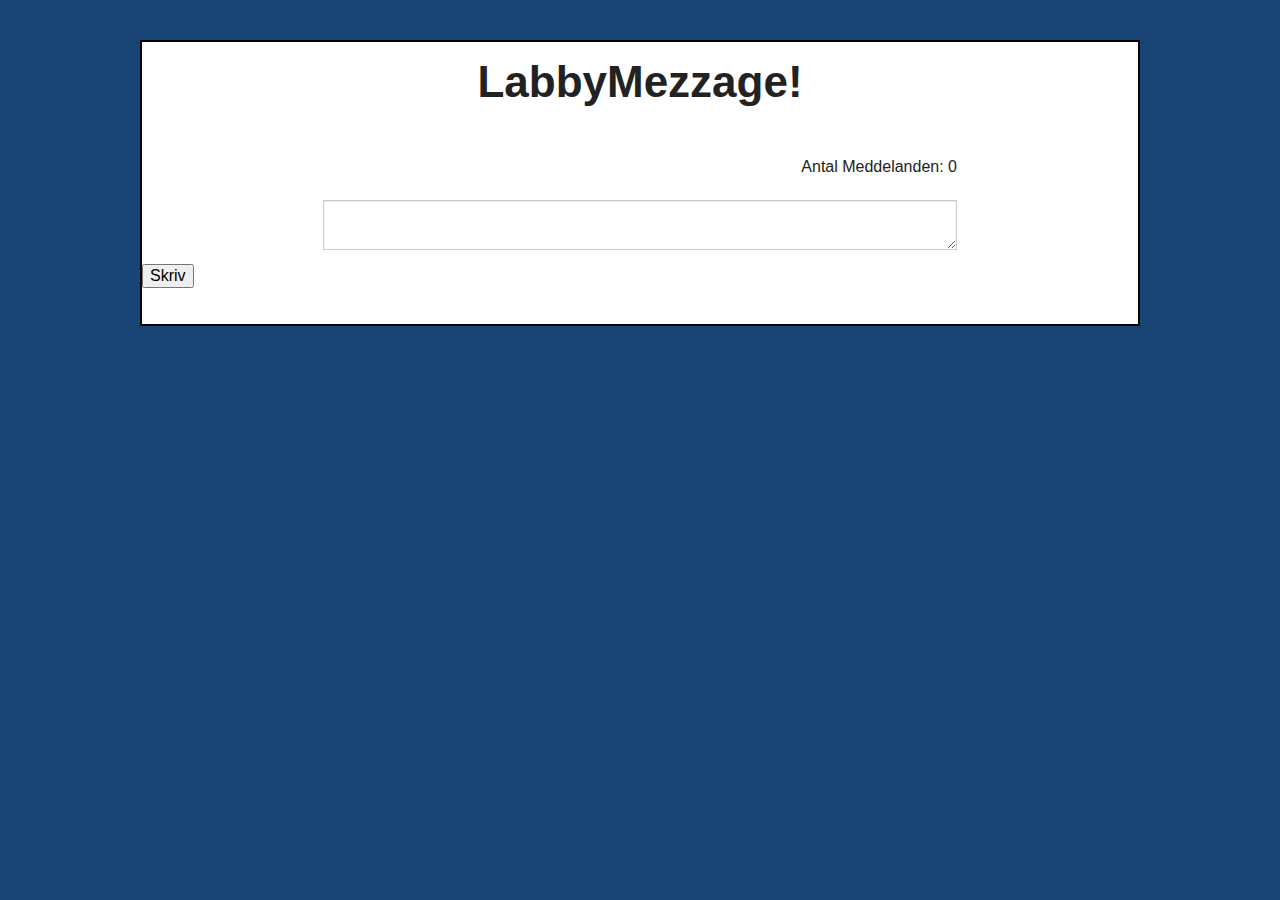
<file: 2-labbymezzage/index.html>
<!DOCTYPE html>
<html>
<head>
	<meta charset="UTF-8" />
	<title>JavaScript - Labbymezzage</title>
    <link href="css/normalize.css" rel="stylesheet" />
    <link href="css/foundation.css" rel="stylesheet" />
    <link href="css/main.css" rel="stylesheet" />
</head>
    <body>
        <main class="row wrapper">

            <h1>LabbyMezzage!</h1>

            <section id="formWrapper" class="large-12 columns">

                <form id="messageForm">

                    <section id="messageSection" class="row"></section>

                    <div class="row">
                        <div id="messageInput" class="large-8 large-centered columns">
                            <p id="counter"> <!-- COUNTER PLACEHOLDER --> </p>
                            <textarea id="message" class="clear"></textarea>
                        </div>
                    </div>

                    <div class="row">
                        <input id="send" type="submit" value="Skriv" />
                        <p id="value"></p>
                    </div>

                </form>

            </section>
        </main>
    	<!-- // <script src="message.js"></script> -->
        <!-- // <script src="controler.js"></script> -->
        <script data-main="js/main.js" src="js/require.js"></script>
    </body>
</html>
</file>
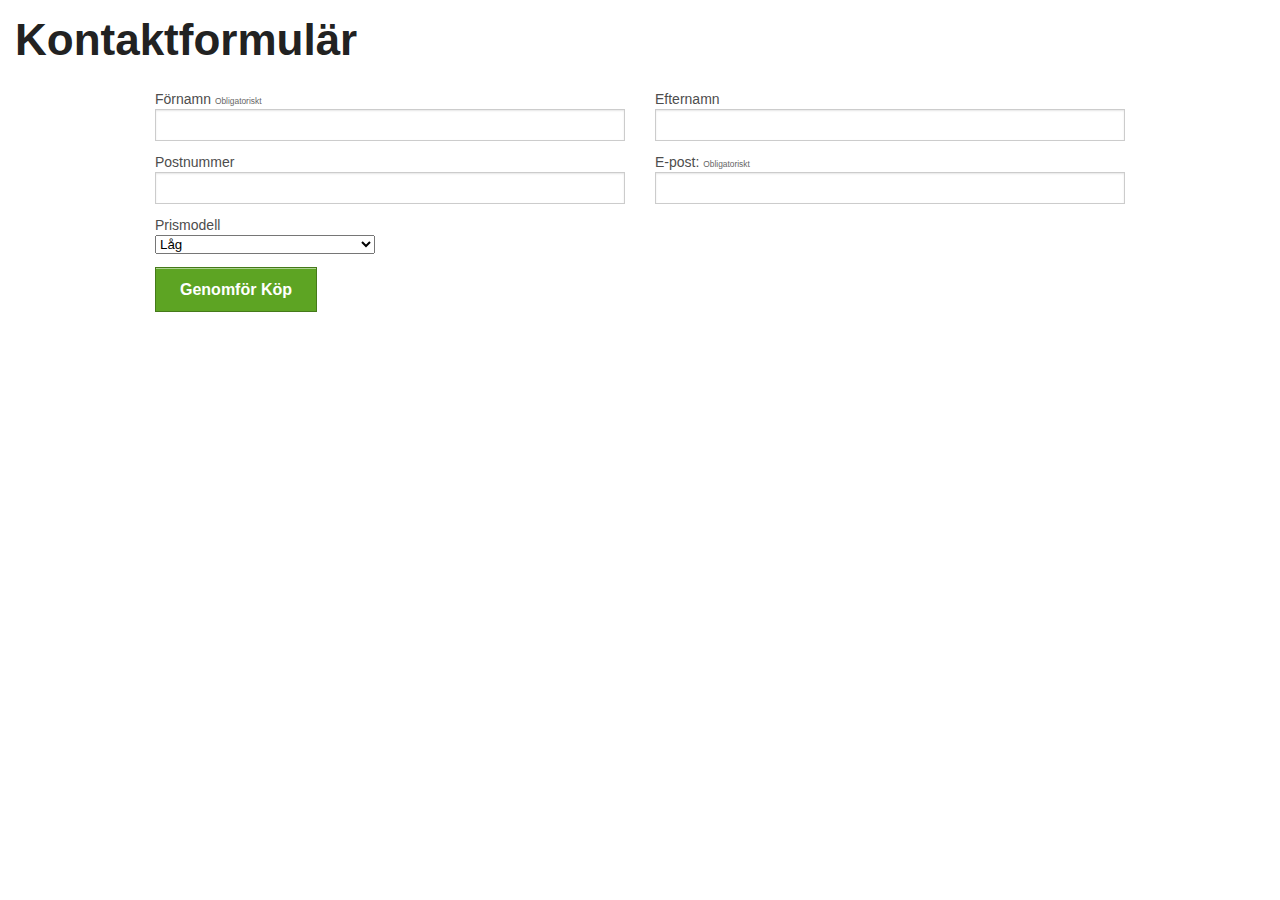
<file: 4-forms/index.html>
<!DOCTYPE HTML>
<html lang = "sv">
	<head>
		<meta charset="utf-8" />
		<meta name="viewport" content="width=device-width" />
		<title>Forms</title>
		<link href="foundation.css" rel="stylesheet" type="text/css"/>
		<link href="form.css" rel="stylesheet" type="text/css"/>
	</head>
	<body>
		<section class="large-12 columns">
			<head>
				<h1>Kontaktformulär</h1>
			</head>
			<form id="form" action="http://voyager.lnu.se/tekinet/kurser/dtt/wp_webbteknik/process_form.php" method="post">
			    <!--<fieldset>-->
				<!-- first row -->
				<div class="row fieldWrapper">
					<div id="firstNameWrapper" class="firstname-field large-6 columns">
						<label>Förnamn <small>obligatoriskt</small></label>
						<input name="firstname" id="firstname" class="firstName" type="text" />
						<small class="success"></small> 
					</div>
			        <div id="lastNameWrapper" class="lastname-field large-6 columns">
						<label> Efternamn </label>
						<input name="lastname" id="lastname" class="lastName" type="text" />
						<small class="success"></small>
					</div>
			    </div>
				<!-- second row -->
				<div class="row fieldWrapper">
					<div id="swePostNumWrapper" class="postnumber-field large-6 columns">
						<label> Postnummer </label>
						<input name="postnumber" id="postnumber" class="swePostNum" type="text" />
						<small class="success"></small> 
					</div>
					<div id="EmailWrapper" class="email-field large-6 columns">
					 	<label>E-post: <small>obligatoriskt</small></label>
						<input name="email" id="email" class="Email" type="email" />
						<small class="success"></small> 
					</div>
				</div>
				<!-- third row -->
				<div class="row fieldWrapper">
					<div class="message large-3 columns">
						<label>Prismodell</label>
						<select name="PriseAlternative" id="priseLevelList">
							<option value="låg">Låg</option>
							<option value="medel">Medel</option>
							<option value="hög">Hög</option>
						</select>
					</div>
				</div>
				<div class="row">
					<div class="message large-12 columns">

					<button id="button" type="submit" class="button success" href="#" data-reveal-id="myModal">
						Genomför Köp
					</button>
					</div>
				</div>
			    <!--</fieldset>-->		
			</form>
		</section>

		<!-- Modal Popput -->
		<div id="myModal" class="reveal-modal small" data-reveal="">
			<a class="close-reveal-modal">&#215;</a>
		</div>

		<!-- Modal Dim Background -->
		<div id="background" class ="background_invisible">
		</div>

		<script src="validator.js" type="text/javascript"></script>
		<script src="main.js" type="text/javascript"></script>
	</body>
</html>
</file>
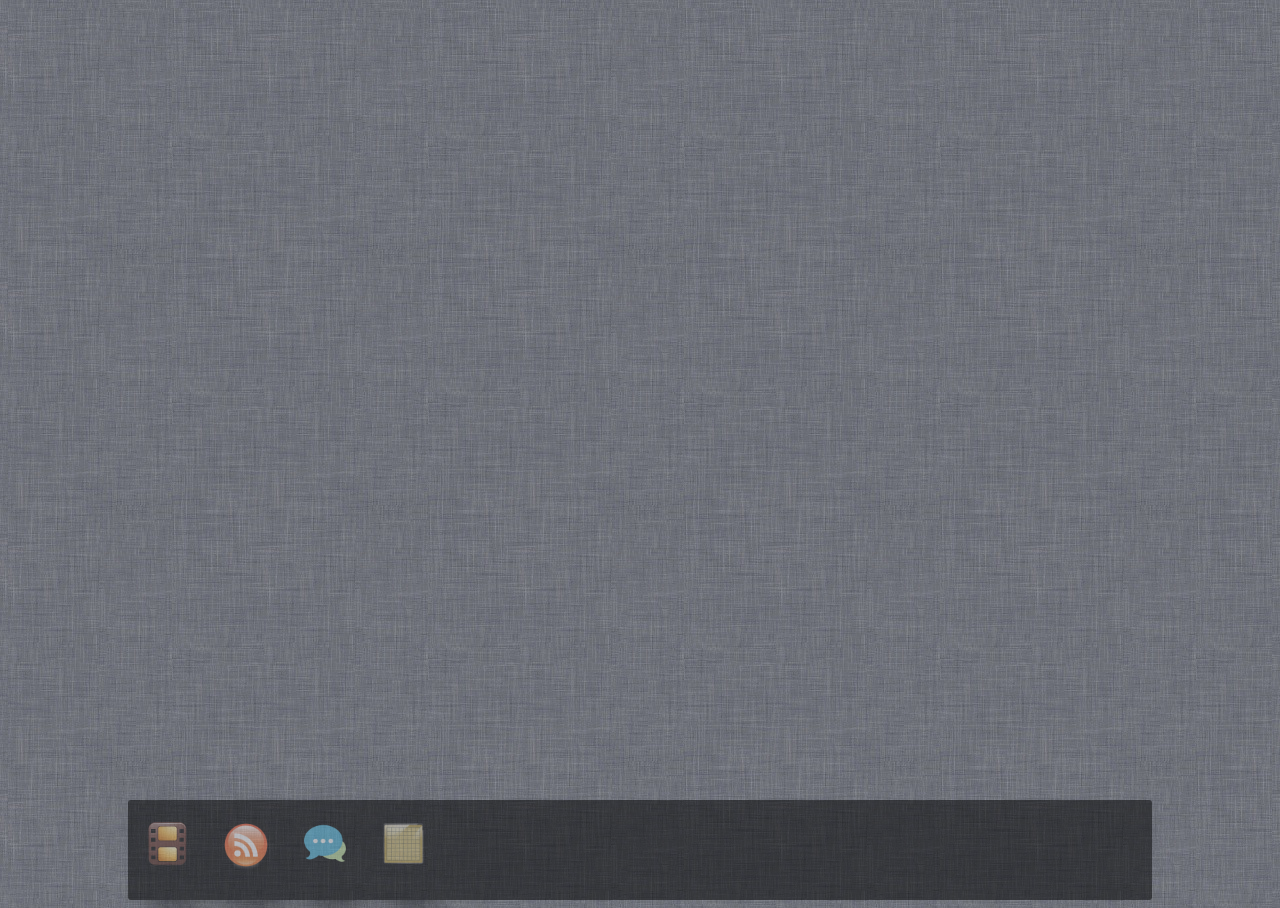
<file: 5-pwd/index.html>
<!DOCTYPE html>
<html>
<head>
	<meta charset="utf-8" />
	<title>JavaScript - Labbymezzage</title>
    <link href="css/style.css" media="screen" rel="stylesheet" />
    <link href="css/desktop.css" media="screen" rel="stylesheet" />
    <link href="css/dock.css" media="screen" rel="stylesheet" />
    <link href="css/windows.css" media="screen" rel="stylesheet" />
    <link href="css/window_menu.css" media="screen" rel="stylesheet" />
    <link href="css/thumbnails.css" media="screen" rel="stylesheet" />
    <link href="css/chat.css" media="screen" rel="stylesheet" />
</head>
    <body>
<!--         <div class="window">
            <div class="topbar">
                <p>
                    <span class="heading">Labby Mezzage</span>
                    <span class="deleteIcon"></span>
                    <span class="dateIcon"></span>
                </p>
            </div>

            <div class="message">
                <p>Hej hur mår du?</p>
            </div>

            <textarea></textarea>
            <div class="statusbar">

            </div>
        </div> -->
        <!-- // <script src="message.js"></script> -->
        <!-- // <script src="controler.js"></script> -->
        <!-- <button style="position:absolute; right: 10px; bottom:10px;" id="test">Skapa</button> -->
        <div id="dock">
            <div id="images">
                <a title="Thumbnail Images"><img src="css/images/18.png" alt="TumbnailClickIcon" /></a>
                <a title="RSS Feed"><img src="css/images/circle_rss.png" width="50" alt="RssClickIcon" /></a>
                <a title="Chat"><img src="css/images/HipChat.png" width="48" alt="Click Icon" /></a>
                <a title="Memory Game"><img src="css/images/memory.ico" width="48" alt="Click Icon" /></a>
            </div>
        </div>
        <script src="js/libs/handlebars-v1.2.0.js"></script>
        <script src="json/json2.js"></script>
        <script src="js/modules/ajax/xhr.js"></script>
        <script src="js/modules/ajax/Ajax.js"></script>
        <script src="js/modules/winhandler/Win.js"></script>
        <!-- // <script src="dragdrop.js"></script> -->
        <script src="controler.js"></script>
    </body>
</html>
</file>
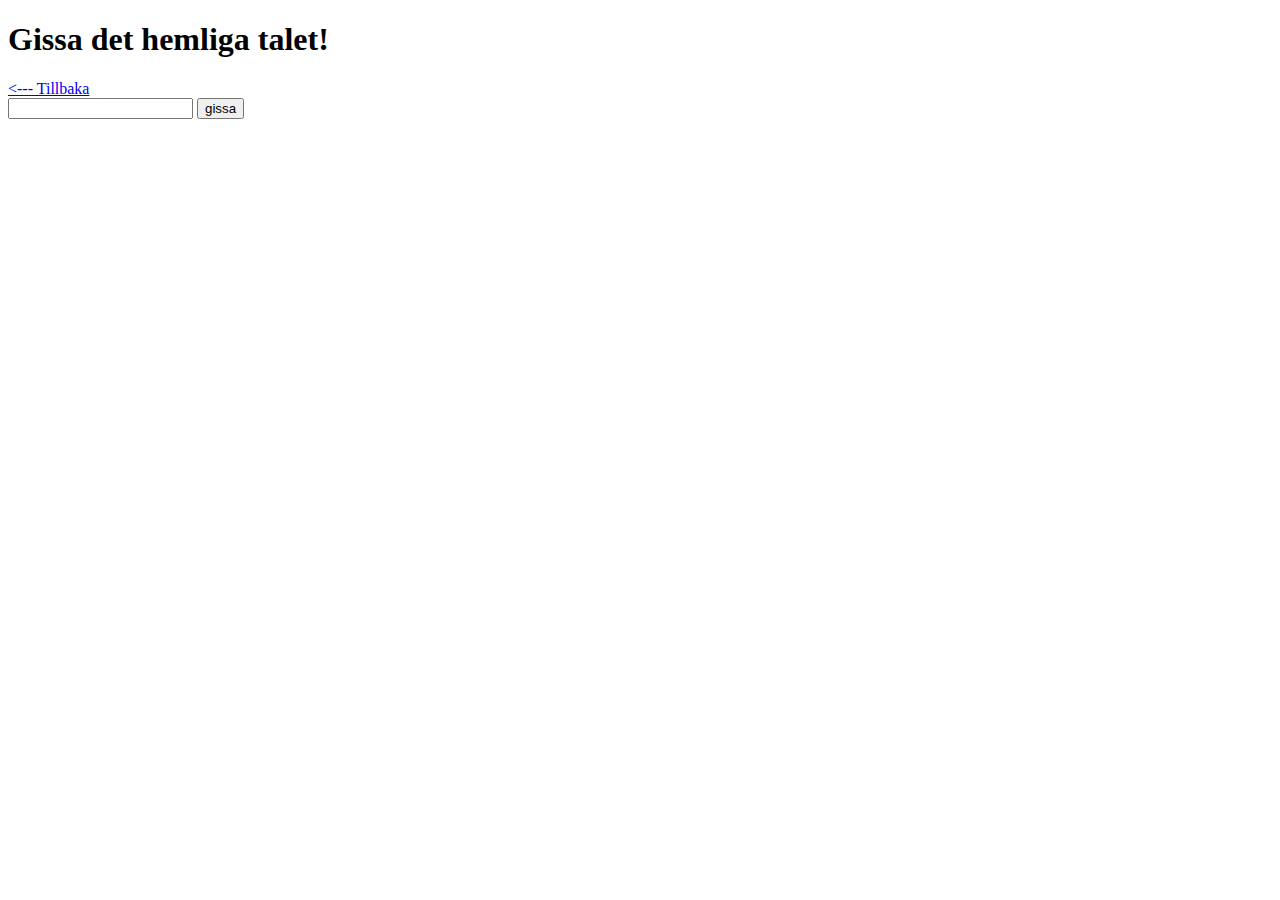
<file: 1-vandalen/guess/index.html>
<!DOCTYPE html>
<html lang="sv">
<head>
	<meta charset="UTF-8" />
 	<title>JavaScript - Gissa det hemliga talet</title>
</head>
    <body>
        <h1>Gissa det hemliga talet!</h1>
        <a href="../index.html"><--- Tillbaka</a>
 		<form>
 			<input type="text" id="number" /> <input id="send" type="submit" value="gissa" />
 			<p id="value"></p>
		</form>

    	  <script src="script.js"></script>

    </body>
</html>
</file>
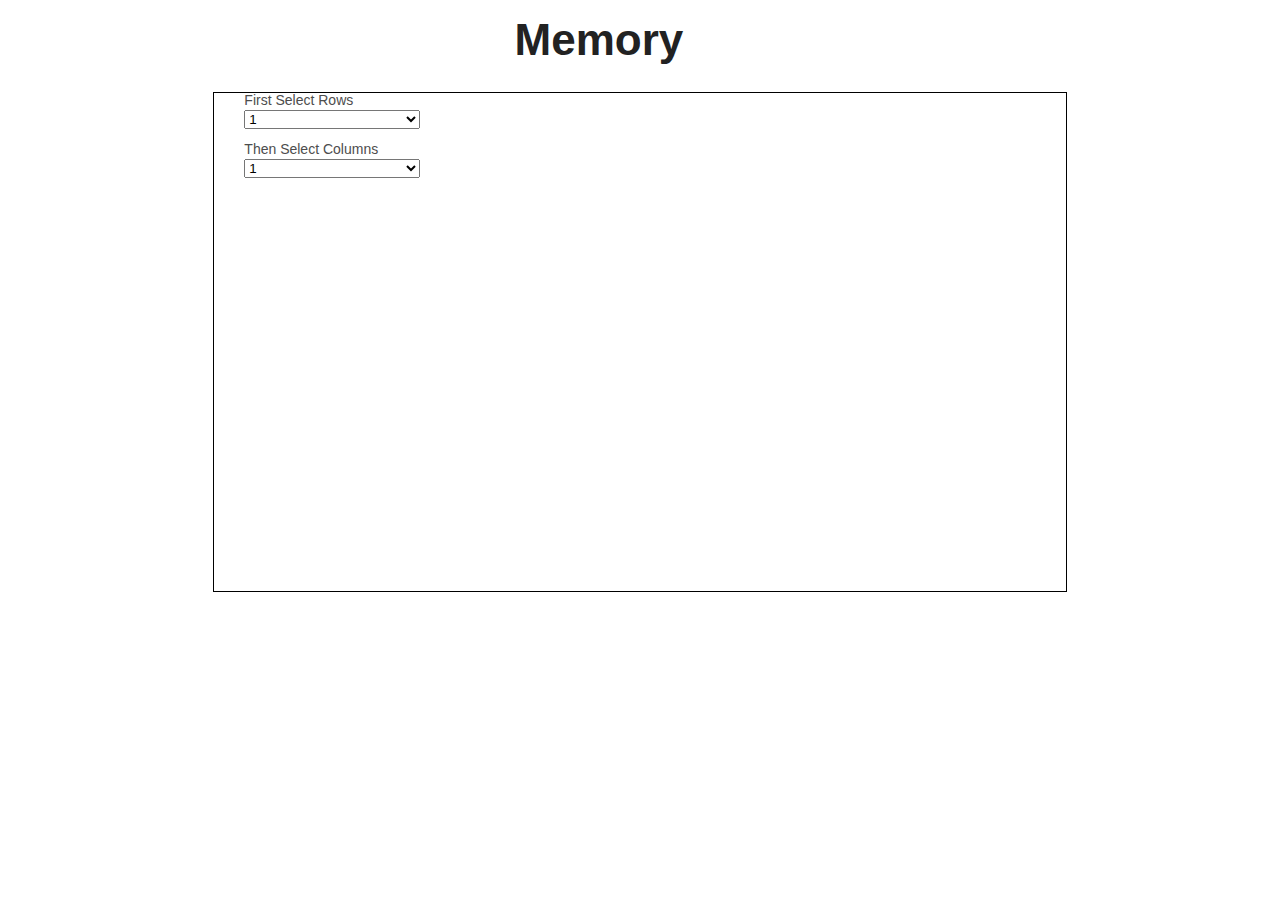
<file: 3-gameon/memory/index.html>
<!DOCTYPE html>
<html>
<head>
	<meta charset="UTF-8" />
	<title>JavaScript - Labbymezzage</title>
    <link href="css/foundation.css" rel="stylesheet" />
    <link href="css/main.css" rel="stylesheet" />
</head>
    <body>
        <header class="row">
            <h1 class="large-4 large-centered columns">Memory</h1>
        </header>
        <div id="game1" class="large-8 large-centered columns">
<!--             <div class="row">
                <div class="large-4 large-centered columns">
                    <div class="large-2 columns"> 
                        <img src="css/0.png" height="24" width="24" />
                    </div> 
                    <div class="large-2 columns">
                        <img src="css/0.png" height="24" width="24" />
                    </div>
                    <div class="large-2 columns">
                        <img src="css/0.png" height="24" width="24" />
                    </div>
                </div>
            </div> 
            <div class="row">
                <div class="large-4 large-centered columns">
                    <div class="large-2 columns">
                        <img src="css/0.png" height="24" width="24" />
                    </div> 
                    <div class="large-2 columns">
                        <img src="css/0.png" height="24" width="24" />
                    </div>
                    <div class="large-2 columns">
                        <img src="css/0.png" height="24" width="24" />
                    </div>
                </div>
            </div>
            <div class="row">
                <div class="large-4 large-centered columns">
                    <div class="large-2 columns">
                        <img src="css/0.png" height="24" width="24" />
                    </div> 
                    <div class="large-2 columns">
                        <img src="css/0.png" height="24" width="24" />
                    </div>
                    <div class="large-2 columns">
                        <img src="css/0.png" height="24" width="24" />
                    </div>
                </div>
            </div> -->

            <div class="row firstSelect">
                <div class="large-3 columns">
                    <label>First Select Rows</label>
                    <select id="rows">
                        <option value="1" class="rowValue">1</option>
                        <option value="2" class="rowValue">2</option>
                        <option value="3" class="rowValue">3</option>
                        <option value="4" class="rowValue">4</option>
                        <option value="5" class="rowValue">5</option>
                        <option value="6" class="rowValue">6</option>
                    </select>
                </div>
            </div>
            <div class="row">
                <div class="large-3 columns">
                    <label>Then Select Columns</label>
                    <select id="columns">
                        <option value="1" class="columnValue">1</option>
                        <option value="2" class="columnValue">2</option>
                        <option value="3" class="columnValue">3</option>
                        <option value="4" class="columnValue">4</option>
                        <option value="5" class="columnValue">5</option>
                        <option value="6" class="columnValue">6</option>
                    </select>
                </div>
            </div>
        </div>
        <script data-main="js/main.js" src="js/require.js"></script>
    </body>
</html>
</file>
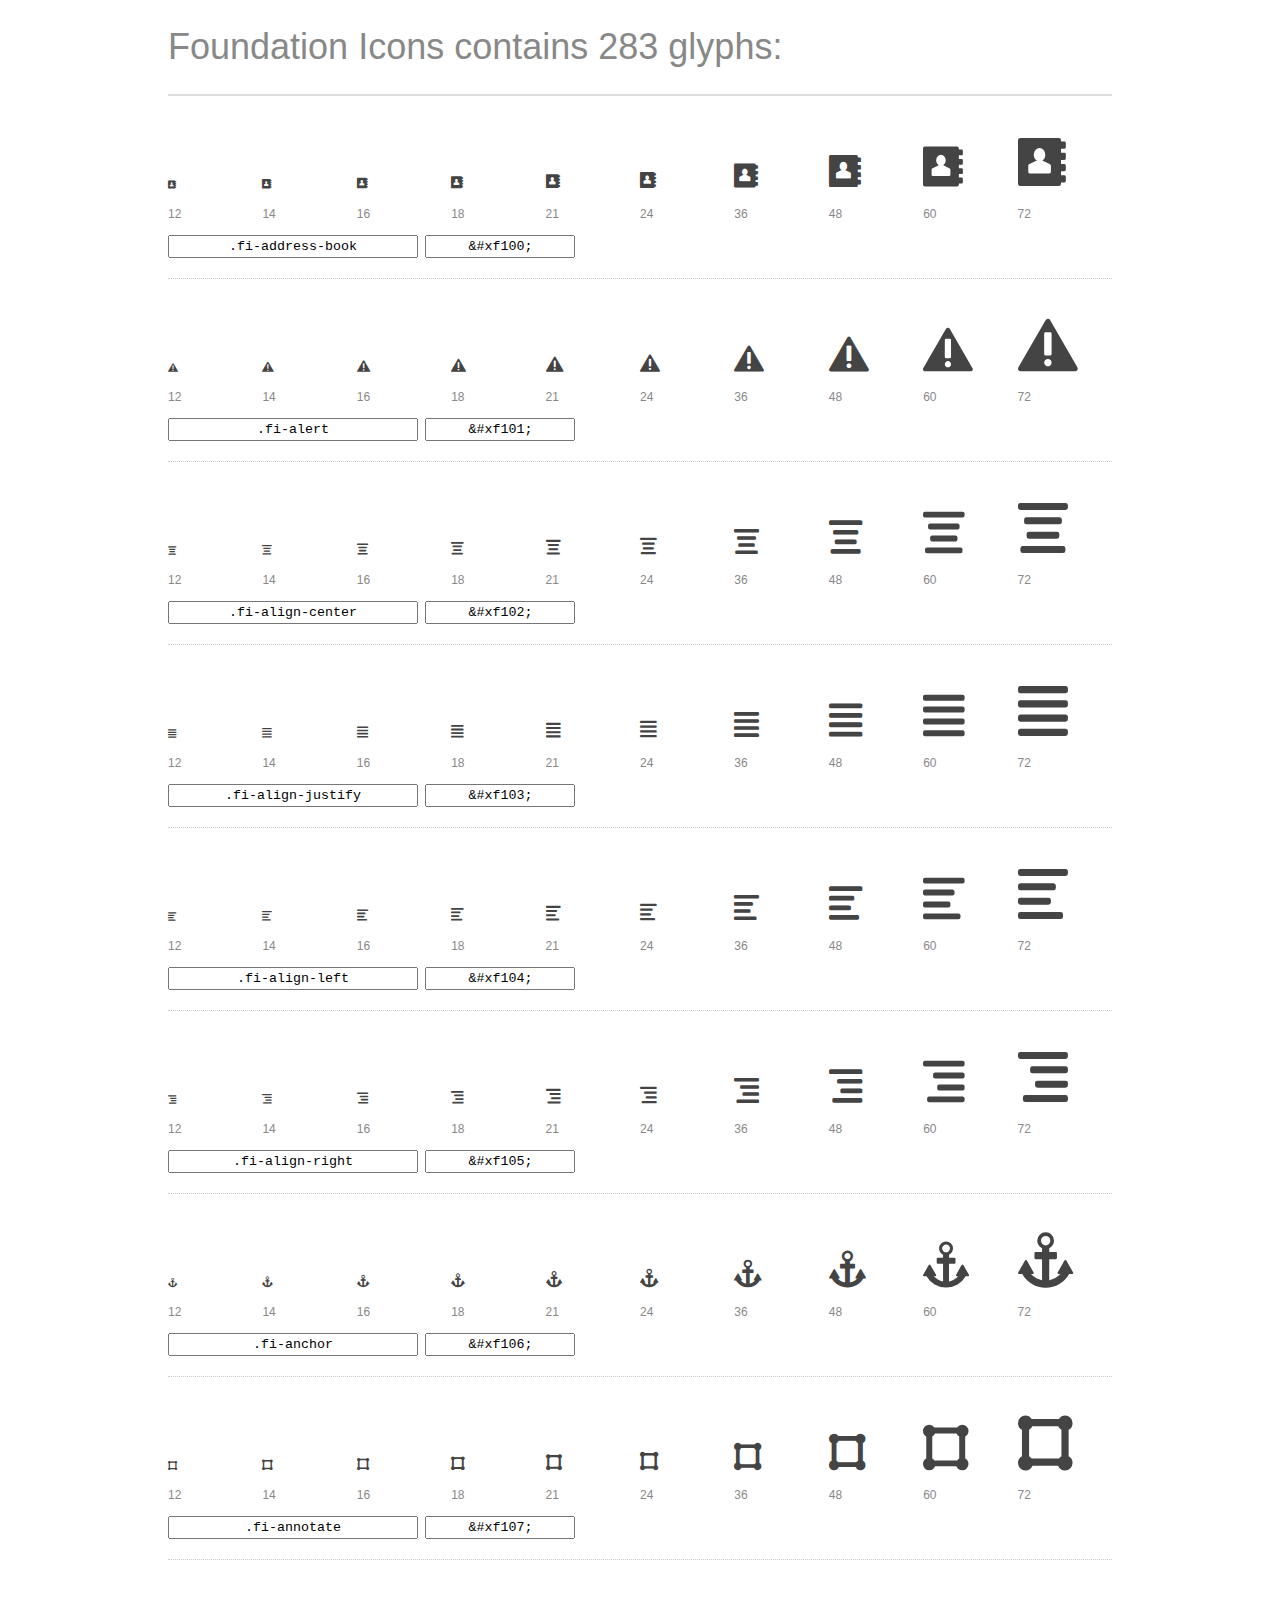
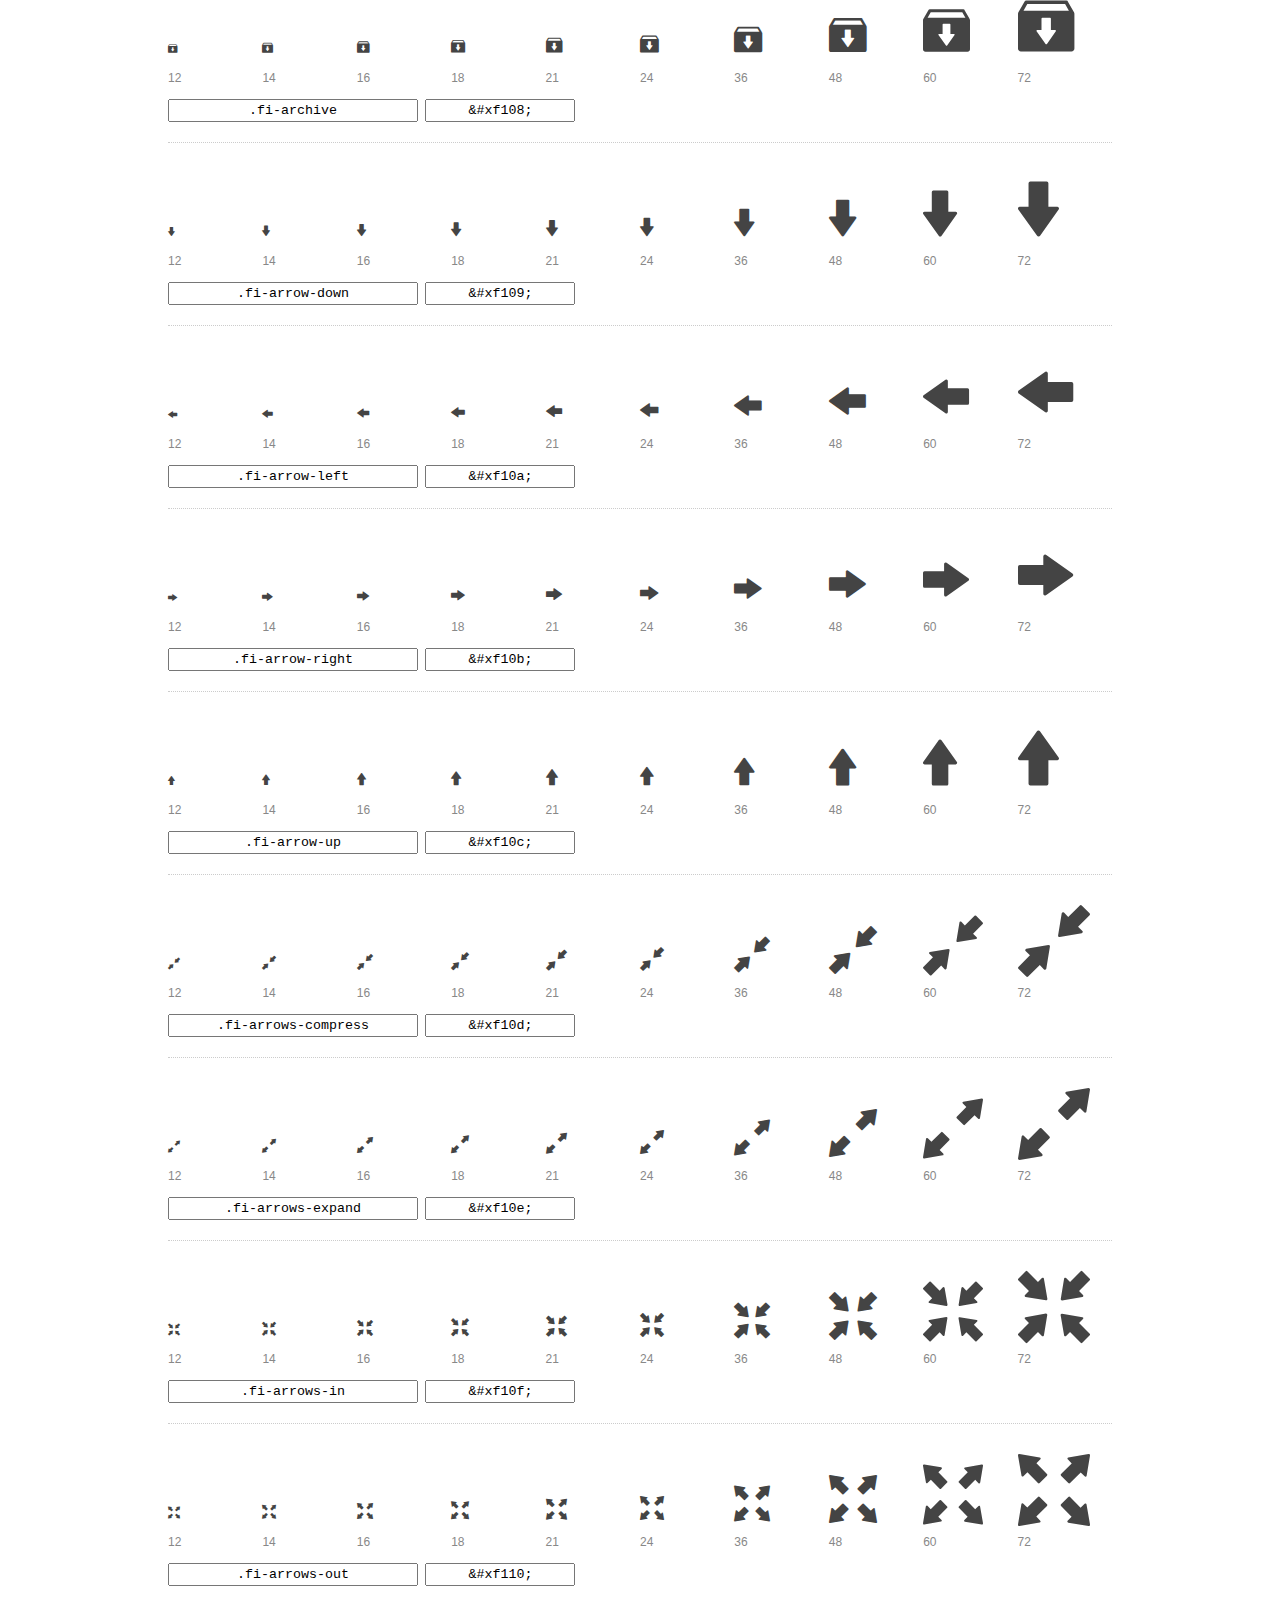
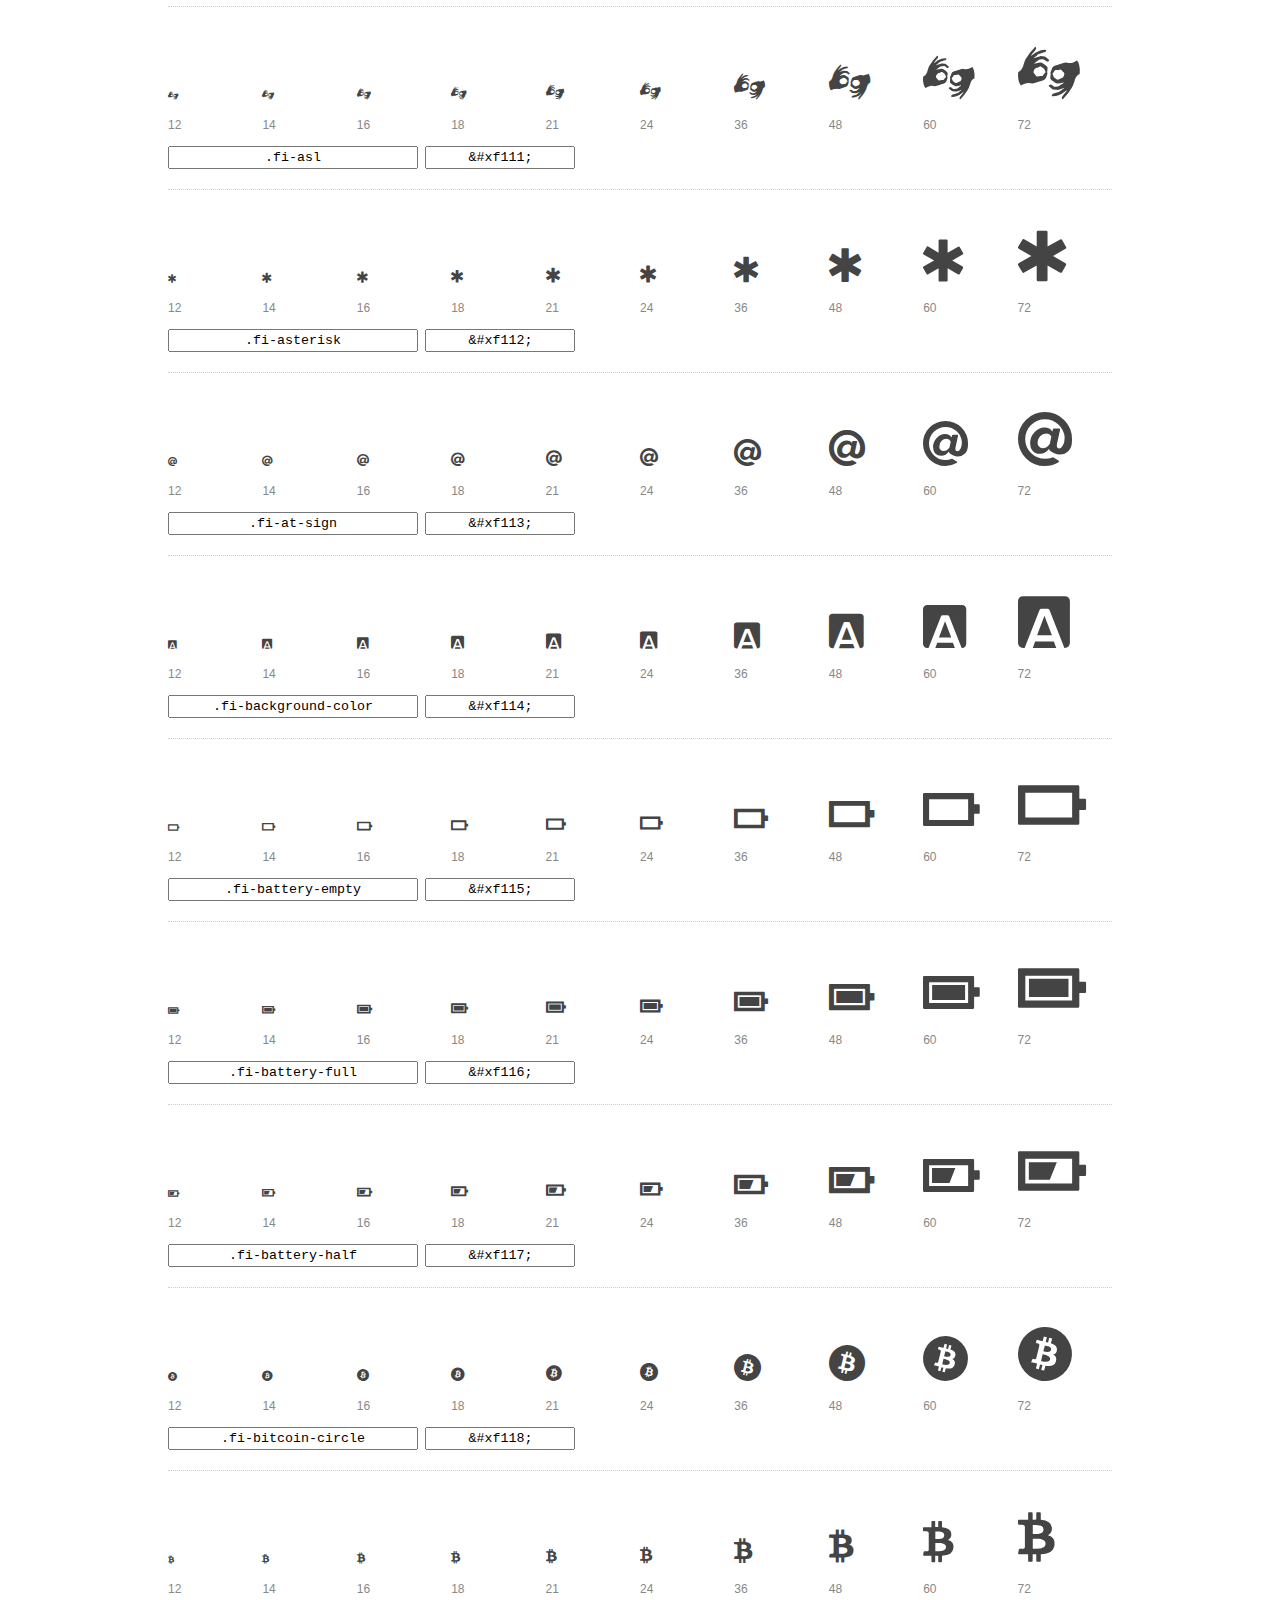
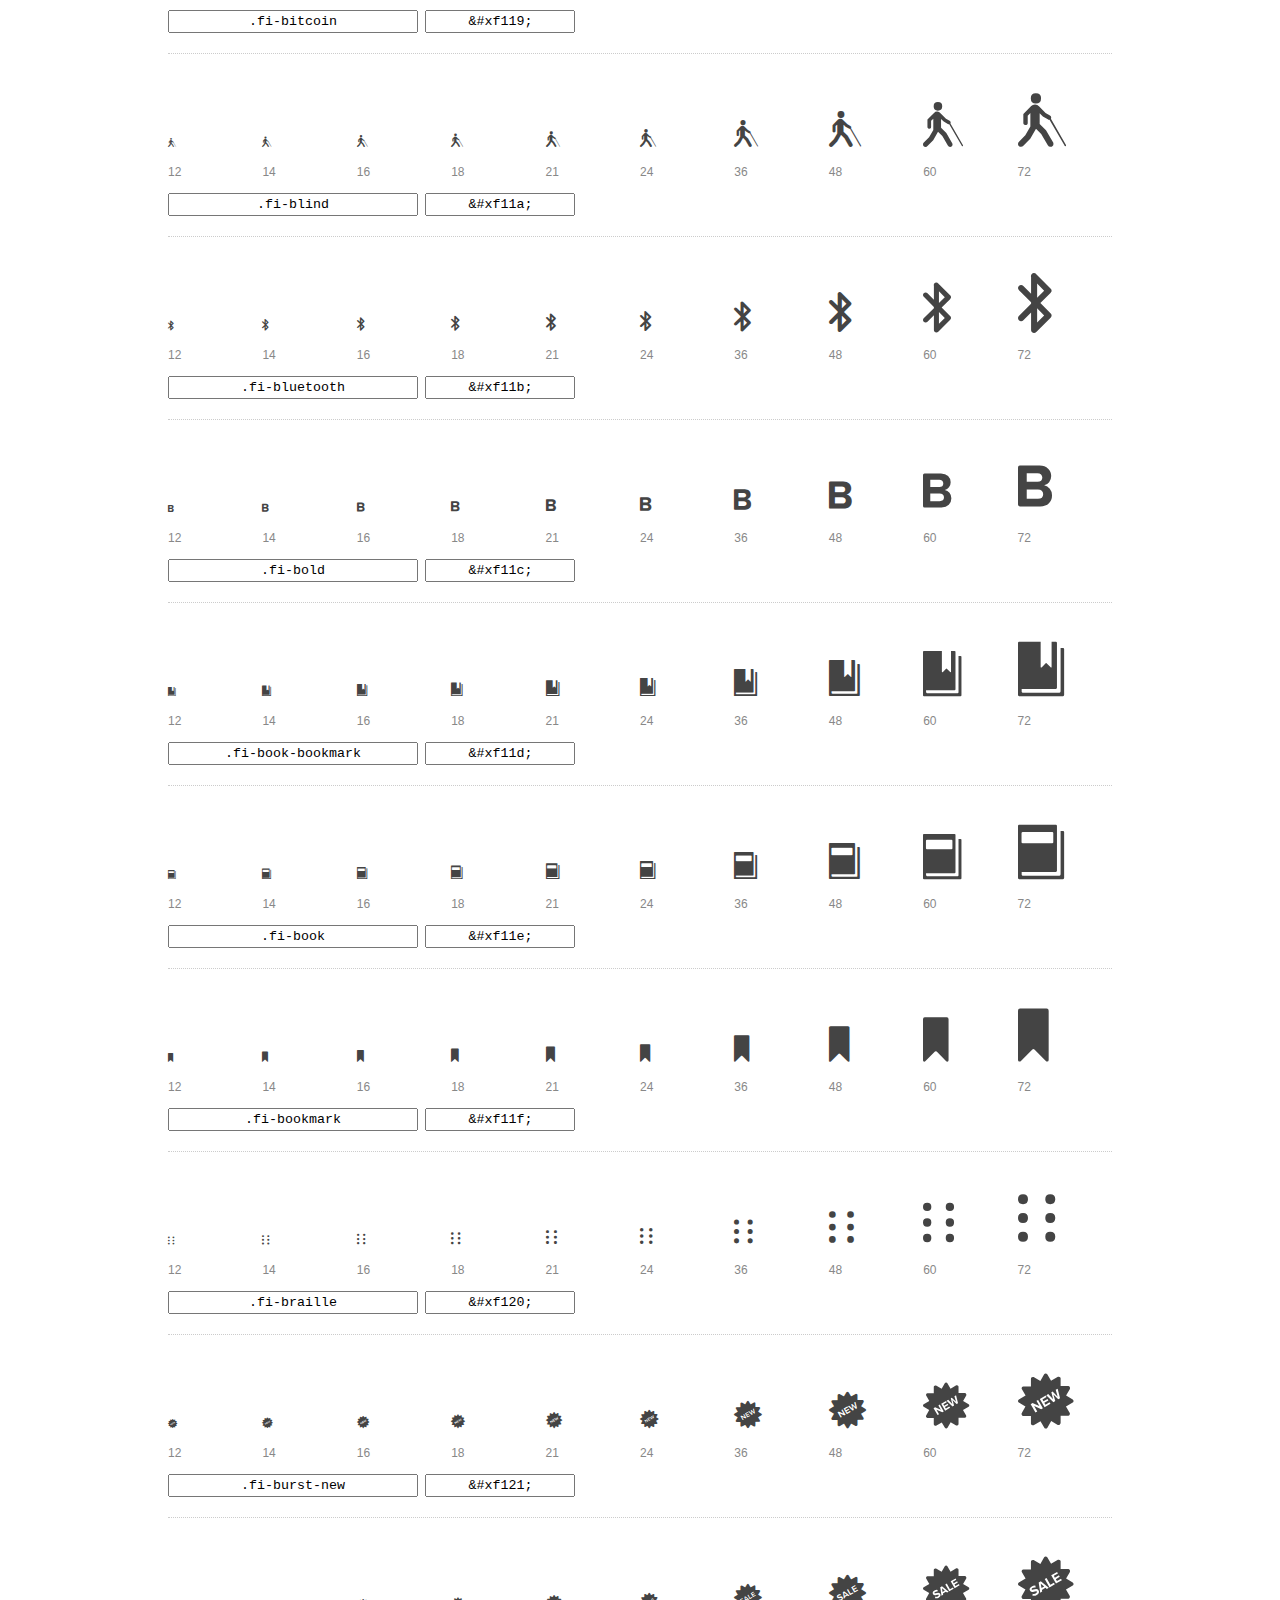
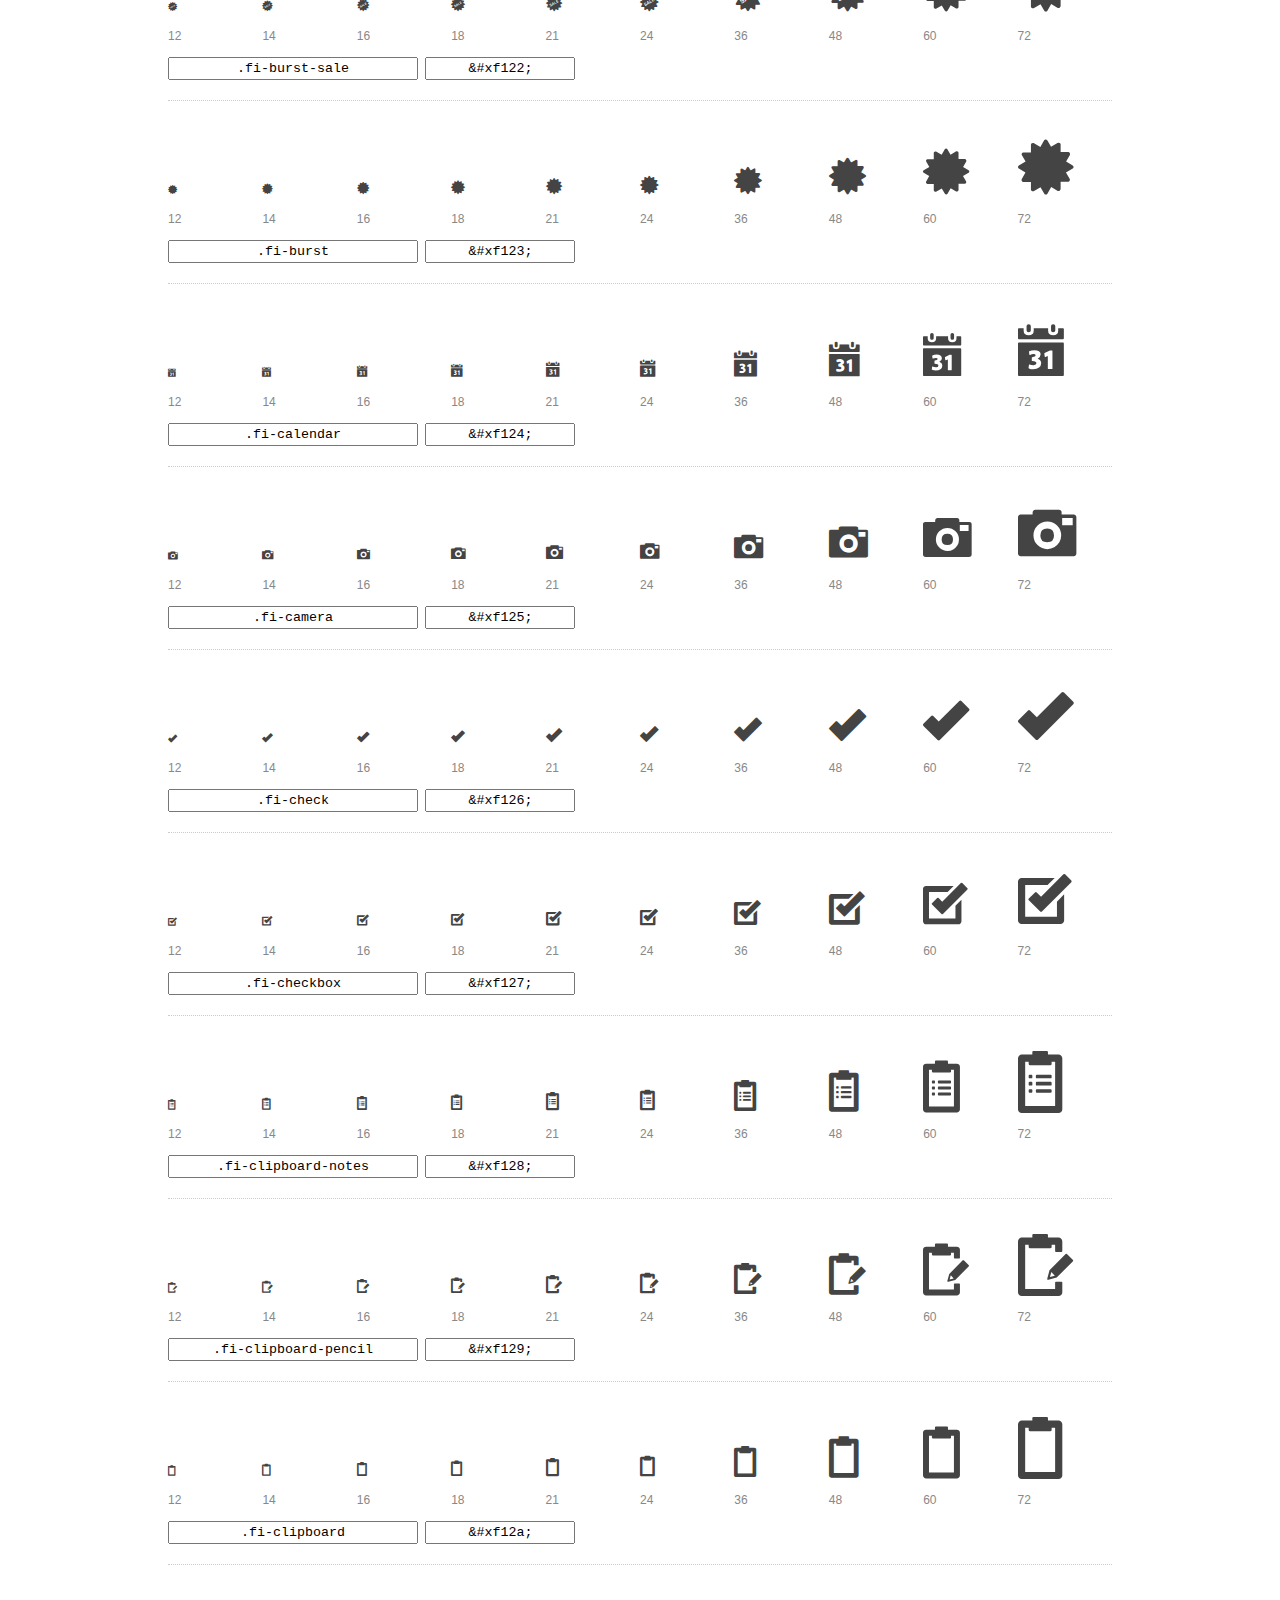
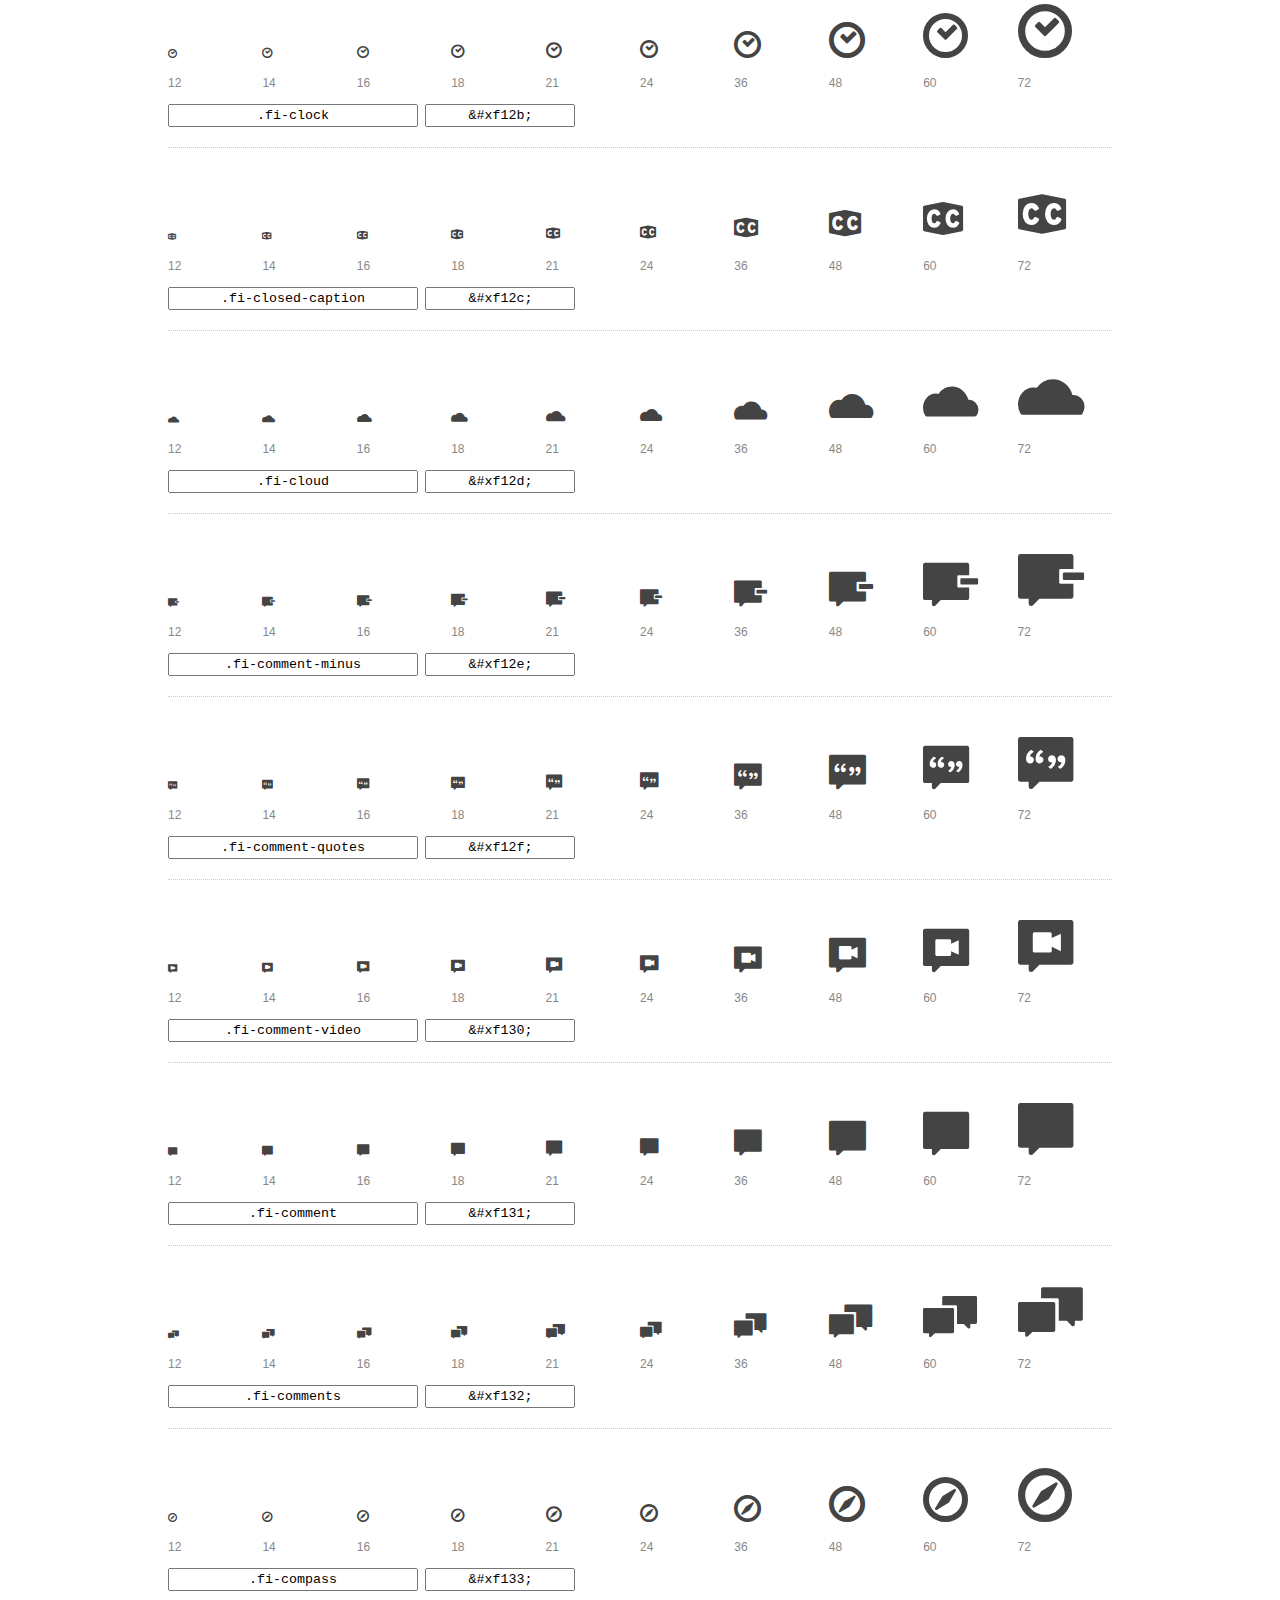
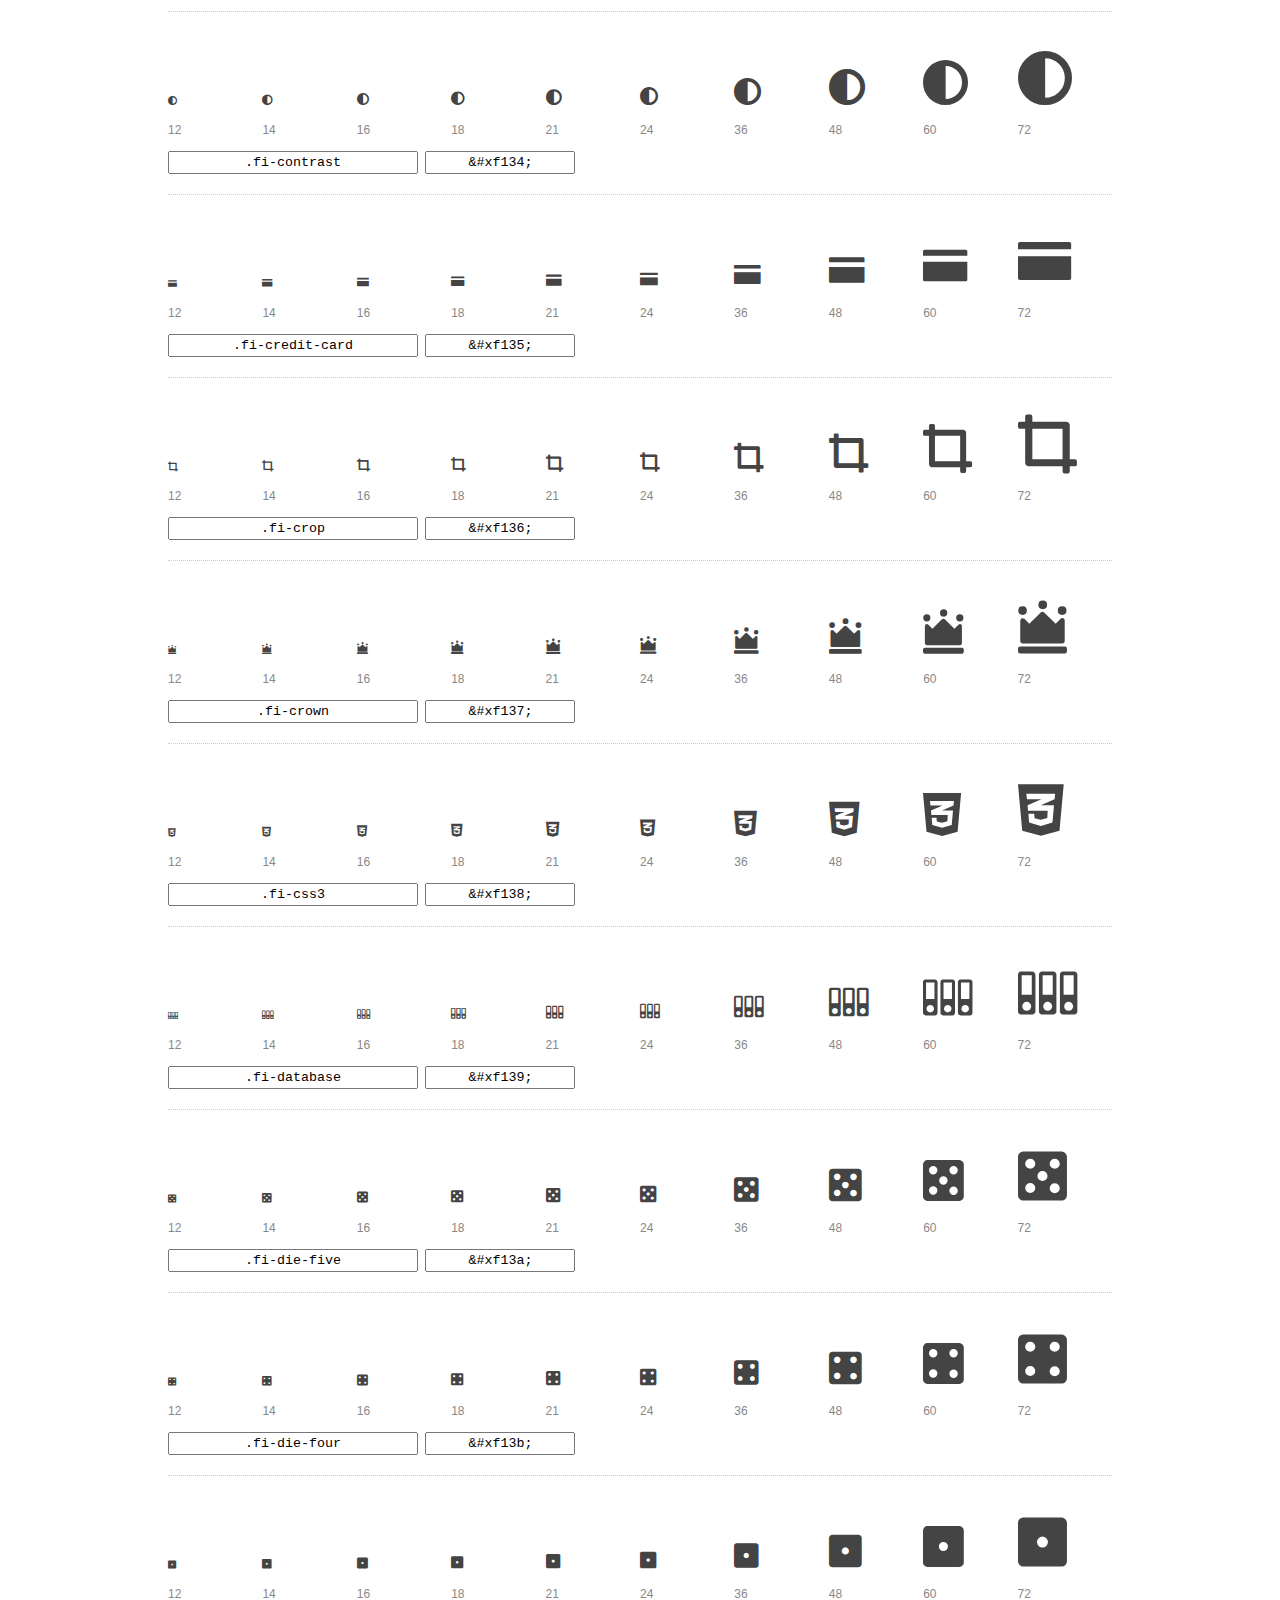
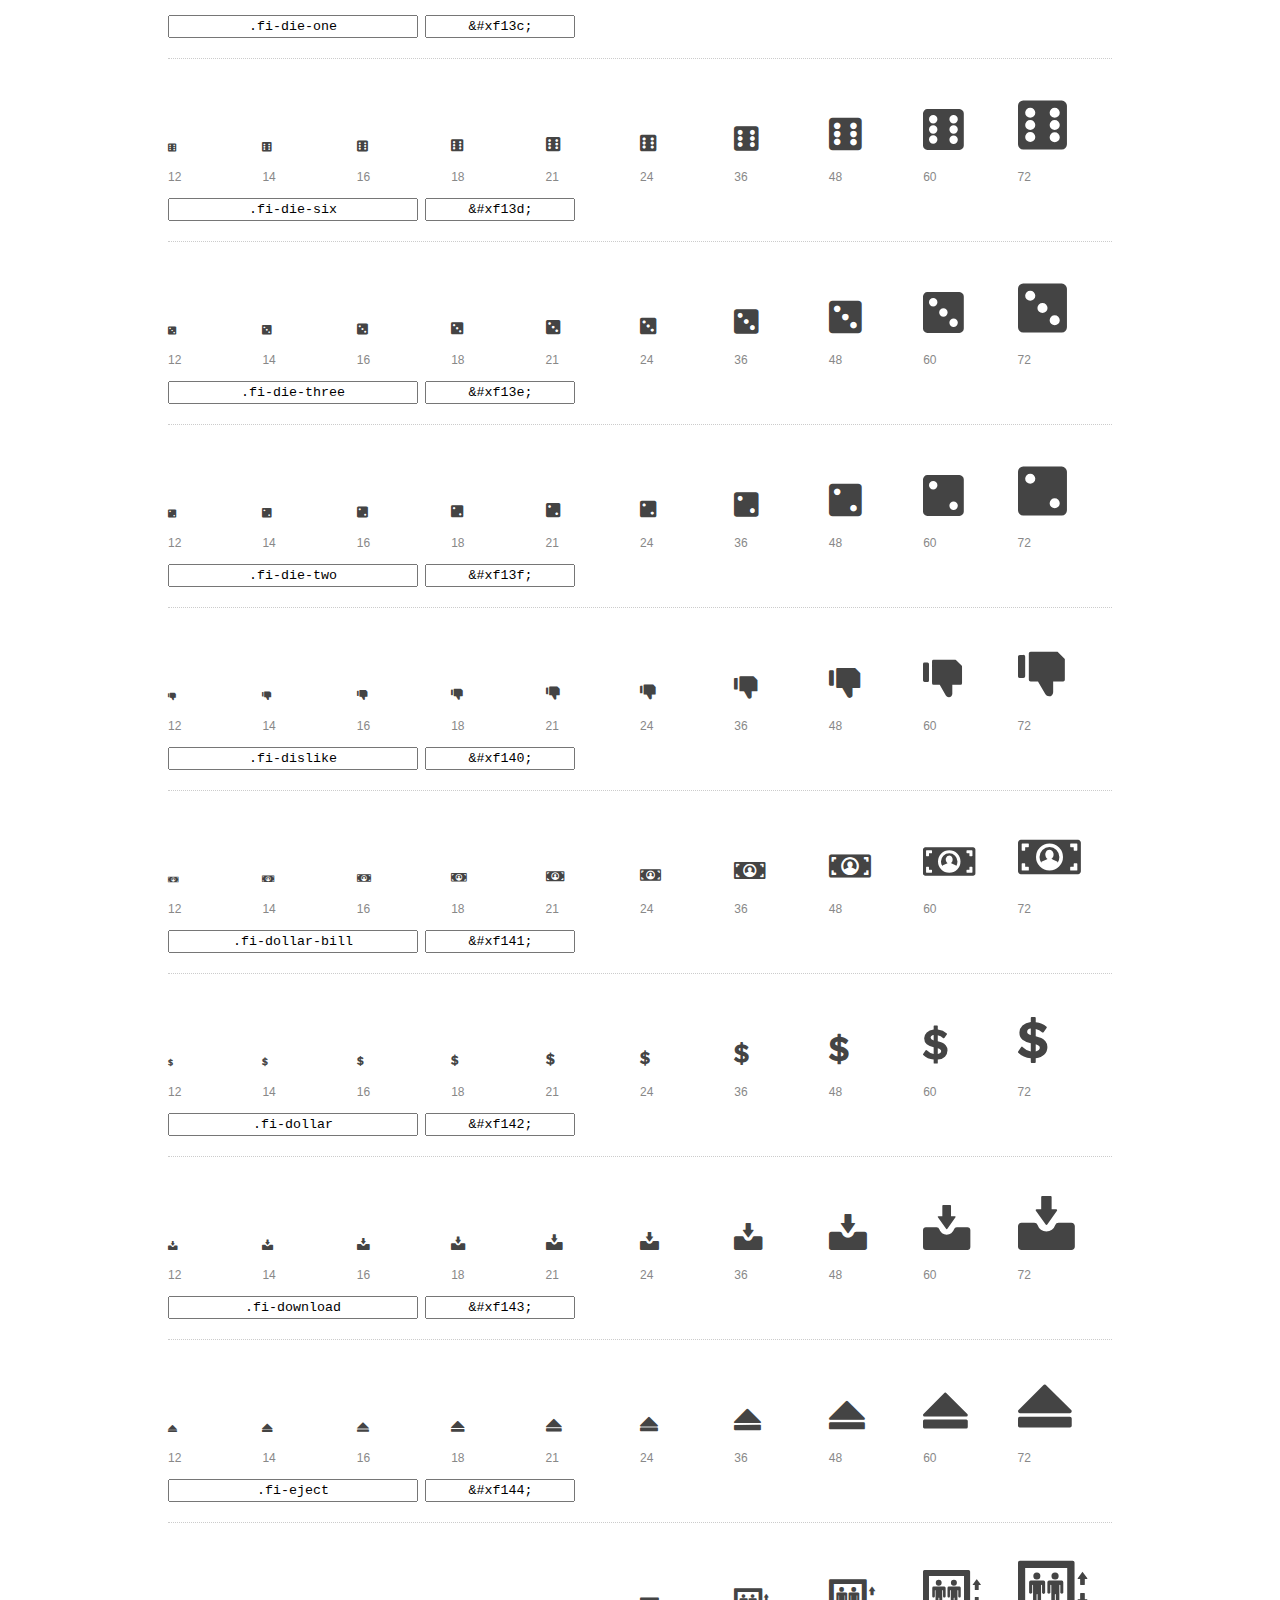
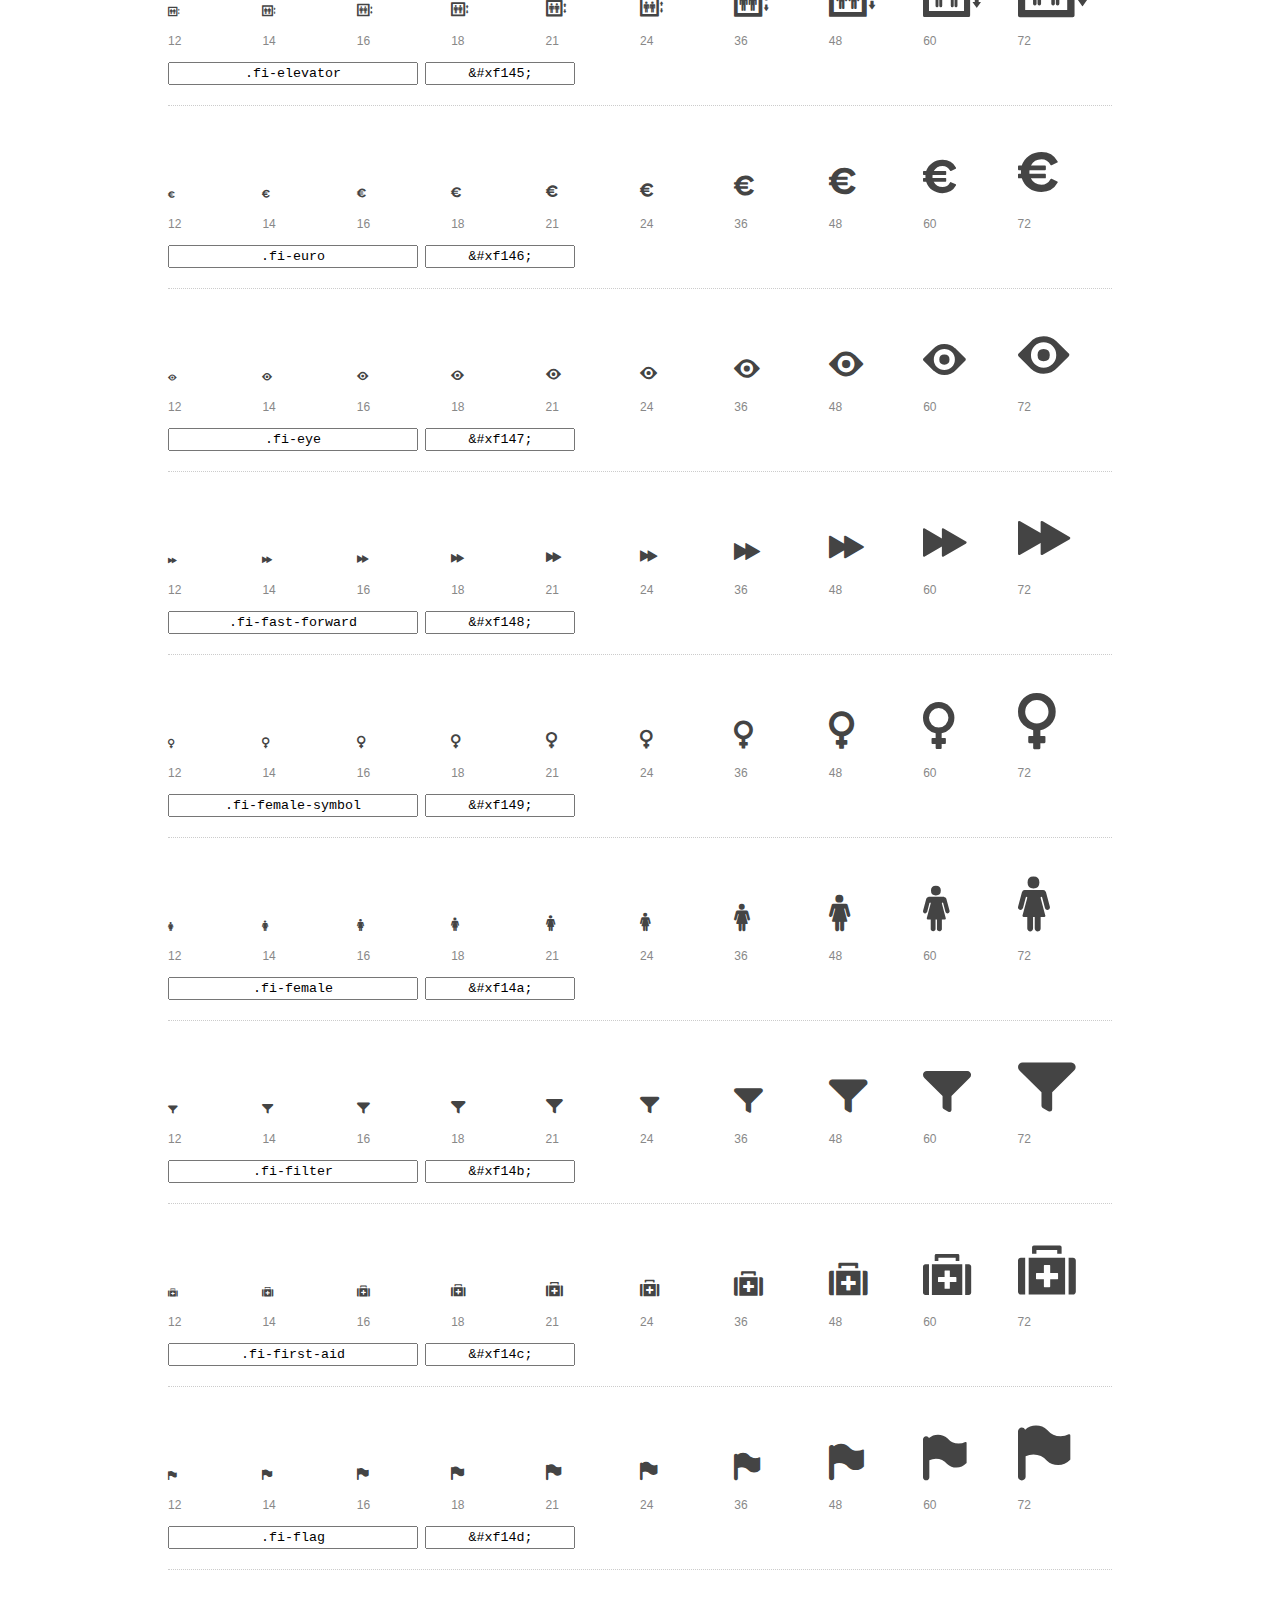
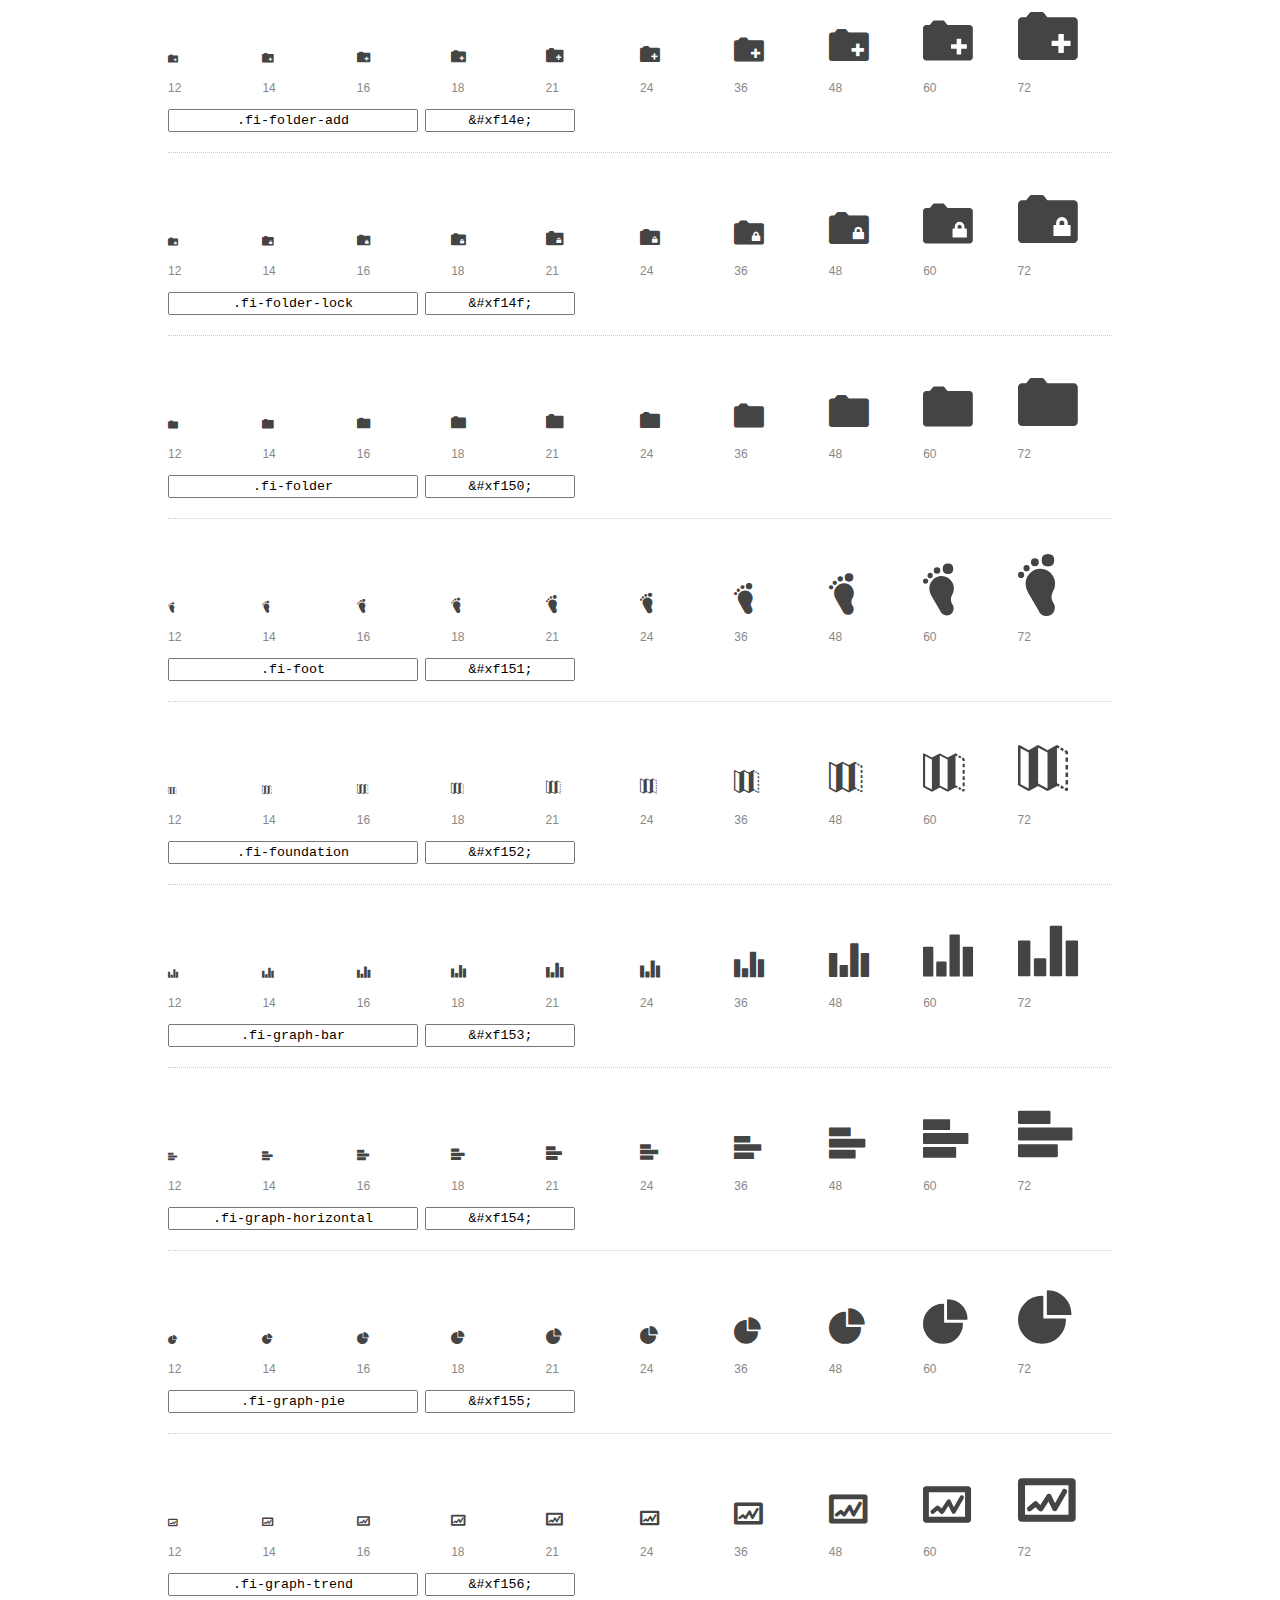
<file: 2-labbymezzage/css/preview.html>
<!DOCTYPE html>
<html>
  <head>
    <title>Foundation Icons glyphs preview</title>
    <link rel="stylesheet" href="foundation-icons.css" />

    <style>
      * {
        -moz-box-sizing: border-box;
        -webkit-box-sizing: border-box;
        box-sizing: border-box;
        margin: 0;
        padding: 0;
      }

      body {
        background: #fff;
        color: #444;
        font: 16px/1.5 "Helvetica Neue", Helvetica, Arial, sans-serif;
      }

      a, 
      a:visited {
        color: #888;
        text-decoration: underline;
      }
      a:hover, 
      a:focus { color: #000; }

      h1 {
        border-bottom: 2px solid #ddd;
        color: #888;
        font-size: 36px;
        font-weight: 300;
        margin-bottom: 20px;
        padding: 20px 0;
      }

      .container {
        margin: 0 auto;
        min-width: 880px;
        padding: 0 40px;
        width: 80%;
      }

      .glyph {
        border-bottom: 1px dotted #ccc;
        padding: 10px 0 20px;
        margin-bottom: 20px;
      }

      .preview-glyphs { vertical-align: bottom; } 

      .preview-scale { 
        color: #888;
        font-size: 12px; 
        margin-top: 5px;
      }

      .step {
        display: inline-block;
        line-height: 1;
        width: 10%;
      }

      
      .size-12 { font-size: 12px; }
      
      .size-14 { font-size: 14px; }
      
      .size-16 { font-size: 16px; }
      
      .size-18 { font-size: 18px; }
      
      .size-21 { font-size: 21px; }
      
      .size-24 { font-size: 24px; }
      
      .size-36 { font-size: 36px; }
      
      .size-48 { font-size: 48px; }
      
      .size-60 { font-size: 60px; }
      
      .size-72 { font-size: 72px; }
      

      .usage { margin-top: 10px; }

      .usage input {
        font-family: monospace;
        margin-right: 3px;
        padding: 2px 5px;
        text-align: center;
      }

      .usage .point { width: 150px; }

      .usage .class { width: 250px; }

      .footer {
        color: #888;
        font-size: 12px;
        padding: 20px 0;
      }
    </style>

    <!--[if lte IE 8]><script src="http://html5shiv.googlecode.com/svn/trunk/html5.js"></script><![endif]-->
  </head>

  <body>
    <div class="container">
      <h1>Foundation Icons contains 283 glyphs:</h1> 

      
      <div class="glyph">
        <div class="preview-glyphs">
          <i class="step fi-address-book size-12"></i><i class="step fi-address-book size-14"></i><i class="step fi-address-book size-16"></i><i class="step fi-address-book size-18"></i><i class="step fi-address-book size-21"></i><i class="step fi-address-book size-24"></i><i class="step fi-address-book size-36"></i><i class="step fi-address-book size-48"></i><i class="step fi-address-book size-60"></i><i class="step fi-address-book size-72"></i>
        </div>
        <div class="preview-scale">
          <span class="step">12</span><span class="step">14</span><span class="step">16</span><span class="step">18</span><span class="step">21</span><span class="step">24</span><span class="step">36</span><span class="step">48</span><span class="step">60</span><span class="step">72</span> 
        </div>
        <div class="usage">
          <input class="class" type="text" readonly="readonly" onClick="this.select();" value=".fi-address-book" />
          <input class="point" type="text" readonly="readonly" onClick="this.select();" value="&amp;#xf100;" />
        </div>
      </div>
      
      <div class="glyph">
        <div class="preview-glyphs">
          <i class="step fi-alert size-12"></i><i class="step fi-alert size-14"></i><i class="step fi-alert size-16"></i><i class="step fi-alert size-18"></i><i class="step fi-alert size-21"></i><i class="step fi-alert size-24"></i><i class="step fi-alert size-36"></i><i class="step fi-alert size-48"></i><i class="step fi-alert size-60"></i><i class="step fi-alert size-72"></i>
        </div>
        <div class="preview-scale">
          <span class="step">12</span><span class="step">14</span><span class="step">16</span><span class="step">18</span><span class="step">21</span><span class="step">24</span><span class="step">36</span><span class="step">48</span><span class="step">60</span><span class="step">72</span> 
        </div>
        <div class="usage">
          <input class="class" type="text" readonly="readonly" onClick="this.select();" value=".fi-alert" />
          <input class="point" type="text" readonly="readonly" onClick="this.select();" value="&amp;#xf101;" />
        </div>
      </div>
      
      <div class="glyph">
        <div class="preview-glyphs">
          <i class="step fi-align-center size-12"></i><i class="step fi-align-center size-14"></i><i class="step fi-align-center size-16"></i><i class="step fi-align-center size-18"></i><i class="step fi-align-center size-21"></i><i class="step fi-align-center size-24"></i><i class="step fi-align-center size-36"></i><i class="step fi-align-center size-48"></i><i class="step fi-align-center size-60"></i><i class="step fi-align-center size-72"></i>
        </div>
        <div class="preview-scale">
          <span class="step">12</span><span class="step">14</span><span class="step">16</span><span class="step">18</span><span class="step">21</span><span class="step">24</span><span class="step">36</span><span class="step">48</span><span class="step">60</span><span class="step">72</span> 
        </div>
        <div class="usage">
          <input class="class" type="text" readonly="readonly" onClick="this.select();" value=".fi-align-center" />
          <input class="point" type="text" readonly="readonly" onClick="this.select();" value="&amp;#xf102;" />
        </div>
      </div>
      
      <div class="glyph">
        <div class="preview-glyphs">
          <i class="step fi-align-justify size-12"></i><i class="step fi-align-justify size-14"></i><i class="step fi-align-justify size-16"></i><i class="step fi-align-justify size-18"></i><i class="step fi-align-justify size-21"></i><i class="step fi-align-justify size-24"></i><i class="step fi-align-justify size-36"></i><i class="step fi-align-justify size-48"></i><i class="step fi-align-justify size-60"></i><i class="step fi-align-justify size-72"></i>
        </div>
        <div class="preview-scale">
          <span class="step">12</span><span class="step">14</span><span class="step">16</span><span class="step">18</span><span class="step">21</span><span class="step">24</span><span class="step">36</span><span class="step">48</span><span class="step">60</span><span class="step">72</span> 
        </div>
        <div class="usage">
          <input class="class" type="text" readonly="readonly" onClick="this.select();" value=".fi-align-justify" />
          <input class="point" type="text" readonly="readonly" onClick="this.select();" value="&amp;#xf103;" />
        </div>
      </div>
      
      <div class="glyph">
        <div class="preview-glyphs">
          <i class="step fi-align-left size-12"></i><i class="step fi-align-left size-14"></i><i class="step fi-align-left size-16"></i><i class="step fi-align-left size-18"></i><i class="step fi-align-left size-21"></i><i class="step fi-align-left size-24"></i><i class="step fi-align-left size-36"></i><i class="step fi-align-left size-48"></i><i class="step fi-align-left size-60"></i><i class="step fi-align-left size-72"></i>
        </div>
        <div class="preview-scale">
          <span class="step">12</span><span class="step">14</span><span class="step">16</span><span class="step">18</span><span class="step">21</span><span class="step">24</span><span class="step">36</span><span class="step">48</span><span class="step">60</span><span class="step">72</span> 
        </div>
        <div class="usage">
          <input class="class" type="text" readonly="readonly" onClick="this.select();" value=".fi-align-left" />
          <input class="point" type="text" readonly="readonly" onClick="this.select();" value="&amp;#xf104;" />
        </div>
      </div>
      
      <div class="glyph">
        <div class="preview-glyphs">
          <i class="step fi-align-right size-12"></i><i class="step fi-align-right size-14"></i><i class="step fi-align-right size-16"></i><i class="step fi-align-right size-18"></i><i class="step fi-align-right size-21"></i><i class="step fi-align-right size-24"></i><i class="step fi-align-right size-36"></i><i class="step fi-align-right size-48"></i><i class="step fi-align-right size-60"></i><i class="step fi-align-right size-72"></i>
        </div>
        <div class="preview-scale">
          <span class="step">12</span><span class="step">14</span><span class="step">16</span><span class="step">18</span><span class="step">21</span><span class="step">24</span><span class="step">36</span><span class="step">48</span><span class="step">60</span><span class="step">72</span> 
        </div>
        <div class="usage">
          <input class="class" type="text" readonly="readonly" onClick="this.select();" value=".fi-align-right" />
          <input class="point" type="text" readonly="readonly" onClick="this.select();" value="&amp;#xf105;" />
        </div>
      </div>
      
      <div class="glyph">
        <div class="preview-glyphs">
          <i class="step fi-anchor size-12"></i><i class="step fi-anchor size-14"></i><i class="step fi-anchor size-16"></i><i class="step fi-anchor size-18"></i><i class="step fi-anchor size-21"></i><i class="step fi-anchor size-24"></i><i class="step fi-anchor size-36"></i><i class="step fi-anchor size-48"></i><i class="step fi-anchor size-60"></i><i class="step fi-anchor size-72"></i>
        </div>
        <div class="preview-scale">
          <span class="step">12</span><span class="step">14</span><span class="step">16</span><span class="step">18</span><span class="step">21</span><span class="step">24</span><span class="step">36</span><span class="step">48</span><span class="step">60</span><span class="step">72</span> 
        </div>
        <div class="usage">
          <input class="class" type="text" readonly="readonly" onClick="this.select();" value=".fi-anchor" />
          <input class="point" type="text" readonly="readonly" onClick="this.select();" value="&amp;#xf106;" />
        </div>
      </div>
      
      <div class="glyph">
        <div class="preview-glyphs">
          <i class="step fi-annotate size-12"></i><i class="step fi-annotate size-14"></i><i class="step fi-annotate size-16"></i><i class="step fi-annotate size-18"></i><i class="step fi-annotate size-21"></i><i class="step fi-annotate size-24"></i><i class="step fi-annotate size-36"></i><i class="step fi-annotate size-48"></i><i class="step fi-annotate size-60"></i><i class="step fi-annotate size-72"></i>
        </div>
        <div class="preview-scale">
          <span class="step">12</span><span class="step">14</span><span class="step">16</span><span class="step">18</span><span class="step">21</span><span class="step">24</span><span class="step">36</span><span class="step">48</span><span class="step">60</span><span class="step">72</span> 
        </div>
        <div class="usage">
          <input class="class" type="text" readonly="readonly" onClick="this.select();" value=".fi-annotate" />
          <input class="point" type="text" readonly="readonly" onClick="this.select();" value="&amp;#xf107;" />
        </div>
      </div>
      
      <div class="glyph">
        <div class="preview-glyphs">
          <i class="step fi-archive size-12"></i><i class="step fi-archive size-14"></i><i class="step fi-archive size-16"></i><i class="step fi-archive size-18"></i><i class="step fi-archive size-21"></i><i class="step fi-archive size-24"></i><i class="step fi-archive size-36"></i><i class="step fi-archive size-48"></i><i class="step fi-archive size-60"></i><i class="step fi-archive size-72"></i>
        </div>
        <div class="preview-scale">
          <span class="step">12</span><span class="step">14</span><span class="step">16</span><span class="step">18</span><span class="step">21</span><span class="step">24</span><span class="step">36</span><span class="step">48</span><span class="step">60</span><span class="step">72</span> 
        </div>
        <div class="usage">
          <input class="class" type="text" readonly="readonly" onClick="this.select();" value=".fi-archive" />
          <input class="point" type="text" readonly="readonly" onClick="this.select();" value="&amp;#xf108;" />
        </div>
      </div>
      
      <div class="glyph">
        <div class="preview-glyphs">
          <i class="step fi-arrow-down size-12"></i><i class="step fi-arrow-down size-14"></i><i class="step fi-arrow-down size-16"></i><i class="step fi-arrow-down size-18"></i><i class="step fi-arrow-down size-21"></i><i class="step fi-arrow-down size-24"></i><i class="step fi-arrow-down size-36"></i><i class="step fi-arrow-down size-48"></i><i class="step fi-arrow-down size-60"></i><i class="step fi-arrow-down size-72"></i>
        </div>
        <div class="preview-scale">
          <span class="step">12</span><span class="step">14</span><span class="step">16</span><span class="step">18</span><span class="step">21</span><span class="step">24</span><span class="step">36</span><span class="step">48</span><span class="step">60</span><span class="step">72</span> 
        </div>
        <div class="usage">
          <input class="class" type="text" readonly="readonly" onClick="this.select();" value=".fi-arrow-down" />
          <input class="point" type="text" readonly="readonly" onClick="this.select();" value="&amp;#xf109;" />
        </div>
      </div>
      
      <div class="glyph">
        <div class="preview-glyphs">
          <i class="step fi-arrow-left size-12"></i><i class="step fi-arrow-left size-14"></i><i class="step fi-arrow-left size-16"></i><i class="step fi-arrow-left size-18"></i><i class="step fi-arrow-left size-21"></i><i class="step fi-arrow-left size-24"></i><i class="step fi-arrow-left size-36"></i><i class="step fi-arrow-left size-48"></i><i class="step fi-arrow-left size-60"></i><i class="step fi-arrow-left size-72"></i>
        </div>
        <div class="preview-scale">
          <span class="step">12</span><span class="step">14</span><span class="step">16</span><span class="step">18</span><span class="step">21</span><span class="step">24</span><span class="step">36</span><span class="step">48</span><span class="step">60</span><span class="step">72</span> 
        </div>
        <div class="usage">
          <input class="class" type="text" readonly="readonly" onClick="this.select();" value=".fi-arrow-left" />
          <input class="point" type="text" readonly="readonly" onClick="this.select();" value="&amp;#xf10a;" />
        </div>
      </div>
      
      <div class="glyph">
        <div class="preview-glyphs">
          <i class="step fi-arrow-right size-12"></i><i class="step fi-arrow-right size-14"></i><i class="step fi-arrow-right size-16"></i><i class="step fi-arrow-right size-18"></i><i class="step fi-arrow-right size-21"></i><i class="step fi-arrow-right size-24"></i><i class="step fi-arrow-right size-36"></i><i class="step fi-arrow-right size-48"></i><i class="step fi-arrow-right size-60"></i><i class="step fi-arrow-right size-72"></i>
        </div>
        <div class="preview-scale">
          <span class="step">12</span><span class="step">14</span><span class="step">16</span><span class="step">18</span><span class="step">21</span><span class="step">24</span><span class="step">36</span><span class="step">48</span><span class="step">60</span><span class="step">72</span> 
        </div>
        <div class="usage">
          <input class="class" type="text" readonly="readonly" onClick="this.select();" value=".fi-arrow-right" />
          <input class="point" type="text" readonly="readonly" onClick="this.select();" value="&amp;#xf10b;" />
        </div>
      </div>
      
      <div class="glyph">
        <div class="preview-glyphs">
          <i class="step fi-arrow-up size-12"></i><i class="step fi-arrow-up size-14"></i><i class="step fi-arrow-up size-16"></i><i class="step fi-arrow-up size-18"></i><i class="step fi-arrow-up size-21"></i><i class="step fi-arrow-up size-24"></i><i class="step fi-arrow-up size-36"></i><i class="step fi-arrow-up size-48"></i><i class="step fi-arrow-up size-60"></i><i class="step fi-arrow-up size-72"></i>
        </div>
        <div class="preview-scale">
          <span class="step">12</span><span class="step">14</span><span class="step">16</span><span class="step">18</span><span class="step">21</span><span class="step">24</span><span class="step">36</span><span class="step">48</span><span class="step">60</span><span class="step">72</span> 
        </div>
        <div class="usage">
          <input class="class" type="text" readonly="readonly" onClick="this.select();" value=".fi-arrow-up" />
          <input class="point" type="text" readonly="readonly" onClick="this.select();" value="&amp;#xf10c;" />
        </div>
      </div>
      
      <div class="glyph">
        <div class="preview-glyphs">
          <i class="step fi-arrows-compress size-12"></i><i class="step fi-arrows-compress size-14"></i><i class="step fi-arrows-compress size-16"></i><i class="step fi-arrows-compress size-18"></i><i class="step fi-arrows-compress size-21"></i><i class="step fi-arrows-compress size-24"></i><i class="step fi-arrows-compress size-36"></i><i class="step fi-arrows-compress size-48"></i><i class="step fi-arrows-compress size-60"></i><i class="step fi-arrows-compress size-72"></i>
        </div>
        <div class="preview-scale">
          <span class="step">12</span><span class="step">14</span><span class="step">16</span><span class="step">18</span><span class="step">21</span><span class="step">24</span><span class="step">36</span><span class="step">48</span><span class="step">60</span><span class="step">72</span> 
        </div>
        <div class="usage">
          <input class="class" type="text" readonly="readonly" onClick="this.select();" value=".fi-arrows-compress" />
          <input class="point" type="text" readonly="readonly" onClick="this.select();" value="&amp;#xf10d;" />
        </div>
      </div>
      
      <div class="glyph">
        <div class="preview-glyphs">
          <i class="step fi-arrows-expand size-12"></i><i class="step fi-arrows-expand size-14"></i><i class="step fi-arrows-expand size-16"></i><i class="step fi-arrows-expand size-18"></i><i class="step fi-arrows-expand size-21"></i><i class="step fi-arrows-expand size-24"></i><i class="step fi-arrows-expand size-36"></i><i class="step fi-arrows-expand size-48"></i><i class="step fi-arrows-expand size-60"></i><i class="step fi-arrows-expand size-72"></i>
        </div>
        <div class="preview-scale">
          <span class="step">12</span><span class="step">14</span><span class="step">16</span><span class="step">18</span><span class="step">21</span><span class="step">24</span><span class="step">36</span><span class="step">48</span><span class="step">60</span><span class="step">72</span> 
        </div>
        <div class="usage">
          <input class="class" type="text" readonly="readonly" onClick="this.select();" value=".fi-arrows-expand" />
          <input class="point" type="text" readonly="readonly" onClick="this.select();" value="&amp;#xf10e;" />
        </div>
      </div>
      
      <div class="glyph">
        <div class="preview-glyphs">
          <i class="step fi-arrows-in size-12"></i><i class="step fi-arrows-in size-14"></i><i class="step fi-arrows-in size-16"></i><i class="step fi-arrows-in size-18"></i><i class="step fi-arrows-in size-21"></i><i class="step fi-arrows-in size-24"></i><i class="step fi-arrows-in size-36"></i><i class="step fi-arrows-in size-48"></i><i class="step fi-arrows-in size-60"></i><i class="step fi-arrows-in size-72"></i>
        </div>
        <div class="preview-scale">
          <span class="step">12</span><span class="step">14</span><span class="step">16</span><span class="step">18</span><span class="step">21</span><span class="step">24</span><span class="step">36</span><span class="step">48</span><span class="step">60</span><span class="step">72</span> 
        </div>
        <div class="usage">
          <input class="class" type="text" readonly="readonly" onClick="this.select();" value=".fi-arrows-in" />
          <input class="point" type="text" readonly="readonly" onClick="this.select();" value="&amp;#xf10f;" />
        </div>
      </div>
      
      <div class="glyph">
        <div class="preview-glyphs">
          <i class="step fi-arrows-out size-12"></i><i class="step fi-arrows-out size-14"></i><i class="step fi-arrows-out size-16"></i><i class="step fi-arrows-out size-18"></i><i class="step fi-arrows-out size-21"></i><i class="step fi-arrows-out size-24"></i><i class="step fi-arrows-out size-36"></i><i class="step fi-arrows-out size-48"></i><i class="step fi-arrows-out size-60"></i><i class="step fi-arrows-out size-72"></i>
        </div>
        <div class="preview-scale">
          <span class="step">12</span><span class="step">14</span><span class="step">16</span><span class="step">18</span><span class="step">21</span><span class="step">24</span><span class="step">36</span><span class="step">48</span><span class="step">60</span><span class="step">72</span> 
        </div>
        <div class="usage">
          <input class="class" type="text" readonly="readonly" onClick="this.select();" value=".fi-arrows-out" />
          <input class="point" type="text" readonly="readonly" onClick="this.select();" value="&amp;#xf110;" />
        </div>
      </div>
      
      <div class="glyph">
        <div class="preview-glyphs">
          <i class="step fi-asl size-12"></i><i class="step fi-asl size-14"></i><i class="step fi-asl size-16"></i><i class="step fi-asl size-18"></i><i class="step fi-asl size-21"></i><i class="step fi-asl size-24"></i><i class="step fi-asl size-36"></i><i class="step fi-asl size-48"></i><i class="step fi-asl size-60"></i><i class="step fi-asl size-72"></i>
        </div>
        <div class="preview-scale">
          <span class="step">12</span><span class="step">14</span><span class="step">16</span><span class="step">18</span><span class="step">21</span><span class="step">24</span><span class="step">36</span><span class="step">48</span><span class="step">60</span><span class="step">72</span> 
        </div>
        <div class="usage">
          <input class="class" type="text" readonly="readonly" onClick="this.select();" value=".fi-asl" />
          <input class="point" type="text" readonly="readonly" onClick="this.select();" value="&amp;#xf111;" />
        </div>
      </div>
      
      <div class="glyph">
        <div class="preview-glyphs">
          <i class="step fi-asterisk size-12"></i><i class="step fi-asterisk size-14"></i><i class="step fi-asterisk size-16"></i><i class="step fi-asterisk size-18"></i><i class="step fi-asterisk size-21"></i><i class="step fi-asterisk size-24"></i><i class="step fi-asterisk size-36"></i><i class="step fi-asterisk size-48"></i><i class="step fi-asterisk size-60"></i><i class="step fi-asterisk size-72"></i>
        </div>
        <div class="preview-scale">
          <span class="step">12</span><span class="step">14</span><span class="step">16</span><span class="step">18</span><span class="step">21</span><span class="step">24</span><span class="step">36</span><span class="step">48</span><span class="step">60</span><span class="step">72</span> 
        </div>
        <div class="usage">
          <input class="class" type="text" readonly="readonly" onClick="this.select();" value=".fi-asterisk" />
          <input class="point" type="text" readonly="readonly" onClick="this.select();" value="&amp;#xf112;" />
        </div>
      </div>
      
      <div class="glyph">
        <div class="preview-glyphs">
          <i class="step fi-at-sign size-12"></i><i class="step fi-at-sign size-14"></i><i class="step fi-at-sign size-16"></i><i class="step fi-at-sign size-18"></i><i class="step fi-at-sign size-21"></i><i class="step fi-at-sign size-24"></i><i class="step fi-at-sign size-36"></i><i class="step fi-at-sign size-48"></i><i class="step fi-at-sign size-60"></i><i class="step fi-at-sign size-72"></i>
        </div>
        <div class="preview-scale">
          <span class="step">12</span><span class="step">14</span><span class="step">16</span><span class="step">18</span><span class="step">21</span><span class="step">24</span><span class="step">36</span><span class="step">48</span><span class="step">60</span><span class="step">72</span> 
        </div>
        <div class="usage">
          <input class="class" type="text" readonly="readonly" onClick="this.select();" value=".fi-at-sign" />
          <input class="point" type="text" readonly="readonly" onClick="this.select();" value="&amp;#xf113;" />
        </div>
      </div>
      
      <div class="glyph">
        <div class="preview-glyphs">
          <i class="step fi-background-color size-12"></i><i class="step fi-background-color size-14"></i><i class="step fi-background-color size-16"></i><i class="step fi-background-color size-18"></i><i class="step fi-background-color size-21"></i><i class="step fi-background-color size-24"></i><i class="step fi-background-color size-36"></i><i class="step fi-background-color size-48"></i><i class="step fi-background-color size-60"></i><i class="step fi-background-color size-72"></i>
        </div>
        <div class="preview-scale">
          <span class="step">12</span><span class="step">14</span><span class="step">16</span><span class="step">18</span><span class="step">21</span><span class="step">24</span><span class="step">36</span><span class="step">48</span><span class="step">60</span><span class="step">72</span> 
        </div>
        <div class="usage">
          <input class="class" type="text" readonly="readonly" onClick="this.select();" value=".fi-background-color" />
          <input class="point" type="text" readonly="readonly" onClick="this.select();" value="&amp;#xf114;" />
        </div>
      </div>
      
      <div class="glyph">
        <div class="preview-glyphs">
          <i class="step fi-battery-empty size-12"></i><i class="step fi-battery-empty size-14"></i><i class="step fi-battery-empty size-16"></i><i class="step fi-battery-empty size-18"></i><i class="step fi-battery-empty size-21"></i><i class="step fi-battery-empty size-24"></i><i class="step fi-battery-empty size-36"></i><i class="step fi-battery-empty size-48"></i><i class="step fi-battery-empty size-60"></i><i class="step fi-battery-empty size-72"></i>
        </div>
        <div class="preview-scale">
          <span class="step">12</span><span class="step">14</span><span class="step">16</span><span class="step">18</span><span class="step">21</span><span class="step">24</span><span class="step">36</span><span class="step">48</span><span class="step">60</span><span class="step">72</span> 
        </div>
        <div class="usage">
          <input class="class" type="text" readonly="readonly" onClick="this.select();" value=".fi-battery-empty" />
          <input class="point" type="text" readonly="readonly" onClick="this.select();" value="&amp;#xf115;" />
        </div>
      </div>
      
      <div class="glyph">
        <div class="preview-glyphs">
          <i class="step fi-battery-full size-12"></i><i class="step fi-battery-full size-14"></i><i class="step fi-battery-full size-16"></i><i class="step fi-battery-full size-18"></i><i class="step fi-battery-full size-21"></i><i class="step fi-battery-full size-24"></i><i class="step fi-battery-full size-36"></i><i class="step fi-battery-full size-48"></i><i class="step fi-battery-full size-60"></i><i class="step fi-battery-full size-72"></i>
        </div>
        <div class="preview-scale">
          <span class="step">12</span><span class="step">14</span><span class="step">16</span><span class="step">18</span><span class="step">21</span><span class="step">24</span><span class="step">36</span><span class="step">48</span><span class="step">60</span><span class="step">72</span> 
        </div>
        <div class="usage">
          <input class="class" type="text" readonly="readonly" onClick="this.select();" value=".fi-battery-full" />
          <input class="point" type="text" readonly="readonly" onClick="this.select();" value="&amp;#xf116;" />
        </div>
      </div>
      
      <div class="glyph">
        <div class="preview-glyphs">
          <i class="step fi-battery-half size-12"></i><i class="step fi-battery-half size-14"></i><i class="step fi-battery-half size-16"></i><i class="step fi-battery-half size-18"></i><i class="step fi-battery-half size-21"></i><i class="step fi-battery-half size-24"></i><i class="step fi-battery-half size-36"></i><i class="step fi-battery-half size-48"></i><i class="step fi-battery-half size-60"></i><i class="step fi-battery-half size-72"></i>
        </div>
        <div class="preview-scale">
          <span class="step">12</span><span class="step">14</span><span class="step">16</span><span class="step">18</span><span class="step">21</span><span class="step">24</span><span class="step">36</span><span class="step">48</span><span class="step">60</span><span class="step">72</span> 
        </div>
        <div class="usage">
          <input class="class" type="text" readonly="readonly" onClick="this.select();" value=".fi-battery-half" />
          <input class="point" type="text" readonly="readonly" onClick="this.select();" value="&amp;#xf117;" />
        </div>
      </div>
      
      <div class="glyph">
        <div class="preview-glyphs">
          <i class="step fi-bitcoin-circle size-12"></i><i class="step fi-bitcoin-circle size-14"></i><i class="step fi-bitcoin-circle size-16"></i><i class="step fi-bitcoin-circle size-18"></i><i class="step fi-bitcoin-circle size-21"></i><i class="step fi-bitcoin-circle size-24"></i><i class="step fi-bitcoin-circle size-36"></i><i class="step fi-bitcoin-circle size-48"></i><i class="step fi-bitcoin-circle size-60"></i><i class="step fi-bitcoin-circle size-72"></i>
        </div>
        <div class="preview-scale">
          <span class="step">12</span><span class="step">14</span><span class="step">16</span><span class="step">18</span><span class="step">21</span><span class="step">24</span><span class="step">36</span><span class="step">48</span><span class="step">60</span><span class="step">72</span> 
        </div>
        <div class="usage">
          <input class="class" type="text" readonly="readonly" onClick="this.select();" value=".fi-bitcoin-circle" />
          <input class="point" type="text" readonly="readonly" onClick="this.select();" value="&amp;#xf118;" />
        </div>
      </div>
      
      <div class="glyph">
        <div class="preview-glyphs">
          <i class="step fi-bitcoin size-12"></i><i class="step fi-bitcoin size-14"></i><i class="step fi-bitcoin size-16"></i><i class="step fi-bitcoin size-18"></i><i class="step fi-bitcoin size-21"></i><i class="step fi-bitcoin size-24"></i><i class="step fi-bitcoin size-36"></i><i class="step fi-bitcoin size-48"></i><i class="step fi-bitcoin size-60"></i><i class="step fi-bitcoin size-72"></i>
        </div>
        <div class="preview-scale">
          <span class="step">12</span><span class="step">14</span><span class="step">16</span><span class="step">18</span><span class="step">21</span><span class="step">24</span><span class="step">36</span><span class="step">48</span><span class="step">60</span><span class="step">72</span> 
        </div>
        <div class="usage">
          <input class="class" type="text" readonly="readonly" onClick="this.select();" value=".fi-bitcoin" />
          <input class="point" type="text" readonly="readonly" onClick="this.select();" value="&amp;#xf119;" />
        </div>
      </div>
      
      <div class="glyph">
        <div class="preview-glyphs">
          <i class="step fi-blind size-12"></i><i class="step fi-blind size-14"></i><i class="step fi-blind size-16"></i><i class="step fi-blind size-18"></i><i class="step fi-blind size-21"></i><i class="step fi-blind size-24"></i><i class="step fi-blind size-36"></i><i class="step fi-blind size-48"></i><i class="step fi-blind size-60"></i><i class="step fi-blind size-72"></i>
        </div>
        <div class="preview-scale">
          <span class="step">12</span><span class="step">14</span><span class="step">16</span><span class="step">18</span><span class="step">21</span><span class="step">24</span><span class="step">36</span><span class="step">48</span><span class="step">60</span><span class="step">72</span> 
        </div>
        <div class="usage">
          <input class="class" type="text" readonly="readonly" onClick="this.select();" value=".fi-blind" />
          <input class="point" type="text" readonly="readonly" onClick="this.select();" value="&amp;#xf11a;" />
        </div>
      </div>
      
      <div class="glyph">
        <div class="preview-glyphs">
          <i class="step fi-bluetooth size-12"></i><i class="step fi-bluetooth size-14"></i><i class="step fi-bluetooth size-16"></i><i class="step fi-bluetooth size-18"></i><i class="step fi-bluetooth size-21"></i><i class="step fi-bluetooth size-24"></i><i class="step fi-bluetooth size-36"></i><i class="step fi-bluetooth size-48"></i><i class="step fi-bluetooth size-60"></i><i class="step fi-bluetooth size-72"></i>
        </div>
        <div class="preview-scale">
          <span class="step">12</span><span class="step">14</span><span class="step">16</span><span class="step">18</span><span class="step">21</span><span class="step">24</span><span class="step">36</span><span class="step">48</span><span class="step">60</span><span class="step">72</span> 
        </div>
        <div class="usage">
          <input class="class" type="text" readonly="readonly" onClick="this.select();" value=".fi-bluetooth" />
          <input class="point" type="text" readonly="readonly" onClick="this.select();" value="&amp;#xf11b;" />
        </div>
      </div>
      
      <div class="glyph">
        <div class="preview-glyphs">
          <i class="step fi-bold size-12"></i><i class="step fi-bold size-14"></i><i class="step fi-bold size-16"></i><i class="step fi-bold size-18"></i><i class="step fi-bold size-21"></i><i class="step fi-bold size-24"></i><i class="step fi-bold size-36"></i><i class="step fi-bold size-48"></i><i class="step fi-bold size-60"></i><i class="step fi-bold size-72"></i>
        </div>
        <div class="preview-scale">
          <span class="step">12</span><span class="step">14</span><span class="step">16</span><span class="step">18</span><span class="step">21</span><span class="step">24</span><span class="step">36</span><span class="step">48</span><span class="step">60</span><span class="step">72</span> 
        </div>
        <div class="usage">
          <input class="class" type="text" readonly="readonly" onClick="this.select();" value=".fi-bold" />
          <input class="point" type="text" readonly="readonly" onClick="this.select();" value="&amp;#xf11c;" />
        </div>
      </div>
      
      <div class="glyph">
        <div class="preview-glyphs">
          <i class="step fi-book-bookmark size-12"></i><i class="step fi-book-bookmark size-14"></i><i class="step fi-book-bookmark size-16"></i><i class="step fi-book-bookmark size-18"></i><i class="step fi-book-bookmark size-21"></i><i class="step fi-book-bookmark size-24"></i><i class="step fi-book-bookmark size-36"></i><i class="step fi-book-bookmark size-48"></i><i class="step fi-book-bookmark size-60"></i><i class="step fi-book-bookmark size-72"></i>
        </div>
        <div class="preview-scale">
          <span class="step">12</span><span class="step">14</span><span class="step">16</span><span class="step">18</span><span class="step">21</span><span class="step">24</span><span class="step">36</span><span class="step">48</span><span class="step">60</span><span class="step">72</span> 
        </div>
        <div class="usage">
          <input class="class" type="text" readonly="readonly" onClick="this.select();" value=".fi-book-bookmark" />
          <input class="point" type="text" readonly="readonly" onClick="this.select();" value="&amp;#xf11d;" />
        </div>
      </div>
      
      <div class="glyph">
        <div class="preview-glyphs">
          <i class="step fi-book size-12"></i><i class="step fi-book size-14"></i><i class="step fi-book size-16"></i><i class="step fi-book size-18"></i><i class="step fi-book size-21"></i><i class="step fi-book size-24"></i><i class="step fi-book size-36"></i><i class="step fi-book size-48"></i><i class="step fi-book size-60"></i><i class="step fi-book size-72"></i>
        </div>
        <div class="preview-scale">
          <span class="step">12</span><span class="step">14</span><span class="step">16</span><span class="step">18</span><span class="step">21</span><span class="step">24</span><span class="step">36</span><span class="step">48</span><span class="step">60</span><span class="step">72</span> 
        </div>
        <div class="usage">
          <input class="class" type="text" readonly="readonly" onClick="this.select();" value=".fi-book" />
          <input class="point" type="text" readonly="readonly" onClick="this.select();" value="&amp;#xf11e;" />
        </div>
      </div>
      
      <div class="glyph">
        <div class="preview-glyphs">
          <i class="step fi-bookmark size-12"></i><i class="step fi-bookmark size-14"></i><i class="step fi-bookmark size-16"></i><i class="step fi-bookmark size-18"></i><i class="step fi-bookmark size-21"></i><i class="step fi-bookmark size-24"></i><i class="step fi-bookmark size-36"></i><i class="step fi-bookmark size-48"></i><i class="step fi-bookmark size-60"></i><i class="step fi-bookmark size-72"></i>
        </div>
        <div class="preview-scale">
          <span class="step">12</span><span class="step">14</span><span class="step">16</span><span class="step">18</span><span class="step">21</span><span class="step">24</span><span class="step">36</span><span class="step">48</span><span class="step">60</span><span class="step">72</span> 
        </div>
        <div class="usage">
          <input class="class" type="text" readonly="readonly" onClick="this.select();" value=".fi-bookmark" />
          <input class="point" type="text" readonly="readonly" onClick="this.select();" value="&amp;#xf11f;" />
        </div>
      </div>
      
      <div class="glyph">
        <div class="preview-glyphs">
          <i class="step fi-braille size-12"></i><i class="step fi-braille size-14"></i><i class="step fi-braille size-16"></i><i class="step fi-braille size-18"></i><i class="step fi-braille size-21"></i><i class="step fi-braille size-24"></i><i class="step fi-braille size-36"></i><i class="step fi-braille size-48"></i><i class="step fi-braille size-60"></i><i class="step fi-braille size-72"></i>
        </div>
        <div class="preview-scale">
          <span class="step">12</span><span class="step">14</span><span class="step">16</span><span class="step">18</span><span class="step">21</span><span class="step">24</span><span class="step">36</span><span class="step">48</span><span class="step">60</span><span class="step">72</span> 
        </div>
        <div class="usage">
          <input class="class" type="text" readonly="readonly" onClick="this.select();" value=".fi-braille" />
          <input class="point" type="text" readonly="readonly" onClick="this.select();" value="&amp;#xf120;" />
        </div>
      </div>
      
      <div class="glyph">
        <div class="preview-glyphs">
          <i class="step fi-burst-new size-12"></i><i class="step fi-burst-new size-14"></i><i class="step fi-burst-new size-16"></i><i class="step fi-burst-new size-18"></i><i class="step fi-burst-new size-21"></i><i class="step fi-burst-new size-24"></i><i class="step fi-burst-new size-36"></i><i class="step fi-burst-new size-48"></i><i class="step fi-burst-new size-60"></i><i class="step fi-burst-new size-72"></i>
        </div>
        <div class="preview-scale">
          <span class="step">12</span><span class="step">14</span><span class="step">16</span><span class="step">18</span><span class="step">21</span><span class="step">24</span><span class="step">36</span><span class="step">48</span><span class="step">60</span><span class="step">72</span> 
        </div>
        <div class="usage">
          <input class="class" type="text" readonly="readonly" onClick="this.select();" value=".fi-burst-new" />
          <input class="point" type="text" readonly="readonly" onClick="this.select();" value="&amp;#xf121;" />
        </div>
      </div>
      
      <div class="glyph">
        <div class="preview-glyphs">
          <i class="step fi-burst-sale size-12"></i><i class="step fi-burst-sale size-14"></i><i class="step fi-burst-sale size-16"></i><i class="step fi-burst-sale size-18"></i><i class="step fi-burst-sale size-21"></i><i class="step fi-burst-sale size-24"></i><i class="step fi-burst-sale size-36"></i><i class="step fi-burst-sale size-48"></i><i class="step fi-burst-sale size-60"></i><i class="step fi-burst-sale size-72"></i>
        </div>
        <div class="preview-scale">
          <span class="step">12</span><span class="step">14</span><span class="step">16</span><span class="step">18</span><span class="step">21</span><span class="step">24</span><span class="step">36</span><span class="step">48</span><span class="step">60</span><span class="step">72</span> 
        </div>
        <div class="usage">
          <input class="class" type="text" readonly="readonly" onClick="this.select();" value=".fi-burst-sale" />
          <input class="point" type="text" readonly="readonly" onClick="this.select();" value="&amp;#xf122;" />
        </div>
      </div>
      
      <div class="glyph">
        <div class="preview-glyphs">
          <i class="step fi-burst size-12"></i><i class="step fi-burst size-14"></i><i class="step fi-burst size-16"></i><i class="step fi-burst size-18"></i><i class="step fi-burst size-21"></i><i class="step fi-burst size-24"></i><i class="step fi-burst size-36"></i><i class="step fi-burst size-48"></i><i class="step fi-burst size-60"></i><i class="step fi-burst size-72"></i>
        </div>
        <div class="preview-scale">
          <span class="step">12</span><span class="step">14</span><span class="step">16</span><span class="step">18</span><span class="step">21</span><span class="step">24</span><span class="step">36</span><span class="step">48</span><span class="step">60</span><span class="step">72</span> 
        </div>
        <div class="usage">
          <input class="class" type="text" readonly="readonly" onClick="this.select();" value=".fi-burst" />
          <input class="point" type="text" readonly="readonly" onClick="this.select();" value="&amp;#xf123;" />
        </div>
      </div>
      
      <div class="glyph">
        <div class="preview-glyphs">
          <i class="step fi-calendar size-12"></i><i class="step fi-calendar size-14"></i><i class="step fi-calendar size-16"></i><i class="step fi-calendar size-18"></i><i class="step fi-calendar size-21"></i><i class="step fi-calendar size-24"></i><i class="step fi-calendar size-36"></i><i class="step fi-calendar size-48"></i><i class="step fi-calendar size-60"></i><i class="step fi-calendar size-72"></i>
        </div>
        <div class="preview-scale">
          <span class="step">12</span><span class="step">14</span><span class="step">16</span><span class="step">18</span><span class="step">21</span><span class="step">24</span><span class="step">36</span><span class="step">48</span><span class="step">60</span><span class="step">72</span> 
        </div>
        <div class="usage">
          <input class="class" type="text" readonly="readonly" onClick="this.select();" value=".fi-calendar" />
          <input class="point" type="text" readonly="readonly" onClick="this.select();" value="&amp;#xf124;" />
        </div>
      </div>
      
      <div class="glyph">
        <div class="preview-glyphs">
          <i class="step fi-camera size-12"></i><i class="step fi-camera size-14"></i><i class="step fi-camera size-16"></i><i class="step fi-camera size-18"></i><i class="step fi-camera size-21"></i><i class="step fi-camera size-24"></i><i class="step fi-camera size-36"></i><i class="step fi-camera size-48"></i><i class="step fi-camera size-60"></i><i class="step fi-camera size-72"></i>
        </div>
        <div class="preview-scale">
          <span class="step">12</span><span class="step">14</span><span class="step">16</span><span class="step">18</span><span class="step">21</span><span class="step">24</span><span class="step">36</span><span class="step">48</span><span class="step">60</span><span class="step">72</span> 
        </div>
        <div class="usage">
          <input class="class" type="text" readonly="readonly" onClick="this.select();" value=".fi-camera" />
          <input class="point" type="text" readonly="readonly" onClick="this.select();" value="&amp;#xf125;" />
        </div>
      </div>
      
      <div class="glyph">
        <div class="preview-glyphs">
          <i class="step fi-check size-12"></i><i class="step fi-check size-14"></i><i class="step fi-check size-16"></i><i class="step fi-check size-18"></i><i class="step fi-check size-21"></i><i class="step fi-check size-24"></i><i class="step fi-check size-36"></i><i class="step fi-check size-48"></i><i class="step fi-check size-60"></i><i class="step fi-check size-72"></i>
        </div>
        <div class="preview-scale">
          <span class="step">12</span><span class="step">14</span><span class="step">16</span><span class="step">18</span><span class="step">21</span><span class="step">24</span><span class="step">36</span><span class="step">48</span><span class="step">60</span><span class="step">72</span> 
        </div>
        <div class="usage">
          <input class="class" type="text" readonly="readonly" onClick="this.select();" value=".fi-check" />
          <input class="point" type="text" readonly="readonly" onClick="this.select();" value="&amp;#xf126;" />
        </div>
      </div>
      
      <div class="glyph">
        <div class="preview-glyphs">
          <i class="step fi-checkbox size-12"></i><i class="step fi-checkbox size-14"></i><i class="step fi-checkbox size-16"></i><i class="step fi-checkbox size-18"></i><i class="step fi-checkbox size-21"></i><i class="step fi-checkbox size-24"></i><i class="step fi-checkbox size-36"></i><i class="step fi-checkbox size-48"></i><i class="step fi-checkbox size-60"></i><i class="step fi-checkbox size-72"></i>
        </div>
        <div class="preview-scale">
          <span class="step">12</span><span class="step">14</span><span class="step">16</span><span class="step">18</span><span class="step">21</span><span class="step">24</span><span class="step">36</span><span class="step">48</span><span class="step">60</span><span class="step">72</span> 
        </div>
        <div class="usage">
          <input class="class" type="text" readonly="readonly" onClick="this.select();" value=".fi-checkbox" />
          <input class="point" type="text" readonly="readonly" onClick="this.select();" value="&amp;#xf127;" />
        </div>
      </div>
      
      <div class="glyph">
        <div class="preview-glyphs">
          <i class="step fi-clipboard-notes size-12"></i><i class="step fi-clipboard-notes size-14"></i><i class="step fi-clipboard-notes size-16"></i><i class="step fi-clipboard-notes size-18"></i><i class="step fi-clipboard-notes size-21"></i><i class="step fi-clipboard-notes size-24"></i><i class="step fi-clipboard-notes size-36"></i><i class="step fi-clipboard-notes size-48"></i><i class="step fi-clipboard-notes size-60"></i><i class="step fi-clipboard-notes size-72"></i>
        </div>
        <div class="preview-scale">
          <span class="step">12</span><span class="step">14</span><span class="step">16</span><span class="step">18</span><span class="step">21</span><span class="step">24</span><span class="step">36</span><span class="step">48</span><span class="step">60</span><span class="step">72</span> 
        </div>
        <div class="usage">
          <input class="class" type="text" readonly="readonly" onClick="this.select();" value=".fi-clipboard-notes" />
          <input class="point" type="text" readonly="readonly" onClick="this.select();" value="&amp;#xf128;" />
        </div>
      </div>
      
      <div class="glyph">
        <div class="preview-glyphs">
          <i class="step fi-clipboard-pencil size-12"></i><i class="step fi-clipboard-pencil size-14"></i><i class="step fi-clipboard-pencil size-16"></i><i class="step fi-clipboard-pencil size-18"></i><i class="step fi-clipboard-pencil size-21"></i><i class="step fi-clipboard-pencil size-24"></i><i class="step fi-clipboard-pencil size-36"></i><i class="step fi-clipboard-pencil size-48"></i><i class="step fi-clipboard-pencil size-60"></i><i class="step fi-clipboard-pencil size-72"></i>
        </div>
        <div class="preview-scale">
          <span class="step">12</span><span class="step">14</span><span class="step">16</span><span class="step">18</span><span class="step">21</span><span class="step">24</span><span class="step">36</span><span class="step">48</span><span class="step">60</span><span class="step">72</span> 
        </div>
        <div class="usage">
          <input class="class" type="text" readonly="readonly" onClick="this.select();" value=".fi-clipboard-pencil" />
          <input class="point" type="text" readonly="readonly" onClick="this.select();" value="&amp;#xf129;" />
        </div>
      </div>
      
      <div class="glyph">
        <div class="preview-glyphs">
          <i class="step fi-clipboard size-12"></i><i class="step fi-clipboard size-14"></i><i class="step fi-clipboard size-16"></i><i class="step fi-clipboard size-18"></i><i class="step fi-clipboard size-21"></i><i class="step fi-clipboard size-24"></i><i class="step fi-clipboard size-36"></i><i class="step fi-clipboard size-48"></i><i class="step fi-clipboard size-60"></i><i class="step fi-clipboard size-72"></i>
        </div>
        <div class="preview-scale">
          <span class="step">12</span><span class="step">14</span><span class="step">16</span><span class="step">18</span><span class="step">21</span><span class="step">24</span><span class="step">36</span><span class="step">48</span><span class="step">60</span><span class="step">72</span> 
        </div>
        <div class="usage">
          <input class="class" type="text" readonly="readonly" onClick="this.select();" value=".fi-clipboard" />
          <input class="point" type="text" readonly="readonly" onClick="this.select();" value="&amp;#xf12a;" />
        </div>
      </div>
      
      <div class="glyph">
        <div class="preview-glyphs">
          <i class="step fi-clock size-12"></i><i class="step fi-clock size-14"></i><i class="step fi-clock size-16"></i><i class="step fi-clock size-18"></i><i class="step fi-clock size-21"></i><i class="step fi-clock size-24"></i><i class="step fi-clock size-36"></i><i class="step fi-clock size-48"></i><i class="step fi-clock size-60"></i><i class="step fi-clock size-72"></i>
        </div>
        <div class="preview-scale">
          <span class="step">12</span><span class="step">14</span><span class="step">16</span><span class="step">18</span><span class="step">21</span><span class="step">24</span><span class="step">36</span><span class="step">48</span><span class="step">60</span><span class="step">72</span> 
        </div>
        <div class="usage">
          <input class="class" type="text" readonly="readonly" onClick="this.select();" value=".fi-clock" />
          <input class="point" type="text" readonly="readonly" onClick="this.select();" value="&amp;#xf12b;" />
        </div>
      </div>
      
      <div class="glyph">
        <div class="preview-glyphs">
          <i class="step fi-closed-caption size-12"></i><i class="step fi-closed-caption size-14"></i><i class="step fi-closed-caption size-16"></i><i class="step fi-closed-caption size-18"></i><i class="step fi-closed-caption size-21"></i><i class="step fi-closed-caption size-24"></i><i class="step fi-closed-caption size-36"></i><i class="step fi-closed-caption size-48"></i><i class="step fi-closed-caption size-60"></i><i class="step fi-closed-caption size-72"></i>
        </div>
        <div class="preview-scale">
          <span class="step">12</span><span class="step">14</span><span class="step">16</span><span class="step">18</span><span class="step">21</span><span class="step">24</span><span class="step">36</span><span class="step">48</span><span class="step">60</span><span class="step">72</span> 
        </div>
        <div class="usage">
          <input class="class" type="text" readonly="readonly" onClick="this.select();" value=".fi-closed-caption" />
          <input class="point" type="text" readonly="readonly" onClick="this.select();" value="&amp;#xf12c;" />
        </div>
      </div>
      
      <div class="glyph">
        <div class="preview-glyphs">
          <i class="step fi-cloud size-12"></i><i class="step fi-cloud size-14"></i><i class="step fi-cloud size-16"></i><i class="step fi-cloud size-18"></i><i class="step fi-cloud size-21"></i><i class="step fi-cloud size-24"></i><i class="step fi-cloud size-36"></i><i class="step fi-cloud size-48"></i><i class="step fi-cloud size-60"></i><i class="step fi-cloud size-72"></i>
        </div>
        <div class="preview-scale">
          <span class="step">12</span><span class="step">14</span><span class="step">16</span><span class="step">18</span><span class="step">21</span><span class="step">24</span><span class="step">36</span><span class="step">48</span><span class="step">60</span><span class="step">72</span> 
        </div>
        <div class="usage">
          <input class="class" type="text" readonly="readonly" onClick="this.select();" value=".fi-cloud" />
          <input class="point" type="text" readonly="readonly" onClick="this.select();" value="&amp;#xf12d;" />
        </div>
      </div>
      
      <div class="glyph">
        <div class="preview-glyphs">
          <i class="step fi-comment-minus size-12"></i><i class="step fi-comment-minus size-14"></i><i class="step fi-comment-minus size-16"></i><i class="step fi-comment-minus size-18"></i><i class="step fi-comment-minus size-21"></i><i class="step fi-comment-minus size-24"></i><i class="step fi-comment-minus size-36"></i><i class="step fi-comment-minus size-48"></i><i class="step fi-comment-minus size-60"></i><i class="step fi-comment-minus size-72"></i>
        </div>
        <div class="preview-scale">
          <span class="step">12</span><span class="step">14</span><span class="step">16</span><span class="step">18</span><span class="step">21</span><span class="step">24</span><span class="step">36</span><span class="step">48</span><span class="step">60</span><span class="step">72</span> 
        </div>
        <div class="usage">
          <input class="class" type="text" readonly="readonly" onClick="this.select();" value=".fi-comment-minus" />
          <input class="point" type="text" readonly="readonly" onClick="this.select();" value="&amp;#xf12e;" />
        </div>
      </div>
      
      <div class="glyph">
        <div class="preview-glyphs">
          <i class="step fi-comment-quotes size-12"></i><i class="step fi-comment-quotes size-14"></i><i class="step fi-comment-quotes size-16"></i><i class="step fi-comment-quotes size-18"></i><i class="step fi-comment-quotes size-21"></i><i class="step fi-comment-quotes size-24"></i><i class="step fi-comment-quotes size-36"></i><i class="step fi-comment-quotes size-48"></i><i class="step fi-comment-quotes size-60"></i><i class="step fi-comment-quotes size-72"></i>
        </div>
        <div class="preview-scale">
          <span class="step">12</span><span class="step">14</span><span class="step">16</span><span class="step">18</span><span class="step">21</span><span class="step">24</span><span class="step">36</span><span class="step">48</span><span class="step">60</span><span class="step">72</span> 
        </div>
        <div class="usage">
          <input class="class" type="text" readonly="readonly" onClick="this.select();" value=".fi-comment-quotes" />
          <input class="point" type="text" readonly="readonly" onClick="this.select();" value="&amp;#xf12f;" />
        </div>
      </div>
      
      <div class="glyph">
        <div class="preview-glyphs">
          <i class="step fi-comment-video size-12"></i><i class="step fi-comment-video size-14"></i><i class="step fi-comment-video size-16"></i><i class="step fi-comment-video size-18"></i><i class="step fi-comment-video size-21"></i><i class="step fi-comment-video size-24"></i><i class="step fi-comment-video size-36"></i><i class="step fi-comment-video size-48"></i><i class="step fi-comment-video size-60"></i><i class="step fi-comment-video size-72"></i>
        </div>
        <div class="preview-scale">
          <span class="step">12</span><span class="step">14</span><span class="step">16</span><span class="step">18</span><span class="step">21</span><span class="step">24</span><span class="step">36</span><span class="step">48</span><span class="step">60</span><span class="step">72</span> 
        </div>
        <div class="usage">
          <input class="class" type="text" readonly="readonly" onClick="this.select();" value=".fi-comment-video" />
          <input class="point" type="text" readonly="readonly" onClick="this.select();" value="&amp;#xf130;" />
        </div>
      </div>
      
      <div class="glyph">
        <div class="preview-glyphs">
          <i class="step fi-comment size-12"></i><i class="step fi-comment size-14"></i><i class="step fi-comment size-16"></i><i class="step fi-comment size-18"></i><i class="step fi-comment size-21"></i><i class="step fi-comment size-24"></i><i class="step fi-comment size-36"></i><i class="step fi-comment size-48"></i><i class="step fi-comment size-60"></i><i class="step fi-comment size-72"></i>
        </div>
        <div class="preview-scale">
          <span class="step">12</span><span class="step">14</span><span class="step">16</span><span class="step">18</span><span class="step">21</span><span class="step">24</span><span class="step">36</span><span class="step">48</span><span class="step">60</span><span class="step">72</span> 
        </div>
        <div class="usage">
          <input class="class" type="text" readonly="readonly" onClick="this.select();" value=".fi-comment" />
          <input class="point" type="text" readonly="readonly" onClick="this.select();" value="&amp;#xf131;" />
        </div>
      </div>
      
      <div class="glyph">
        <div class="preview-glyphs">
          <i class="step fi-comments size-12"></i><i class="step fi-comments size-14"></i><i class="step fi-comments size-16"></i><i class="step fi-comments size-18"></i><i class="step fi-comments size-21"></i><i class="step fi-comments size-24"></i><i class="step fi-comments size-36"></i><i class="step fi-comments size-48"></i><i class="step fi-comments size-60"></i><i class="step fi-comments size-72"></i>
        </div>
        <div class="preview-scale">
          <span class="step">12</span><span class="step">14</span><span class="step">16</span><span class="step">18</span><span class="step">21</span><span class="step">24</span><span class="step">36</span><span class="step">48</span><span class="step">60</span><span class="step">72</span> 
        </div>
        <div class="usage">
          <input class="class" type="text" readonly="readonly" onClick="this.select();" value=".fi-comments" />
          <input class="point" type="text" readonly="readonly" onClick="this.select();" value="&amp;#xf132;" />
        </div>
      </div>
      
      <div class="glyph">
        <div class="preview-glyphs">
          <i class="step fi-compass size-12"></i><i class="step fi-compass size-14"></i><i class="step fi-compass size-16"></i><i class="step fi-compass size-18"></i><i class="step fi-compass size-21"></i><i class="step fi-compass size-24"></i><i class="step fi-compass size-36"></i><i class="step fi-compass size-48"></i><i class="step fi-compass size-60"></i><i class="step fi-compass size-72"></i>
        </div>
        <div class="preview-scale">
          <span class="step">12</span><span class="step">14</span><span class="step">16</span><span class="step">18</span><span class="step">21</span><span class="step">24</span><span class="step">36</span><span class="step">48</span><span class="step">60</span><span class="step">72</span> 
        </div>
        <div class="usage">
          <input class="class" type="text" readonly="readonly" onClick="this.select();" value=".fi-compass" />
          <input class="point" type="text" readonly="readonly" onClick="this.select();" value="&amp;#xf133;" />
        </div>
      </div>
      
      <div class="glyph">
        <div class="preview-glyphs">
          <i class="step fi-contrast size-12"></i><i class="step fi-contrast size-14"></i><i class="step fi-contrast size-16"></i><i class="step fi-contrast size-18"></i><i class="step fi-contrast size-21"></i><i class="step fi-contrast size-24"></i><i class="step fi-contrast size-36"></i><i class="step fi-contrast size-48"></i><i class="step fi-contrast size-60"></i><i class="step fi-contrast size-72"></i>
        </div>
        <div class="preview-scale">
          <span class="step">12</span><span class="step">14</span><span class="step">16</span><span class="step">18</span><span class="step">21</span><span class="step">24</span><span class="step">36</span><span class="step">48</span><span class="step">60</span><span class="step">72</span> 
        </div>
        <div class="usage">
          <input class="class" type="text" readonly="readonly" onClick="this.select();" value=".fi-contrast" />
          <input class="point" type="text" readonly="readonly" onClick="this.select();" value="&amp;#xf134;" />
        </div>
      </div>
      
      <div class="glyph">
        <div class="preview-glyphs">
          <i class="step fi-credit-card size-12"></i><i class="step fi-credit-card size-14"></i><i class="step fi-credit-card size-16"></i><i class="step fi-credit-card size-18"></i><i class="step fi-credit-card size-21"></i><i class="step fi-credit-card size-24"></i><i class="step fi-credit-card size-36"></i><i class="step fi-credit-card size-48"></i><i class="step fi-credit-card size-60"></i><i class="step fi-credit-card size-72"></i>
        </div>
        <div class="preview-scale">
          <span class="step">12</span><span class="step">14</span><span class="step">16</span><span class="step">18</span><span class="step">21</span><span class="step">24</span><span class="step">36</span><span class="step">48</span><span class="step">60</span><span class="step">72</span> 
        </div>
        <div class="usage">
          <input class="class" type="text" readonly="readonly" onClick="this.select();" value=".fi-credit-card" />
          <input class="point" type="text" readonly="readonly" onClick="this.select();" value="&amp;#xf135;" />
        </div>
      </div>
      
      <div class="glyph">
        <div class="preview-glyphs">
          <i class="step fi-crop size-12"></i><i class="step fi-crop size-14"></i><i class="step fi-crop size-16"></i><i class="step fi-crop size-18"></i><i class="step fi-crop size-21"></i><i class="step fi-crop size-24"></i><i class="step fi-crop size-36"></i><i class="step fi-crop size-48"></i><i class="step fi-crop size-60"></i><i class="step fi-crop size-72"></i>
        </div>
        <div class="preview-scale">
          <span class="step">12</span><span class="step">14</span><span class="step">16</span><span class="step">18</span><span class="step">21</span><span class="step">24</span><span class="step">36</span><span class="step">48</span><span class="step">60</span><span class="step">72</span> 
        </div>
        <div class="usage">
          <input class="class" type="text" readonly="readonly" onClick="this.select();" value=".fi-crop" />
          <input class="point" type="text" readonly="readonly" onClick="this.select();" value="&amp;#xf136;" />
        </div>
      </div>
      
      <div class="glyph">
        <div class="preview-glyphs">
          <i class="step fi-crown size-12"></i><i class="step fi-crown size-14"></i><i class="step fi-crown size-16"></i><i class="step fi-crown size-18"></i><i class="step fi-crown size-21"></i><i class="step fi-crown size-24"></i><i class="step fi-crown size-36"></i><i class="step fi-crown size-48"></i><i class="step fi-crown size-60"></i><i class="step fi-crown size-72"></i>
        </div>
        <div class="preview-scale">
          <span class="step">12</span><span class="step">14</span><span class="step">16</span><span class="step">18</span><span class="step">21</span><span class="step">24</span><span class="step">36</span><span class="step">48</span><span class="step">60</span><span class="step">72</span> 
        </div>
        <div class="usage">
          <input class="class" type="text" readonly="readonly" onClick="this.select();" value=".fi-crown" />
          <input class="point" type="text" readonly="readonly" onClick="this.select();" value="&amp;#xf137;" />
        </div>
      </div>
      
      <div class="glyph">
        <div class="preview-glyphs">
          <i class="step fi-css3 size-12"></i><i class="step fi-css3 size-14"></i><i class="step fi-css3 size-16"></i><i class="step fi-css3 size-18"></i><i class="step fi-css3 size-21"></i><i class="step fi-css3 size-24"></i><i class="step fi-css3 size-36"></i><i class="step fi-css3 size-48"></i><i class="step fi-css3 size-60"></i><i class="step fi-css3 size-72"></i>
        </div>
        <div class="preview-scale">
          <span class="step">12</span><span class="step">14</span><span class="step">16</span><span class="step">18</span><span class="step">21</span><span class="step">24</span><span class="step">36</span><span class="step">48</span><span class="step">60</span><span class="step">72</span> 
        </div>
        <div class="usage">
          <input class="class" type="text" readonly="readonly" onClick="this.select();" value=".fi-css3" />
          <input class="point" type="text" readonly="readonly" onClick="this.select();" value="&amp;#xf138;" />
        </div>
      </div>
      
      <div class="glyph">
        <div class="preview-glyphs">
          <i class="step fi-database size-12"></i><i class="step fi-database size-14"></i><i class="step fi-database size-16"></i><i class="step fi-database size-18"></i><i class="step fi-database size-21"></i><i class="step fi-database size-24"></i><i class="step fi-database size-36"></i><i class="step fi-database size-48"></i><i class="step fi-database size-60"></i><i class="step fi-database size-72"></i>
        </div>
        <div class="preview-scale">
          <span class="step">12</span><span class="step">14</span><span class="step">16</span><span class="step">18</span><span class="step">21</span><span class="step">24</span><span class="step">36</span><span class="step">48</span><span class="step">60</span><span class="step">72</span> 
        </div>
        <div class="usage">
          <input class="class" type="text" readonly="readonly" onClick="this.select();" value=".fi-database" />
          <input class="point" type="text" readonly="readonly" onClick="this.select();" value="&amp;#xf139;" />
        </div>
      </div>
      
      <div class="glyph">
        <div class="preview-glyphs">
          <i class="step fi-die-five size-12"></i><i class="step fi-die-five size-14"></i><i class="step fi-die-five size-16"></i><i class="step fi-die-five size-18"></i><i class="step fi-die-five size-21"></i><i class="step fi-die-five size-24"></i><i class="step fi-die-five size-36"></i><i class="step fi-die-five size-48"></i><i class="step fi-die-five size-60"></i><i class="step fi-die-five size-72"></i>
        </div>
        <div class="preview-scale">
          <span class="step">12</span><span class="step">14</span><span class="step">16</span><span class="step">18</span><span class="step">21</span><span class="step">24</span><span class="step">36</span><span class="step">48</span><span class="step">60</span><span class="step">72</span> 
        </div>
        <div class="usage">
          <input class="class" type="text" readonly="readonly" onClick="this.select();" value=".fi-die-five" />
          <input class="point" type="text" readonly="readonly" onClick="this.select();" value="&amp;#xf13a;" />
        </div>
      </div>
      
      <div class="glyph">
        <div class="preview-glyphs">
          <i class="step fi-die-four size-12"></i><i class="step fi-die-four size-14"></i><i class="step fi-die-four size-16"></i><i class="step fi-die-four size-18"></i><i class="step fi-die-four size-21"></i><i class="step fi-die-four size-24"></i><i class="step fi-die-four size-36"></i><i class="step fi-die-four size-48"></i><i class="step fi-die-four size-60"></i><i class="step fi-die-four size-72"></i>
        </div>
        <div class="preview-scale">
          <span class="step">12</span><span class="step">14</span><span class="step">16</span><span class="step">18</span><span class="step">21</span><span class="step">24</span><span class="step">36</span><span class="step">48</span><span class="step">60</span><span class="step">72</span> 
        </div>
        <div class="usage">
          <input class="class" type="text" readonly="readonly" onClick="this.select();" value=".fi-die-four" />
          <input class="point" type="text" readonly="readonly" onClick="this.select();" value="&amp;#xf13b;" />
        </div>
      </div>
      
      <div class="glyph">
        <div class="preview-glyphs">
          <i class="step fi-die-one size-12"></i><i class="step fi-die-one size-14"></i><i class="step fi-die-one size-16"></i><i class="step fi-die-one size-18"></i><i class="step fi-die-one size-21"></i><i class="step fi-die-one size-24"></i><i class="step fi-die-one size-36"></i><i class="step fi-die-one size-48"></i><i class="step fi-die-one size-60"></i><i class="step fi-die-one size-72"></i>
        </div>
        <div class="preview-scale">
          <span class="step">12</span><span class="step">14</span><span class="step">16</span><span class="step">18</span><span class="step">21</span><span class="step">24</span><span class="step">36</span><span class="step">48</span><span class="step">60</span><span class="step">72</span> 
        </div>
        <div class="usage">
          <input class="class" type="text" readonly="readonly" onClick="this.select();" value=".fi-die-one" />
          <input class="point" type="text" readonly="readonly" onClick="this.select();" value="&amp;#xf13c;" />
        </div>
      </div>
      
      <div class="glyph">
        <div class="preview-glyphs">
          <i class="step fi-die-six size-12"></i><i class="step fi-die-six size-14"></i><i class="step fi-die-six size-16"></i><i class="step fi-die-six size-18"></i><i class="step fi-die-six size-21"></i><i class="step fi-die-six size-24"></i><i class="step fi-die-six size-36"></i><i class="step fi-die-six size-48"></i><i class="step fi-die-six size-60"></i><i class="step fi-die-six size-72"></i>
        </div>
        <div class="preview-scale">
          <span class="step">12</span><span class="step">14</span><span class="step">16</span><span class="step">18</span><span class="step">21</span><span class="step">24</span><span class="step">36</span><span class="step">48</span><span class="step">60</span><span class="step">72</span> 
        </div>
        <div class="usage">
          <input class="class" type="text" readonly="readonly" onClick="this.select();" value=".fi-die-six" />
          <input class="point" type="text" readonly="readonly" onClick="this.select();" value="&amp;#xf13d;" />
        </div>
      </div>
      
      <div class="glyph">
        <div class="preview-glyphs">
          <i class="step fi-die-three size-12"></i><i class="step fi-die-three size-14"></i><i class="step fi-die-three size-16"></i><i class="step fi-die-three size-18"></i><i class="step fi-die-three size-21"></i><i class="step fi-die-three size-24"></i><i class="step fi-die-three size-36"></i><i class="step fi-die-three size-48"></i><i class="step fi-die-three size-60"></i><i class="step fi-die-three size-72"></i>
        </div>
        <div class="preview-scale">
          <span class="step">12</span><span class="step">14</span><span class="step">16</span><span class="step">18</span><span class="step">21</span><span class="step">24</span><span class="step">36</span><span class="step">48</span><span class="step">60</span><span class="step">72</span> 
        </div>
        <div class="usage">
          <input class="class" type="text" readonly="readonly" onClick="this.select();" value=".fi-die-three" />
          <input class="point" type="text" readonly="readonly" onClick="this.select();" value="&amp;#xf13e;" />
        </div>
      </div>
      
      <div class="glyph">
        <div class="preview-glyphs">
          <i class="step fi-die-two size-12"></i><i class="step fi-die-two size-14"></i><i class="step fi-die-two size-16"></i><i class="step fi-die-two size-18"></i><i class="step fi-die-two size-21"></i><i class="step fi-die-two size-24"></i><i class="step fi-die-two size-36"></i><i class="step fi-die-two size-48"></i><i class="step fi-die-two size-60"></i><i class="step fi-die-two size-72"></i>
        </div>
        <div class="preview-scale">
          <span class="step">12</span><span class="step">14</span><span class="step">16</span><span class="step">18</span><span class="step">21</span><span class="step">24</span><span class="step">36</span><span class="step">48</span><span class="step">60</span><span class="step">72</span> 
        </div>
        <div class="usage">
          <input class="class" type="text" readonly="readonly" onClick="this.select();" value=".fi-die-two" />
          <input class="point" type="text" readonly="readonly" onClick="this.select();" value="&amp;#xf13f;" />
        </div>
      </div>
      
      <div class="glyph">
        <div class="preview-glyphs">
          <i class="step fi-dislike size-12"></i><i class="step fi-dislike size-14"></i><i class="step fi-dislike size-16"></i><i class="step fi-dislike size-18"></i><i class="step fi-dislike size-21"></i><i class="step fi-dislike size-24"></i><i class="step fi-dislike size-36"></i><i class="step fi-dislike size-48"></i><i class="step fi-dislike size-60"></i><i class="step fi-dislike size-72"></i>
        </div>
        <div class="preview-scale">
          <span class="step">12</span><span class="step">14</span><span class="step">16</span><span class="step">18</span><span class="step">21</span><span class="step">24</span><span class="step">36</span><span class="step">48</span><span class="step">60</span><span class="step">72</span> 
        </div>
        <div class="usage">
          <input class="class" type="text" readonly="readonly" onClick="this.select();" value=".fi-dislike" />
          <input class="point" type="text" readonly="readonly" onClick="this.select();" value="&amp;#xf140;" />
        </div>
      </div>
      
      <div class="glyph">
        <div class="preview-glyphs">
          <i class="step fi-dollar-bill size-12"></i><i class="step fi-dollar-bill size-14"></i><i class="step fi-dollar-bill size-16"></i><i class="step fi-dollar-bill size-18"></i><i class="step fi-dollar-bill size-21"></i><i class="step fi-dollar-bill size-24"></i><i class="step fi-dollar-bill size-36"></i><i class="step fi-dollar-bill size-48"></i><i class="step fi-dollar-bill size-60"></i><i class="step fi-dollar-bill size-72"></i>
        </div>
        <div class="preview-scale">
          <span class="step">12</span><span class="step">14</span><span class="step">16</span><span class="step">18</span><span class="step">21</span><span class="step">24</span><span class="step">36</span><span class="step">48</span><span class="step">60</span><span class="step">72</span> 
        </div>
        <div class="usage">
          <input class="class" type="text" readonly="readonly" onClick="this.select();" value=".fi-dollar-bill" />
          <input class="point" type="text" readonly="readonly" onClick="this.select();" value="&amp;#xf141;" />
        </div>
      </div>
      
      <div class="glyph">
        <div class="preview-glyphs">
          <i class="step fi-dollar size-12"></i><i class="step fi-dollar size-14"></i><i class="step fi-dollar size-16"></i><i class="step fi-dollar size-18"></i><i class="step fi-dollar size-21"></i><i class="step fi-dollar size-24"></i><i class="step fi-dollar size-36"></i><i class="step fi-dollar size-48"></i><i class="step fi-dollar size-60"></i><i class="step fi-dollar size-72"></i>
        </div>
        <div class="preview-scale">
          <span class="step">12</span><span class="step">14</span><span class="step">16</span><span class="step">18</span><span class="step">21</span><span class="step">24</span><span class="step">36</span><span class="step">48</span><span class="step">60</span><span class="step">72</span> 
        </div>
        <div class="usage">
          <input class="class" type="text" readonly="readonly" onClick="this.select();" value=".fi-dollar" />
          <input class="point" type="text" readonly="readonly" onClick="this.select();" value="&amp;#xf142;" />
        </div>
      </div>
      
      <div class="glyph">
        <div class="preview-glyphs">
          <i class="step fi-download size-12"></i><i class="step fi-download size-14"></i><i class="step fi-download size-16"></i><i class="step fi-download size-18"></i><i class="step fi-download size-21"></i><i class="step fi-download size-24"></i><i class="step fi-download size-36"></i><i class="step fi-download size-48"></i><i class="step fi-download size-60"></i><i class="step fi-download size-72"></i>
        </div>
        <div class="preview-scale">
          <span class="step">12</span><span class="step">14</span><span class="step">16</span><span class="step">18</span><span class="step">21</span><span class="step">24</span><span class="step">36</span><span class="step">48</span><span class="step">60</span><span class="step">72</span> 
        </div>
        <div class="usage">
          <input class="class" type="text" readonly="readonly" onClick="this.select();" value=".fi-download" />
          <input class="point" type="text" readonly="readonly" onClick="this.select();" value="&amp;#xf143;" />
        </div>
      </div>
      
      <div class="glyph">
        <div class="preview-glyphs">
          <i class="step fi-eject size-12"></i><i class="step fi-eject size-14"></i><i class="step fi-eject size-16"></i><i class="step fi-eject size-18"></i><i class="step fi-eject size-21"></i><i class="step fi-eject size-24"></i><i class="step fi-eject size-36"></i><i class="step fi-eject size-48"></i><i class="step fi-eject size-60"></i><i class="step fi-eject size-72"></i>
        </div>
        <div class="preview-scale">
          <span class="step">12</span><span class="step">14</span><span class="step">16</span><span class="step">18</span><span class="step">21</span><span class="step">24</span><span class="step">36</span><span class="step">48</span><span class="step">60</span><span class="step">72</span> 
        </div>
        <div class="usage">
          <input class="class" type="text" readonly="readonly" onClick="this.select();" value=".fi-eject" />
          <input class="point" type="text" readonly="readonly" onClick="this.select();" value="&amp;#xf144;" />
        </div>
      </div>
      
      <div class="glyph">
        <div class="preview-glyphs">
          <i class="step fi-elevator size-12"></i><i class="step fi-elevator size-14"></i><i class="step fi-elevator size-16"></i><i class="step fi-elevator size-18"></i><i class="step fi-elevator size-21"></i><i class="step fi-elevator size-24"></i><i class="step fi-elevator size-36"></i><i class="step fi-elevator size-48"></i><i class="step fi-elevator size-60"></i><i class="step fi-elevator size-72"></i>
        </div>
        <div class="preview-scale">
          <span class="step">12</span><span class="step">14</span><span class="step">16</span><span class="step">18</span><span class="step">21</span><span class="step">24</span><span class="step">36</span><span class="step">48</span><span class="step">60</span><span class="step">72</span> 
        </div>
        <div class="usage">
          <input class="class" type="text" readonly="readonly" onClick="this.select();" value=".fi-elevator" />
          <input class="point" type="text" readonly="readonly" onClick="this.select();" value="&amp;#xf145;" />
        </div>
      </div>
      
      <div class="glyph">
        <div class="preview-glyphs">
          <i class="step fi-euro size-12"></i><i class="step fi-euro size-14"></i><i class="step fi-euro size-16"></i><i class="step fi-euro size-18"></i><i class="step fi-euro size-21"></i><i class="step fi-euro size-24"></i><i class="step fi-euro size-36"></i><i class="step fi-euro size-48"></i><i class="step fi-euro size-60"></i><i class="step fi-euro size-72"></i>
        </div>
        <div class="preview-scale">
          <span class="step">12</span><span class="step">14</span><span class="step">16</span><span class="step">18</span><span class="step">21</span><span class="step">24</span><span class="step">36</span><span class="step">48</span><span class="step">60</span><span class="step">72</span> 
        </div>
        <div class="usage">
          <input class="class" type="text" readonly="readonly" onClick="this.select();" value=".fi-euro" />
          <input class="point" type="text" readonly="readonly" onClick="this.select();" value="&amp;#xf146;" />
        </div>
      </div>
      
      <div class="glyph">
        <div class="preview-glyphs">
          <i class="step fi-eye size-12"></i><i class="step fi-eye size-14"></i><i class="step fi-eye size-16"></i><i class="step fi-eye size-18"></i><i class="step fi-eye size-21"></i><i class="step fi-eye size-24"></i><i class="step fi-eye size-36"></i><i class="step fi-eye size-48"></i><i class="step fi-eye size-60"></i><i class="step fi-eye size-72"></i>
        </div>
        <div class="preview-scale">
          <span class="step">12</span><span class="step">14</span><span class="step">16</span><span class="step">18</span><span class="step">21</span><span class="step">24</span><span class="step">36</span><span class="step">48</span><span class="step">60</span><span class="step">72</span> 
        </div>
        <div class="usage">
          <input class="class" type="text" readonly="readonly" onClick="this.select();" value=".fi-eye" />
          <input class="point" type="text" readonly="readonly" onClick="this.select();" value="&amp;#xf147;" />
        </div>
      </div>
      
      <div class="glyph">
        <div class="preview-glyphs">
          <i class="step fi-fast-forward size-12"></i><i class="step fi-fast-forward size-14"></i><i class="step fi-fast-forward size-16"></i><i class="step fi-fast-forward size-18"></i><i class="step fi-fast-forward size-21"></i><i class="step fi-fast-forward size-24"></i><i class="step fi-fast-forward size-36"></i><i class="step fi-fast-forward size-48"></i><i class="step fi-fast-forward size-60"></i><i class="step fi-fast-forward size-72"></i>
        </div>
        <div class="preview-scale">
          <span class="step">12</span><span class="step">14</span><span class="step">16</span><span class="step">18</span><span class="step">21</span><span class="step">24</span><span class="step">36</span><span class="step">48</span><span class="step">60</span><span class="step">72</span> 
        </div>
        <div class="usage">
          <input class="class" type="text" readonly="readonly" onClick="this.select();" value=".fi-fast-forward" />
          <input class="point" type="text" readonly="readonly" onClick="this.select();" value="&amp;#xf148;" />
        </div>
      </div>
      
      <div class="glyph">
        <div class="preview-glyphs">
          <i class="step fi-female-symbol size-12"></i><i class="step fi-female-symbol size-14"></i><i class="step fi-female-symbol size-16"></i><i class="step fi-female-symbol size-18"></i><i class="step fi-female-symbol size-21"></i><i class="step fi-female-symbol size-24"></i><i class="step fi-female-symbol size-36"></i><i class="step fi-female-symbol size-48"></i><i class="step fi-female-symbol size-60"></i><i class="step fi-female-symbol size-72"></i>
        </div>
        <div class="preview-scale">
          <span class="step">12</span><span class="step">14</span><span class="step">16</span><span class="step">18</span><span class="step">21</span><span class="step">24</span><span class="step">36</span><span class="step">48</span><span class="step">60</span><span class="step">72</span> 
        </div>
        <div class="usage">
          <input class="class" type="text" readonly="readonly" onClick="this.select();" value=".fi-female-symbol" />
          <input class="point" type="text" readonly="readonly" onClick="this.select();" value="&amp;#xf149;" />
        </div>
      </div>
      
      <div class="glyph">
        <div class="preview-glyphs">
          <i class="step fi-female size-12"></i><i class="step fi-female size-14"></i><i class="step fi-female size-16"></i><i class="step fi-female size-18"></i><i class="step fi-female size-21"></i><i class="step fi-female size-24"></i><i class="step fi-female size-36"></i><i class="step fi-female size-48"></i><i class="step fi-female size-60"></i><i class="step fi-female size-72"></i>
        </div>
        <div class="preview-scale">
          <span class="step">12</span><span class="step">14</span><span class="step">16</span><span class="step">18</span><span class="step">21</span><span class="step">24</span><span class="step">36</span><span class="step">48</span><span class="step">60</span><span class="step">72</span> 
        </div>
        <div class="usage">
          <input class="class" type="text" readonly="readonly" onClick="this.select();" value=".fi-female" />
          <input class="point" type="text" readonly="readonly" onClick="this.select();" value="&amp;#xf14a;" />
        </div>
      </div>
      
      <div class="glyph">
        <div class="preview-glyphs">
          <i class="step fi-filter size-12"></i><i class="step fi-filter size-14"></i><i class="step fi-filter size-16"></i><i class="step fi-filter size-18"></i><i class="step fi-filter size-21"></i><i class="step fi-filter size-24"></i><i class="step fi-filter size-36"></i><i class="step fi-filter size-48"></i><i class="step fi-filter size-60"></i><i class="step fi-filter size-72"></i>
        </div>
        <div class="preview-scale">
          <span class="step">12</span><span class="step">14</span><span class="step">16</span><span class="step">18</span><span class="step">21</span><span class="step">24</span><span class="step">36</span><span class="step">48</span><span class="step">60</span><span class="step">72</span> 
        </div>
        <div class="usage">
          <input class="class" type="text" readonly="readonly" onClick="this.select();" value=".fi-filter" />
          <input class="point" type="text" readonly="readonly" onClick="this.select();" value="&amp;#xf14b;" />
        </div>
      </div>
      
      <div class="glyph">
        <div class="preview-glyphs">
          <i class="step fi-first-aid size-12"></i><i class="step fi-first-aid size-14"></i><i class="step fi-first-aid size-16"></i><i class="step fi-first-aid size-18"></i><i class="step fi-first-aid size-21"></i><i class="step fi-first-aid size-24"></i><i class="step fi-first-aid size-36"></i><i class="step fi-first-aid size-48"></i><i class="step fi-first-aid size-60"></i><i class="step fi-first-aid size-72"></i>
        </div>
        <div class="preview-scale">
          <span class="step">12</span><span class="step">14</span><span class="step">16</span><span class="step">18</span><span class="step">21</span><span class="step">24</span><span class="step">36</span><span class="step">48</span><span class="step">60</span><span class="step">72</span> 
        </div>
        <div class="usage">
          <input class="class" type="text" readonly="readonly" onClick="this.select();" value=".fi-first-aid" />
          <input class="point" type="text" readonly="readonly" onClick="this.select();" value="&amp;#xf14c;" />
        </div>
      </div>
      
      <div class="glyph">
        <div class="preview-glyphs">
          <i class="step fi-flag size-12"></i><i class="step fi-flag size-14"></i><i class="step fi-flag size-16"></i><i class="step fi-flag size-18"></i><i class="step fi-flag size-21"></i><i class="step fi-flag size-24"></i><i class="step fi-flag size-36"></i><i class="step fi-flag size-48"></i><i class="step fi-flag size-60"></i><i class="step fi-flag size-72"></i>
        </div>
        <div class="preview-scale">
          <span class="step">12</span><span class="step">14</span><span class="step">16</span><span class="step">18</span><span class="step">21</span><span class="step">24</span><span class="step">36</span><span class="step">48</span><span class="step">60</span><span class="step">72</span> 
        </div>
        <div class="usage">
          <input class="class" type="text" readonly="readonly" onClick="this.select();" value=".fi-flag" />
          <input class="point" type="text" readonly="readonly" onClick="this.select();" value="&amp;#xf14d;" />
        </div>
      </div>
      
      <div class="glyph">
        <div class="preview-glyphs">
          <i class="step fi-folder-add size-12"></i><i class="step fi-folder-add size-14"></i><i class="step fi-folder-add size-16"></i><i class="step fi-folder-add size-18"></i><i class="step fi-folder-add size-21"></i><i class="step fi-folder-add size-24"></i><i class="step fi-folder-add size-36"></i><i class="step fi-folder-add size-48"></i><i class="step fi-folder-add size-60"></i><i class="step fi-folder-add size-72"></i>
        </div>
        <div class="preview-scale">
          <span class="step">12</span><span class="step">14</span><span class="step">16</span><span class="step">18</span><span class="step">21</span><span class="step">24</span><span class="step">36</span><span class="step">48</span><span class="step">60</span><span class="step">72</span> 
        </div>
        <div class="usage">
          <input class="class" type="text" readonly="readonly" onClick="this.select();" value=".fi-folder-add" />
          <input class="point" type="text" readonly="readonly" onClick="this.select();" value="&amp;#xf14e;" />
        </div>
      </div>
      
      <div class="glyph">
        <div class="preview-glyphs">
          <i class="step fi-folder-lock size-12"></i><i class="step fi-folder-lock size-14"></i><i class="step fi-folder-lock size-16"></i><i class="step fi-folder-lock size-18"></i><i class="step fi-folder-lock size-21"></i><i class="step fi-folder-lock size-24"></i><i class="step fi-folder-lock size-36"></i><i class="step fi-folder-lock size-48"></i><i class="step fi-folder-lock size-60"></i><i class="step fi-folder-lock size-72"></i>
        </div>
        <div class="preview-scale">
          <span class="step">12</span><span class="step">14</span><span class="step">16</span><span class="step">18</span><span class="step">21</span><span class="step">24</span><span class="step">36</span><span class="step">48</span><span class="step">60</span><span class="step">72</span> 
        </div>
        <div class="usage">
          <input class="class" type="text" readonly="readonly" onClick="this.select();" value=".fi-folder-lock" />
          <input class="point" type="text" readonly="readonly" onClick="this.select();" value="&amp;#xf14f;" />
        </div>
      </div>
      
      <div class="glyph">
        <div class="preview-glyphs">
          <i class="step fi-folder size-12"></i><i class="step fi-folder size-14"></i><i class="step fi-folder size-16"></i><i class="step fi-folder size-18"></i><i class="step fi-folder size-21"></i><i class="step fi-folder size-24"></i><i class="step fi-folder size-36"></i><i class="step fi-folder size-48"></i><i class="step fi-folder size-60"></i><i class="step fi-folder size-72"></i>
        </div>
        <div class="preview-scale">
          <span class="step">12</span><span class="step">14</span><span class="step">16</span><span class="step">18</span><span class="step">21</span><span class="step">24</span><span class="step">36</span><span class="step">48</span><span class="step">60</span><span class="step">72</span> 
        </div>
        <div class="usage">
          <input class="class" type="text" readonly="readonly" onClick="this.select();" value=".fi-folder" />
          <input class="point" type="text" readonly="readonly" onClick="this.select();" value="&amp;#xf150;" />
        </div>
      </div>
      
      <div class="glyph">
        <div class="preview-glyphs">
          <i class="step fi-foot size-12"></i><i class="step fi-foot size-14"></i><i class="step fi-foot size-16"></i><i class="step fi-foot size-18"></i><i class="step fi-foot size-21"></i><i class="step fi-foot size-24"></i><i class="step fi-foot size-36"></i><i class="step fi-foot size-48"></i><i class="step fi-foot size-60"></i><i class="step fi-foot size-72"></i>
        </div>
        <div class="preview-scale">
          <span class="step">12</span><span class="step">14</span><span class="step">16</span><span class="step">18</span><span class="step">21</span><span class="step">24</span><span class="step">36</span><span class="step">48</span><span class="step">60</span><span class="step">72</span> 
        </div>
        <div class="usage">
          <input class="class" type="text" readonly="readonly" onClick="this.select();" value=".fi-foot" />
          <input class="point" type="text" readonly="readonly" onClick="this.select();" value="&amp;#xf151;" />
        </div>
      </div>
      
      <div class="glyph">
        <div class="preview-glyphs">
          <i class="step fi-foundation size-12"></i><i class="step fi-foundation size-14"></i><i class="step fi-foundation size-16"></i><i class="step fi-foundation size-18"></i><i class="step fi-foundation size-21"></i><i class="step fi-foundation size-24"></i><i class="step fi-foundation size-36"></i><i class="step fi-foundation size-48"></i><i class="step fi-foundation size-60"></i><i class="step fi-foundation size-72"></i>
        </div>
        <div class="preview-scale">
          <span class="step">12</span><span class="step">14</span><span class="step">16</span><span class="step">18</span><span class="step">21</span><span class="step">24</span><span class="step">36</span><span class="step">48</span><span class="step">60</span><span class="step">72</span> 
        </div>
        <div class="usage">
          <input class="class" type="text" readonly="readonly" onClick="this.select();" value=".fi-foundation" />
          <input class="point" type="text" readonly="readonly" onClick="this.select();" value="&amp;#xf152;" />
        </div>
      </div>
      
      <div class="glyph">
        <div class="preview-glyphs">
          <i class="step fi-graph-bar size-12"></i><i class="step fi-graph-bar size-14"></i><i class="step fi-graph-bar size-16"></i><i class="step fi-graph-bar size-18"></i><i class="step fi-graph-bar size-21"></i><i class="step fi-graph-bar size-24"></i><i class="step fi-graph-bar size-36"></i><i class="step fi-graph-bar size-48"></i><i class="step fi-graph-bar size-60"></i><i class="step fi-graph-bar size-72"></i>
        </div>
        <div class="preview-scale">
          <span class="step">12</span><span class="step">14</span><span class="step">16</span><span class="step">18</span><span class="step">21</span><span class="step">24</span><span class="step">36</span><span class="step">48</span><span class="step">60</span><span class="step">72</span> 
        </div>
        <div class="usage">
          <input class="class" type="text" readonly="readonly" onClick="this.select();" value=".fi-graph-bar" />
          <input class="point" type="text" readonly="readonly" onClick="this.select();" value="&amp;#xf153;" />
        </div>
      </div>
      
      <div class="glyph">
        <div class="preview-glyphs">
          <i class="step fi-graph-horizontal size-12"></i><i class="step fi-graph-horizontal size-14"></i><i class="step fi-graph-horizontal size-16"></i><i class="step fi-graph-horizontal size-18"></i><i class="step fi-graph-horizontal size-21"></i><i class="step fi-graph-horizontal size-24"></i><i class="step fi-graph-horizontal size-36"></i><i class="step fi-graph-horizontal size-48"></i><i class="step fi-graph-horizontal size-60"></i><i class="step fi-graph-horizontal size-72"></i>
        </div>
        <div class="preview-scale">
          <span class="step">12</span><span class="step">14</span><span class="step">16</span><span class="step">18</span><span class="step">21</span><span class="step">24</span><span class="step">36</span><span class="step">48</span><span class="step">60</span><span class="step">72</span> 
        </div>
        <div class="usage">
          <input class="class" type="text" readonly="readonly" onClick="this.select();" value=".fi-graph-horizontal" />
          <input class="point" type="text" readonly="readonly" onClick="this.select();" value="&amp;#xf154;" />
        </div>
      </div>
      
      <div class="glyph">
        <div class="preview-glyphs">
          <i class="step fi-graph-pie size-12"></i><i class="step fi-graph-pie size-14"></i><i class="step fi-graph-pie size-16"></i><i class="step fi-graph-pie size-18"></i><i class="step fi-graph-pie size-21"></i><i class="step fi-graph-pie size-24"></i><i class="step fi-graph-pie size-36"></i><i class="step fi-graph-pie size-48"></i><i class="step fi-graph-pie size-60"></i><i class="step fi-graph-pie size-72"></i>
        </div>
        <div class="preview-scale">
          <span class="step">12</span><span class="step">14</span><span class="step">16</span><span class="step">18</span><span class="step">21</span><span class="step">24</span><span class="step">36</span><span class="step">48</span><span class="step">60</span><span class="step">72</span> 
        </div>
        <div class="usage">
          <input class="class" type="text" readonly="readonly" onClick="this.select();" value=".fi-graph-pie" />
          <input class="point" type="text" readonly="readonly" onClick="this.select();" value="&amp;#xf155;" />
        </div>
      </div>
      
      <div class="glyph">
        <div class="preview-glyphs">
          <i class="step fi-graph-trend size-12"></i><i class="step fi-graph-trend size-14"></i><i class="step fi-graph-trend size-16"></i><i class="step fi-graph-trend size-18"></i><i class="step fi-graph-trend size-21"></i><i class="step fi-graph-trend size-24"></i><i class="step fi-graph-trend size-36"></i><i class="step fi-graph-trend size-48"></i><i class="step fi-graph-trend size-60"></i><i class="step fi-graph-trend size-72"></i>
        </div>
        <div class="preview-scale">
          <span class="step">12</span><span class="step">14</span><span class="step">16</span><span class="step">18</span><span class="step">21</span><span class="step">24</span><span class="step">36</span><span class="step">48</span><span class="step">60</span><span class="step">72</span> 
        </div>
        <div class="usage">
          <input class="class" type="text" readonly="readonly" onClick="this.select();" value=".fi-graph-trend" />
          <input class="point" type="text" readonly="readonly" onClick="this.select();" value="&amp;#xf156;" />
        </div>
      </div>
      
      <div class="glyph">
        <div class="preview-glyphs">
          <i class="step fi-guide-dog size-12"></i><i class="step fi-guide-dog size-14"></i><i class="step fi-guide-dog size-16"></i><i class="step fi-guide-dog size-18"></i><i class="step fi-guide-dog size-21"></i><i class="step fi-guide-dog size-24"></i><i class="step fi-guide-dog size-36"></i><i class="step fi-guide-dog size-48"></i><i class="step fi-guide-dog size-60"></i><i class="step fi-guide-dog size-72"></i>
        </div>
        <div class="preview-scale">
          <span class="step">12</span><span class="step">14</span><span class="step">16</span><span class="step">18</span><span class="step">21</span><span class="step">24</span><span class="step">36</span><span class="step">48</span><span class="step">60</span><span class="step">72</span> 
        </div>
        <div class="usage">
          <input class="class" type="text" readonly="readonly" onClick="this.select();" value=".fi-guide-dog" />
          <input class="point" type="text" readonly="readonly" onClick="this.select();" value="&amp;#xf157;" />
        </div>
      </div>
      
      <div class="glyph">
        <div class="preview-glyphs">
          <i class="step fi-hearing-aid size-12"></i><i class="step fi-hearing-aid size-14"></i><i class="step fi-hearing-aid size-16"></i><i class="step fi-hearing-aid size-18"></i><i class="step fi-hearing-aid size-21"></i><i class="step fi-hearing-aid size-24"></i><i class="step fi-hearing-aid size-36"></i><i class="step fi-hearing-aid size-48"></i><i class="step fi-hearing-aid size-60"></i><i class="step fi-hearing-aid size-72"></i>
        </div>
        <div class="preview-scale">
          <span class="step">12</span><span class="step">14</span><span class="step">16</span><span class="step">18</span><span class="step">21</span><span class="step">24</span><span class="step">36</span><span class="step">48</span><span class="step">60</span><span class="step">72</span> 
        </div>
        <div class="usage">
          <input class="class" type="text" readonly="readonly" onClick="this.select();" value=".fi-hearing-aid" />
          <input class="point" type="text" readonly="readonly" onClick="this.select();" value="&amp;#xf158;" />
        </div>
      </div>
      
      <div class="glyph">
        <div class="preview-glyphs">
          <i class="step fi-heart size-12"></i><i class="step fi-heart size-14"></i><i class="step fi-heart size-16"></i><i class="step fi-heart size-18"></i><i class="step fi-heart size-21"></i><i class="step fi-heart size-24"></i><i class="step fi-heart size-36"></i><i class="step fi-heart size-48"></i><i class="step fi-heart size-60"></i><i class="step fi-heart size-72"></i>
        </div>
        <div class="preview-scale">
          <span class="step">12</span><span class="step">14</span><span class="step">16</span><span class="step">18</span><span class="step">21</span><span class="step">24</span><span class="step">36</span><span class="step">48</span><span class="step">60</span><span class="step">72</span> 
        </div>
        <div class="usage">
          <input class="class" type="text" readonly="readonly" onClick="this.select();" value=".fi-heart" />
          <input class="point" type="text" readonly="readonly" onClick="this.select();" value="&amp;#xf159;" />
        </div>
      </div>
      
      <div class="glyph">
        <div class="preview-glyphs">
          <i class="step fi-home size-12"></i><i class="step fi-home size-14"></i><i class="step fi-home size-16"></i><i class="step fi-home size-18"></i><i class="step fi-home size-21"></i><i class="step fi-home size-24"></i><i class="step fi-home size-36"></i><i class="step fi-home size-48"></i><i class="step fi-home size-60"></i><i class="step fi-home size-72"></i>
        </div>
        <div class="preview-scale">
          <span class="step">12</span><span class="step">14</span><span class="step">16</span><span class="step">18</span><span class="step">21</span><span class="step">24</span><span class="step">36</span><span class="step">48</span><span class="step">60</span><span class="step">72</span> 
        </div>
        <div class="usage">
          <input class="class" type="text" readonly="readonly" onClick="this.select();" value=".fi-home" />
          <input class="point" type="text" readonly="readonly" onClick="this.select();" value="&amp;#xf15a;" />
        </div>
      </div>
      
      <div class="glyph">
        <div class="preview-glyphs">
          <i class="step fi-html5 size-12"></i><i class="step fi-html5 size-14"></i><i class="step fi-html5 size-16"></i><i class="step fi-html5 size-18"></i><i class="step fi-html5 size-21"></i><i class="step fi-html5 size-24"></i><i class="step fi-html5 size-36"></i><i class="step fi-html5 size-48"></i><i class="step fi-html5 size-60"></i><i class="step fi-html5 size-72"></i>
        </div>
        <div class="preview-scale">
          <span class="step">12</span><span class="step">14</span><span class="step">16</span><span class="step">18</span><span class="step">21</span><span class="step">24</span><span class="step">36</span><span class="step">48</span><span class="step">60</span><span class="step">72</span> 
        </div>
        <div class="usage">
          <input class="class" type="text" readonly="readonly" onClick="this.select();" value=".fi-html5" />
          <input class="point" type="text" readonly="readonly" onClick="this.select();" value="&amp;#xf15b;" />
        </div>
      </div>
      
      <div class="glyph">
        <div class="preview-glyphs">
          <i class="step fi-indent-less size-12"></i><i class="step fi-indent-less size-14"></i><i class="step fi-indent-less size-16"></i><i class="step fi-indent-less size-18"></i><i class="step fi-indent-less size-21"></i><i class="step fi-indent-less size-24"></i><i class="step fi-indent-less size-36"></i><i class="step fi-indent-less size-48"></i><i class="step fi-indent-less size-60"></i><i class="step fi-indent-less size-72"></i>
        </div>
        <div class="preview-scale">
          <span class="step">12</span><span class="step">14</span><span class="step">16</span><span class="step">18</span><span class="step">21</span><span class="step">24</span><span class="step">36</span><span class="step">48</span><span class="step">60</span><span class="step">72</span> 
        </div>
        <div class="usage">
          <input class="class" type="text" readonly="readonly" onClick="this.select();" value=".fi-indent-less" />
          <input class="point" type="text" readonly="readonly" onClick="this.select();" value="&amp;#xf15c;" />
        </div>
      </div>
      
      <div class="glyph">
        <div class="preview-glyphs">
          <i class="step fi-indent-more size-12"></i><i class="step fi-indent-more size-14"></i><i class="step fi-indent-more size-16"></i><i class="step fi-indent-more size-18"></i><i class="step fi-indent-more size-21"></i><i class="step fi-indent-more size-24"></i><i class="step fi-indent-more size-36"></i><i class="step fi-indent-more size-48"></i><i class="step fi-indent-more size-60"></i><i class="step fi-indent-more size-72"></i>
        </div>
        <div class="preview-scale">
          <span class="step">12</span><span class="step">14</span><span class="step">16</span><span class="step">18</span><span class="step">21</span><span class="step">24</span><span class="step">36</span><span class="step">48</span><span class="step">60</span><span class="step">72</span> 
        </div>
        <div class="usage">
          <input class="class" type="text" readonly="readonly" onClick="this.select();" value=".fi-indent-more" />
          <input class="point" type="text" readonly="readonly" onClick="this.select();" value="&amp;#xf15d;" />
        </div>
      </div>
      
      <div class="glyph">
        <div class="preview-glyphs">
          <i class="step fi-info size-12"></i><i class="step fi-info size-14"></i><i class="step fi-info size-16"></i><i class="step fi-info size-18"></i><i class="step fi-info size-21"></i><i class="step fi-info size-24"></i><i class="step fi-info size-36"></i><i class="step fi-info size-48"></i><i class="step fi-info size-60"></i><i class="step fi-info size-72"></i>
        </div>
        <div class="preview-scale">
          <span class="step">12</span><span class="step">14</span><span class="step">16</span><span class="step">18</span><span class="step">21</span><span class="step">24</span><span class="step">36</span><span class="step">48</span><span class="step">60</span><span class="step">72</span> 
        </div>
        <div class="usage">
          <input class="class" type="text" readonly="readonly" onClick="this.select();" value=".fi-info" />
          <input class="point" type="text" readonly="readonly" onClick="this.select();" value="&amp;#xf15e;" />
        </div>
      </div>
      
      <div class="glyph">
        <div class="preview-glyphs">
          <i class="step fi-italic size-12"></i><i class="step fi-italic size-14"></i><i class="step fi-italic size-16"></i><i class="step fi-italic size-18"></i><i class="step fi-italic size-21"></i><i class="step fi-italic size-24"></i><i class="step fi-italic size-36"></i><i class="step fi-italic size-48"></i><i class="step fi-italic size-60"></i><i class="step fi-italic size-72"></i>
        </div>
        <div class="preview-scale">
          <span class="step">12</span><span class="step">14</span><span class="step">16</span><span class="step">18</span><span class="step">21</span><span class="step">24</span><span class="step">36</span><span class="step">48</span><span class="step">60</span><span class="step">72</span> 
        </div>
        <div class="usage">
          <input class="class" type="text" readonly="readonly" onClick="this.select();" value=".fi-italic" />
          <input class="point" type="text" readonly="readonly" onClick="this.select();" value="&amp;#xf15f;" />
        </div>
      </div>
      
      <div class="glyph">
        <div class="preview-glyphs">
          <i class="step fi-key size-12"></i><i class="step fi-key size-14"></i><i class="step fi-key size-16"></i><i class="step fi-key size-18"></i><i class="step fi-key size-21"></i><i class="step fi-key size-24"></i><i class="step fi-key size-36"></i><i class="step fi-key size-48"></i><i class="step fi-key size-60"></i><i class="step fi-key size-72"></i>
        </div>
        <div class="preview-scale">
          <span class="step">12</span><span class="step">14</span><span class="step">16</span><span class="step">18</span><span class="step">21</span><span class="step">24</span><span class="step">36</span><span class="step">48</span><span class="step">60</span><span class="step">72</span> 
        </div>
        <div class="usage">
          <input class="class" type="text" readonly="readonly" onClick="this.select();" value=".fi-key" />
          <input class="point" type="text" readonly="readonly" onClick="this.select();" value="&amp;#xf160;" />
        </div>
      </div>
      
      <div class="glyph">
        <div class="preview-glyphs">
          <i class="step fi-laptop size-12"></i><i class="step fi-laptop size-14"></i><i class="step fi-laptop size-16"></i><i class="step fi-laptop size-18"></i><i class="step fi-laptop size-21"></i><i class="step fi-laptop size-24"></i><i class="step fi-laptop size-36"></i><i class="step fi-laptop size-48"></i><i class="step fi-laptop size-60"></i><i class="step fi-laptop size-72"></i>
        </div>
        <div class="preview-scale">
          <span class="step">12</span><span class="step">14</span><span class="step">16</span><span class="step">18</span><span class="step">21</span><span class="step">24</span><span class="step">36</span><span class="step">48</span><span class="step">60</span><span class="step">72</span> 
        </div>
        <div class="usage">
          <input class="class" type="text" readonly="readonly" onClick="this.select();" value=".fi-laptop" />
          <input class="point" type="text" readonly="readonly" onClick="this.select();" value="&amp;#xf161;" />
        </div>
      </div>
      
      <div class="glyph">
        <div class="preview-glyphs">
          <i class="step fi-layout size-12"></i><i class="step fi-layout size-14"></i><i class="step fi-layout size-16"></i><i class="step fi-layout size-18"></i><i class="step fi-layout size-21"></i><i class="step fi-layout size-24"></i><i class="step fi-layout size-36"></i><i class="step fi-layout size-48"></i><i class="step fi-layout size-60"></i><i class="step fi-layout size-72"></i>
        </div>
        <div class="preview-scale">
          <span class="step">12</span><span class="step">14</span><span class="step">16</span><span class="step">18</span><span class="step">21</span><span class="step">24</span><span class="step">36</span><span class="step">48</span><span class="step">60</span><span class="step">72</span> 
        </div>
        <div class="usage">
          <input class="class" type="text" readonly="readonly" onClick="this.select();" value=".fi-layout" />
          <input class="point" type="text" readonly="readonly" onClick="this.select();" value="&amp;#xf162;" />
        </div>
      </div>
      
      <div class="glyph">
        <div class="preview-glyphs">
          <i class="step fi-lightbulb size-12"></i><i class="step fi-lightbulb size-14"></i><i class="step fi-lightbulb size-16"></i><i class="step fi-lightbulb size-18"></i><i class="step fi-lightbulb size-21"></i><i class="step fi-lightbulb size-24"></i><i class="step fi-lightbulb size-36"></i><i class="step fi-lightbulb size-48"></i><i class="step fi-lightbulb size-60"></i><i class="step fi-lightbulb size-72"></i>
        </div>
        <div class="preview-scale">
          <span class="step">12</span><span class="step">14</span><span class="step">16</span><span class="step">18</span><span class="step">21</span><span class="step">24</span><span class="step">36</span><span class="step">48</span><span class="step">60</span><span class="step">72</span> 
        </div>
        <div class="usage">
          <input class="class" type="text" readonly="readonly" onClick="this.select();" value=".fi-lightbulb" />
          <input class="point" type="text" readonly="readonly" onClick="this.select();" value="&amp;#xf163;" />
        </div>
      </div>
      
      <div class="glyph">
        <div class="preview-glyphs">
          <i class="step fi-like size-12"></i><i class="step fi-like size-14"></i><i class="step fi-like size-16"></i><i class="step fi-like size-18"></i><i class="step fi-like size-21"></i><i class="step fi-like size-24"></i><i class="step fi-like size-36"></i><i class="step fi-like size-48"></i><i class="step fi-like size-60"></i><i class="step fi-like size-72"></i>
        </div>
        <div class="preview-scale">
          <span class="step">12</span><span class="step">14</span><span class="step">16</span><span class="step">18</span><span class="step">21</span><span class="step">24</span><span class="step">36</span><span class="step">48</span><span class="step">60</span><span class="step">72</span> 
        </div>
        <div class="usage">
          <input class="class" type="text" readonly="readonly" onClick="this.select();" value=".fi-like" />
          <input class="point" type="text" readonly="readonly" onClick="this.select();" value="&amp;#xf164;" />
        </div>
      </div>
      
      <div class="glyph">
        <div class="preview-glyphs">
          <i class="step fi-link size-12"></i><i class="step fi-link size-14"></i><i class="step fi-link size-16"></i><i class="step fi-link size-18"></i><i class="step fi-link size-21"></i><i class="step fi-link size-24"></i><i class="step fi-link size-36"></i><i class="step fi-link size-48"></i><i class="step fi-link size-60"></i><i class="step fi-link size-72"></i>
        </div>
        <div class="preview-scale">
          <span class="step">12</span><span class="step">14</span><span class="step">16</span><span class="step">18</span><span class="step">21</span><span class="step">24</span><span class="step">36</span><span class="step">48</span><span class="step">60</span><span class="step">72</span> 
        </div>
        <div class="usage">
          <input class="class" type="text" readonly="readonly" onClick="this.select();" value=".fi-link" />
          <input class="point" type="text" readonly="readonly" onClick="this.select();" value="&amp;#xf165;" />
        </div>
      </div>
      
      <div class="glyph">
        <div class="preview-glyphs">
          <i class="step fi-list-bullet size-12"></i><i class="step fi-list-bullet size-14"></i><i class="step fi-list-bullet size-16"></i><i class="step fi-list-bullet size-18"></i><i class="step fi-list-bullet size-21"></i><i class="step fi-list-bullet size-24"></i><i class="step fi-list-bullet size-36"></i><i class="step fi-list-bullet size-48"></i><i class="step fi-list-bullet size-60"></i><i class="step fi-list-bullet size-72"></i>
        </div>
        <div class="preview-scale">
          <span class="step">12</span><span class="step">14</span><span class="step">16</span><span class="step">18</span><span class="step">21</span><span class="step">24</span><span class="step">36</span><span class="step">48</span><span class="step">60</span><span class="step">72</span> 
        </div>
        <div class="usage">
          <input class="class" type="text" readonly="readonly" onClick="this.select();" value=".fi-list-bullet" />
          <input class="point" type="text" readonly="readonly" onClick="this.select();" value="&amp;#xf166;" />
        </div>
      </div>
      
      <div class="glyph">
        <div class="preview-glyphs">
          <i class="step fi-list-number size-12"></i><i class="step fi-list-number size-14"></i><i class="step fi-list-number size-16"></i><i class="step fi-list-number size-18"></i><i class="step fi-list-number size-21"></i><i class="step fi-list-number size-24"></i><i class="step fi-list-number size-36"></i><i class="step fi-list-number size-48"></i><i class="step fi-list-number size-60"></i><i class="step fi-list-number size-72"></i>
        </div>
        <div class="preview-scale">
          <span class="step">12</span><span class="step">14</span><span class="step">16</span><span class="step">18</span><span class="step">21</span><span class="step">24</span><span class="step">36</span><span class="step">48</span><span class="step">60</span><span class="step">72</span> 
        </div>
        <div class="usage">
          <input class="class" type="text" readonly="readonly" onClick="this.select();" value=".fi-list-number" />
          <input class="point" type="text" readonly="readonly" onClick="this.select();" value="&amp;#xf167;" />
        </div>
      </div>
      
      <div class="glyph">
        <div class="preview-glyphs">
          <i class="step fi-list-thumbnails size-12"></i><i class="step fi-list-thumbnails size-14"></i><i class="step fi-list-thumbnails size-16"></i><i class="step fi-list-thumbnails size-18"></i><i class="step fi-list-thumbnails size-21"></i><i class="step fi-list-thumbnails size-24"></i><i class="step fi-list-thumbnails size-36"></i><i class="step fi-list-thumbnails size-48"></i><i class="step fi-list-thumbnails size-60"></i><i class="step fi-list-thumbnails size-72"></i>
        </div>
        <div class="preview-scale">
          <span class="step">12</span><span class="step">14</span><span class="step">16</span><span class="step">18</span><span class="step">21</span><span class="step">24</span><span class="step">36</span><span class="step">48</span><span class="step">60</span><span class="step">72</span> 
        </div>
        <div class="usage">
          <input class="class" type="text" readonly="readonly" onClick="this.select();" value=".fi-list-thumbnails" />
          <input class="point" type="text" readonly="readonly" onClick="this.select();" value="&amp;#xf168;" />
        </div>
      </div>
      
      <div class="glyph">
        <div class="preview-glyphs">
          <i class="step fi-list size-12"></i><i class="step fi-list size-14"></i><i class="step fi-list size-16"></i><i class="step fi-list size-18"></i><i class="step fi-list size-21"></i><i class="step fi-list size-24"></i><i class="step fi-list size-36"></i><i class="step fi-list size-48"></i><i class="step fi-list size-60"></i><i class="step fi-list size-72"></i>
        </div>
        <div class="preview-scale">
          <span class="step">12</span><span class="step">14</span><span class="step">16</span><span class="step">18</span><span class="step">21</span><span class="step">24</span><span class="step">36</span><span class="step">48</span><span class="step">60</span><span class="step">72</span> 
        </div>
        <div class="usage">
          <input class="class" type="text" readonly="readonly" onClick="this.select();" value=".fi-list" />
          <input class="point" type="text" readonly="readonly" onClick="this.select();" value="&amp;#xf169;" />
        </div>
      </div>
      
      <div class="glyph">
        <div class="preview-glyphs">
          <i class="step fi-lock size-12"></i><i class="step fi-lock size-14"></i><i class="step fi-lock size-16"></i><i class="step fi-lock size-18"></i><i class="step fi-lock size-21"></i><i class="step fi-lock size-24"></i><i class="step fi-lock size-36"></i><i class="step fi-lock size-48"></i><i class="step fi-lock size-60"></i><i class="step fi-lock size-72"></i>
        </div>
        <div class="preview-scale">
          <span class="step">12</span><span class="step">14</span><span class="step">16</span><span class="step">18</span><span class="step">21</span><span class="step">24</span><span class="step">36</span><span class="step">48</span><span class="step">60</span><span class="step">72</span> 
        </div>
        <div class="usage">
          <input class="class" type="text" readonly="readonly" onClick="this.select();" value=".fi-lock" />
          <input class="point" type="text" readonly="readonly" onClick="this.select();" value="&amp;#xf16a;" />
        </div>
      </div>
      
      <div class="glyph">
        <div class="preview-glyphs">
          <i class="step fi-loop size-12"></i><i class="step fi-loop size-14"></i><i class="step fi-loop size-16"></i><i class="step fi-loop size-18"></i><i class="step fi-loop size-21"></i><i class="step fi-loop size-24"></i><i class="step fi-loop size-36"></i><i class="step fi-loop size-48"></i><i class="step fi-loop size-60"></i><i class="step fi-loop size-72"></i>
        </div>
        <div class="preview-scale">
          <span class="step">12</span><span class="step">14</span><span class="step">16</span><span class="step">18</span><span class="step">21</span><span class="step">24</span><span class="step">36</span><span class="step">48</span><span class="step">60</span><span class="step">72</span> 
        </div>
        <div class="usage">
          <input class="class" type="text" readonly="readonly" onClick="this.select();" value=".fi-loop" />
          <input class="point" type="text" readonly="readonly" onClick="this.select();" value="&amp;#xf16b;" />
        </div>
      </div>
      
      <div class="glyph">
        <div class="preview-glyphs">
          <i class="step fi-magnifying-glass size-12"></i><i class="step fi-magnifying-glass size-14"></i><i class="step fi-magnifying-glass size-16"></i><i class="step fi-magnifying-glass size-18"></i><i class="step fi-magnifying-glass size-21"></i><i class="step fi-magnifying-glass size-24"></i><i class="step fi-magnifying-glass size-36"></i><i class="step fi-magnifying-glass size-48"></i><i class="step fi-magnifying-glass size-60"></i><i class="step fi-magnifying-glass size-72"></i>
        </div>
        <div class="preview-scale">
          <span class="step">12</span><span class="step">14</span><span class="step">16</span><span class="step">18</span><span class="step">21</span><span class="step">24</span><span class="step">36</span><span class="step">48</span><span class="step">60</span><span class="step">72</span> 
        </div>
        <div class="usage">
          <input class="class" type="text" readonly="readonly" onClick="this.select();" value=".fi-magnifying-glass" />
          <input class="point" type="text" readonly="readonly" onClick="this.select();" value="&amp;#xf16c;" />
        </div>
      </div>
      
      <div class="glyph">
        <div class="preview-glyphs">
          <i class="step fi-mail size-12"></i><i class="step fi-mail size-14"></i><i class="step fi-mail size-16"></i><i class="step fi-mail size-18"></i><i class="step fi-mail size-21"></i><i class="step fi-mail size-24"></i><i class="step fi-mail size-36"></i><i class="step fi-mail size-48"></i><i class="step fi-mail size-60"></i><i class="step fi-mail size-72"></i>
        </div>
        <div class="preview-scale">
          <span class="step">12</span><span class="step">14</span><span class="step">16</span><span class="step">18</span><span class="step">21</span><span class="step">24</span><span class="step">36</span><span class="step">48</span><span class="step">60</span><span class="step">72</span> 
        </div>
        <div class="usage">
          <input class="class" type="text" readonly="readonly" onClick="this.select();" value=".fi-mail" />
          <input class="point" type="text" readonly="readonly" onClick="this.select();" value="&amp;#xf16d;" />
        </div>
      </div>
      
      <div class="glyph">
        <div class="preview-glyphs">
          <i class="step fi-male-female size-12"></i><i class="step fi-male-female size-14"></i><i class="step fi-male-female size-16"></i><i class="step fi-male-female size-18"></i><i class="step fi-male-female size-21"></i><i class="step fi-male-female size-24"></i><i class="step fi-male-female size-36"></i><i class="step fi-male-female size-48"></i><i class="step fi-male-female size-60"></i><i class="step fi-male-female size-72"></i>
        </div>
        <div class="preview-scale">
          <span class="step">12</span><span class="step">14</span><span class="step">16</span><span class="step">18</span><span class="step">21</span><span class="step">24</span><span class="step">36</span><span class="step">48</span><span class="step">60</span><span class="step">72</span> 
        </div>
        <div class="usage">
          <input class="class" type="text" readonly="readonly" onClick="this.select();" value=".fi-male-female" />
          <input class="point" type="text" readonly="readonly" onClick="this.select();" value="&amp;#xf16e;" />
        </div>
      </div>
      
      <div class="glyph">
        <div class="preview-glyphs">
          <i class="step fi-male-symbol size-12"></i><i class="step fi-male-symbol size-14"></i><i class="step fi-male-symbol size-16"></i><i class="step fi-male-symbol size-18"></i><i class="step fi-male-symbol size-21"></i><i class="step fi-male-symbol size-24"></i><i class="step fi-male-symbol size-36"></i><i class="step fi-male-symbol size-48"></i><i class="step fi-male-symbol size-60"></i><i class="step fi-male-symbol size-72"></i>
        </div>
        <div class="preview-scale">
          <span class="step">12</span><span class="step">14</span><span class="step">16</span><span class="step">18</span><span class="step">21</span><span class="step">24</span><span class="step">36</span><span class="step">48</span><span class="step">60</span><span class="step">72</span> 
        </div>
        <div class="usage">
          <input class="class" type="text" readonly="readonly" onClick="this.select();" value=".fi-male-symbol" />
          <input class="point" type="text" readonly="readonly" onClick="this.select();" value="&amp;#xf16f;" />
        </div>
      </div>
      
      <div class="glyph">
        <div class="preview-glyphs">
          <i class="step fi-male size-12"></i><i class="step fi-male size-14"></i><i class="step fi-male size-16"></i><i class="step fi-male size-18"></i><i class="step fi-male size-21"></i><i class="step fi-male size-24"></i><i class="step fi-male size-36"></i><i class="step fi-male size-48"></i><i class="step fi-male size-60"></i><i class="step fi-male size-72"></i>
        </div>
        <div class="preview-scale">
          <span class="step">12</span><span class="step">14</span><span class="step">16</span><span class="step">18</span><span class="step">21</span><span class="step">24</span><span class="step">36</span><span class="step">48</span><span class="step">60</span><span class="step">72</span> 
        </div>
        <div class="usage">
          <input class="class" type="text" readonly="readonly" onClick="this.select();" value=".fi-male" />
          <input class="point" type="text" readonly="readonly" onClick="this.select();" value="&amp;#xf170;" />
        </div>
      </div>
      
      <div class="glyph">
        <div class="preview-glyphs">
          <i class="step fi-map size-12"></i><i class="step fi-map size-14"></i><i class="step fi-map size-16"></i><i class="step fi-map size-18"></i><i class="step fi-map size-21"></i><i class="step fi-map size-24"></i><i class="step fi-map size-36"></i><i class="step fi-map size-48"></i><i class="step fi-map size-60"></i><i class="step fi-map size-72"></i>
        </div>
        <div class="preview-scale">
          <span class="step">12</span><span class="step">14</span><span class="step">16</span><span class="step">18</span><span class="step">21</span><span class="step">24</span><span class="step">36</span><span class="step">48</span><span class="step">60</span><span class="step">72</span> 
        </div>
        <div class="usage">
          <input class="class" type="text" readonly="readonly" onClick="this.select();" value=".fi-map" />
          <input class="point" type="text" readonly="readonly" onClick="this.select();" value="&amp;#xf171;" />
        </div>
      </div>
      
      <div class="glyph">
        <div class="preview-glyphs">
          <i class="step fi-marker size-12"></i><i class="step fi-marker size-14"></i><i class="step fi-marker size-16"></i><i class="step fi-marker size-18"></i><i class="step fi-marker size-21"></i><i class="step fi-marker size-24"></i><i class="step fi-marker size-36"></i><i class="step fi-marker size-48"></i><i class="step fi-marker size-60"></i><i class="step fi-marker size-72"></i>
        </div>
        <div class="preview-scale">
          <span class="step">12</span><span class="step">14</span><span class="step">16</span><span class="step">18</span><span class="step">21</span><span class="step">24</span><span class="step">36</span><span class="step">48</span><span class="step">60</span><span class="step">72</span> 
        </div>
        <div class="usage">
          <input class="class" type="text" readonly="readonly" onClick="this.select();" value=".fi-marker" />
          <input class="point" type="text" readonly="readonly" onClick="this.select();" value="&amp;#xf172;" />
        </div>
      </div>
      
      <div class="glyph">
        <div class="preview-glyphs">
          <i class="step fi-megaphone size-12"></i><i class="step fi-megaphone size-14"></i><i class="step fi-megaphone size-16"></i><i class="step fi-megaphone size-18"></i><i class="step fi-megaphone size-21"></i><i class="step fi-megaphone size-24"></i><i class="step fi-megaphone size-36"></i><i class="step fi-megaphone size-48"></i><i class="step fi-megaphone size-60"></i><i class="step fi-megaphone size-72"></i>
        </div>
        <div class="preview-scale">
          <span class="step">12</span><span class="step">14</span><span class="step">16</span><span class="step">18</span><span class="step">21</span><span class="step">24</span><span class="step">36</span><span class="step">48</span><span class="step">60</span><span class="step">72</span> 
        </div>
        <div class="usage">
          <input class="class" type="text" readonly="readonly" onClick="this.select();" value=".fi-megaphone" />
          <input class="point" type="text" readonly="readonly" onClick="this.select();" value="&amp;#xf173;" />
        </div>
      </div>
      
      <div class="glyph">
        <div class="preview-glyphs">
          <i class="step fi-microphone size-12"></i><i class="step fi-microphone size-14"></i><i class="step fi-microphone size-16"></i><i class="step fi-microphone size-18"></i><i class="step fi-microphone size-21"></i><i class="step fi-microphone size-24"></i><i class="step fi-microphone size-36"></i><i class="step fi-microphone size-48"></i><i class="step fi-microphone size-60"></i><i class="step fi-microphone size-72"></i>
        </div>
        <div class="preview-scale">
          <span class="step">12</span><span class="step">14</span><span class="step">16</span><span class="step">18</span><span class="step">21</span><span class="step">24</span><span class="step">36</span><span class="step">48</span><span class="step">60</span><span class="step">72</span> 
        </div>
        <div class="usage">
          <input class="class" type="text" readonly="readonly" onClick="this.select();" value=".fi-microphone" />
          <input class="point" type="text" readonly="readonly" onClick="this.select();" value="&amp;#xf174;" />
        </div>
      </div>
      
      <div class="glyph">
        <div class="preview-glyphs">
          <i class="step fi-minus-circle size-12"></i><i class="step fi-minus-circle size-14"></i><i class="step fi-minus-circle size-16"></i><i class="step fi-minus-circle size-18"></i><i class="step fi-minus-circle size-21"></i><i class="step fi-minus-circle size-24"></i><i class="step fi-minus-circle size-36"></i><i class="step fi-minus-circle size-48"></i><i class="step fi-minus-circle size-60"></i><i class="step fi-minus-circle size-72"></i>
        </div>
        <div class="preview-scale">
          <span class="step">12</span><span class="step">14</span><span class="step">16</span><span class="step">18</span><span class="step">21</span><span class="step">24</span><span class="step">36</span><span class="step">48</span><span class="step">60</span><span class="step">72</span> 
        </div>
        <div class="usage">
          <input class="class" type="text" readonly="readonly" onClick="this.select();" value=".fi-minus-circle" />
          <input class="point" type="text" readonly="readonly" onClick="this.select();" value="&amp;#xf175;" />
        </div>
      </div>
      
      <div class="glyph">
        <div class="preview-glyphs">
          <i class="step fi-minus size-12"></i><i class="step fi-minus size-14"></i><i class="step fi-minus size-16"></i><i class="step fi-minus size-18"></i><i class="step fi-minus size-21"></i><i class="step fi-minus size-24"></i><i class="step fi-minus size-36"></i><i class="step fi-minus size-48"></i><i class="step fi-minus size-60"></i><i class="step fi-minus size-72"></i>
        </div>
        <div class="preview-scale">
          <span class="step">12</span><span class="step">14</span><span class="step">16</span><span class="step">18</span><span class="step">21</span><span class="step">24</span><span class="step">36</span><span class="step">48</span><span class="step">60</span><span class="step">72</span> 
        </div>
        <div class="usage">
          <input class="class" type="text" readonly="readonly" onClick="this.select();" value=".fi-minus" />
          <input class="point" type="text" readonly="readonly" onClick="this.select();" value="&amp;#xf176;" />
        </div>
      </div>
      
      <div class="glyph">
        <div class="preview-glyphs">
          <i class="step fi-mobile-signal size-12"></i><i class="step fi-mobile-signal size-14"></i><i class="step fi-mobile-signal size-16"></i><i class="step fi-mobile-signal size-18"></i><i class="step fi-mobile-signal size-21"></i><i class="step fi-mobile-signal size-24"></i><i class="step fi-mobile-signal size-36"></i><i class="step fi-mobile-signal size-48"></i><i class="step fi-mobile-signal size-60"></i><i class="step fi-mobile-signal size-72"></i>
        </div>
        <div class="preview-scale">
          <span class="step">12</span><span class="step">14</span><span class="step">16</span><span class="step">18</span><span class="step">21</span><span class="step">24</span><span class="step">36</span><span class="step">48</span><span class="step">60</span><span class="step">72</span> 
        </div>
        <div class="usage">
          <input class="class" type="text" readonly="readonly" onClick="this.select();" value=".fi-mobile-signal" />
          <input class="point" type="text" readonly="readonly" onClick="this.select();" value="&amp;#xf177;" />
        </div>
      </div>
      
      <div class="glyph">
        <div class="preview-glyphs">
          <i class="step fi-mobile size-12"></i><i class="step fi-mobile size-14"></i><i class="step fi-mobile size-16"></i><i class="step fi-mobile size-18"></i><i class="step fi-mobile size-21"></i><i class="step fi-mobile size-24"></i><i class="step fi-mobile size-36"></i><i class="step fi-mobile size-48"></i><i class="step fi-mobile size-60"></i><i class="step fi-mobile size-72"></i>
        </div>
        <div class="preview-scale">
          <span class="step">12</span><span class="step">14</span><span class="step">16</span><span class="step">18</span><span class="step">21</span><span class="step">24</span><span class="step">36</span><span class="step">48</span><span class="step">60</span><span class="step">72</span> 
        </div>
        <div class="usage">
          <input class="class" type="text" readonly="readonly" onClick="this.select();" value=".fi-mobile" />
          <input class="point" type="text" readonly="readonly" onClick="this.select();" value="&amp;#xf178;" />
        </div>
      </div>
      
      <div class="glyph">
        <div class="preview-glyphs">
          <i class="step fi-monitor size-12"></i><i class="step fi-monitor size-14"></i><i class="step fi-monitor size-16"></i><i class="step fi-monitor size-18"></i><i class="step fi-monitor size-21"></i><i class="step fi-monitor size-24"></i><i class="step fi-monitor size-36"></i><i class="step fi-monitor size-48"></i><i class="step fi-monitor size-60"></i><i class="step fi-monitor size-72"></i>
        </div>
        <div class="preview-scale">
          <span class="step">12</span><span class="step">14</span><span class="step">16</span><span class="step">18</span><span class="step">21</span><span class="step">24</span><span class="step">36</span><span class="step">48</span><span class="step">60</span><span class="step">72</span> 
        </div>
        <div class="usage">
          <input class="class" type="text" readonly="readonly" onClick="this.select();" value=".fi-monitor" />
          <input class="point" type="text" readonly="readonly" onClick="this.select();" value="&amp;#xf179;" />
        </div>
      </div>
      
      <div class="glyph">
        <div class="preview-glyphs">
          <i class="step fi-mountains size-12"></i><i class="step fi-mountains size-14"></i><i class="step fi-mountains size-16"></i><i class="step fi-mountains size-18"></i><i class="step fi-mountains size-21"></i><i class="step fi-mountains size-24"></i><i class="step fi-mountains size-36"></i><i class="step fi-mountains size-48"></i><i class="step fi-mountains size-60"></i><i class="step fi-mountains size-72"></i>
        </div>
        <div class="preview-scale">
          <span class="step">12</span><span class="step">14</span><span class="step">16</span><span class="step">18</span><span class="step">21</span><span class="step">24</span><span class="step">36</span><span class="step">48</span><span class="step">60</span><span class="step">72</span> 
        </div>
        <div class="usage">
          <input class="class" type="text" readonly="readonly" onClick="this.select();" value=".fi-mountains" />
          <input class="point" type="text" readonly="readonly" onClick="this.select();" value="&amp;#xf17a;" />
        </div>
      </div>
      
      <div class="glyph">
        <div class="preview-glyphs">
          <i class="step fi-music size-12"></i><i class="step fi-music size-14"></i><i class="step fi-music size-16"></i><i class="step fi-music size-18"></i><i class="step fi-music size-21"></i><i class="step fi-music size-24"></i><i class="step fi-music size-36"></i><i class="step fi-music size-48"></i><i class="step fi-music size-60"></i><i class="step fi-music size-72"></i>
        </div>
        <div class="preview-scale">
          <span class="step">12</span><span class="step">14</span><span class="step">16</span><span class="step">18</span><span class="step">21</span><span class="step">24</span><span class="step">36</span><span class="step">48</span><span class="step">60</span><span class="step">72</span> 
        </div>
        <div class="usage">
          <input class="class" type="text" readonly="readonly" onClick="this.select();" value=".fi-music" />
          <input class="point" type="text" readonly="readonly" onClick="this.select();" value="&amp;#xf17b;" />
        </div>
      </div>
      
      <div class="glyph">
        <div class="preview-glyphs">
          <i class="step fi-next size-12"></i><i class="step fi-next size-14"></i><i class="step fi-next size-16"></i><i class="step fi-next size-18"></i><i class="step fi-next size-21"></i><i class="step fi-next size-24"></i><i class="step fi-next size-36"></i><i class="step fi-next size-48"></i><i class="step fi-next size-60"></i><i class="step fi-next size-72"></i>
        </div>
        <div class="preview-scale">
          <span class="step">12</span><span class="step">14</span><span class="step">16</span><span class="step">18</span><span class="step">21</span><span class="step">24</span><span class="step">36</span><span class="step">48</span><span class="step">60</span><span class="step">72</span> 
        </div>
        <div class="usage">
          <input class="class" type="text" readonly="readonly" onClick="this.select();" value=".fi-next" />
          <input class="point" type="text" readonly="readonly" onClick="this.select();" value="&amp;#xf17c;" />
        </div>
      </div>
      
      <div class="glyph">
        <div class="preview-glyphs">
          <i class="step fi-no-dogs size-12"></i><i class="step fi-no-dogs size-14"></i><i class="step fi-no-dogs size-16"></i><i class="step fi-no-dogs size-18"></i><i class="step fi-no-dogs size-21"></i><i class="step fi-no-dogs size-24"></i><i class="step fi-no-dogs size-36"></i><i class="step fi-no-dogs size-48"></i><i class="step fi-no-dogs size-60"></i><i class="step fi-no-dogs size-72"></i>
        </div>
        <div class="preview-scale">
          <span class="step">12</span><span class="step">14</span><span class="step">16</span><span class="step">18</span><span class="step">21</span><span class="step">24</span><span class="step">36</span><span class="step">48</span><span class="step">60</span><span class="step">72</span> 
        </div>
        <div class="usage">
          <input class="class" type="text" readonly="readonly" onClick="this.select();" value=".fi-no-dogs" />
          <input class="point" type="text" readonly="readonly" onClick="this.select();" value="&amp;#xf17d;" />
        </div>
      </div>
      
      <div class="glyph">
        <div class="preview-glyphs">
          <i class="step fi-no-smoking size-12"></i><i class="step fi-no-smoking size-14"></i><i class="step fi-no-smoking size-16"></i><i class="step fi-no-smoking size-18"></i><i class="step fi-no-smoking size-21"></i><i class="step fi-no-smoking size-24"></i><i class="step fi-no-smoking size-36"></i><i class="step fi-no-smoking size-48"></i><i class="step fi-no-smoking size-60"></i><i class="step fi-no-smoking size-72"></i>
        </div>
        <div class="preview-scale">
          <span class="step">12</span><span class="step">14</span><span class="step">16</span><span class="step">18</span><span class="step">21</span><span class="step">24</span><span class="step">36</span><span class="step">48</span><span class="step">60</span><span class="step">72</span> 
        </div>
        <div class="usage">
          <input class="class" type="text" readonly="readonly" onClick="this.select();" value=".fi-no-smoking" />
          <input class="point" type="text" readonly="readonly" onClick="this.select();" value="&amp;#xf17e;" />
        </div>
      </div>
      
      <div class="glyph">
        <div class="preview-glyphs">
          <i class="step fi-page-add size-12"></i><i class="step fi-page-add size-14"></i><i class="step fi-page-add size-16"></i><i class="step fi-page-add size-18"></i><i class="step fi-page-add size-21"></i><i class="step fi-page-add size-24"></i><i class="step fi-page-add size-36"></i><i class="step fi-page-add size-48"></i><i class="step fi-page-add size-60"></i><i class="step fi-page-add size-72"></i>
        </div>
        <div class="preview-scale">
          <span class="step">12</span><span class="step">14</span><span class="step">16</span><span class="step">18</span><span class="step">21</span><span class="step">24</span><span class="step">36</span><span class="step">48</span><span class="step">60</span><span class="step">72</span> 
        </div>
        <div class="usage">
          <input class="class" type="text" readonly="readonly" onClick="this.select();" value=".fi-page-add" />
          <input class="point" type="text" readonly="readonly" onClick="this.select();" value="&amp;#xf17f;" />
        </div>
      </div>
      
      <div class="glyph">
        <div class="preview-glyphs">
          <i class="step fi-page-copy size-12"></i><i class="step fi-page-copy size-14"></i><i class="step fi-page-copy size-16"></i><i class="step fi-page-copy size-18"></i><i class="step fi-page-copy size-21"></i><i class="step fi-page-copy size-24"></i><i class="step fi-page-copy size-36"></i><i class="step fi-page-copy size-48"></i><i class="step fi-page-copy size-60"></i><i class="step fi-page-copy size-72"></i>
        </div>
        <div class="preview-scale">
          <span class="step">12</span><span class="step">14</span><span class="step">16</span><span class="step">18</span><span class="step">21</span><span class="step">24</span><span class="step">36</span><span class="step">48</span><span class="step">60</span><span class="step">72</span> 
        </div>
        <div class="usage">
          <input class="class" type="text" readonly="readonly" onClick="this.select();" value=".fi-page-copy" />
          <input class="point" type="text" readonly="readonly" onClick="this.select();" value="&amp;#xf180;" />
        </div>
      </div>
      
      <div class="glyph">
        <div class="preview-glyphs">
          <i class="step fi-page-csv size-12"></i><i class="step fi-page-csv size-14"></i><i class="step fi-page-csv size-16"></i><i class="step fi-page-csv size-18"></i><i class="step fi-page-csv size-21"></i><i class="step fi-page-csv size-24"></i><i class="step fi-page-csv size-36"></i><i class="step fi-page-csv size-48"></i><i class="step fi-page-csv size-60"></i><i class="step fi-page-csv size-72"></i>
        </div>
        <div class="preview-scale">
          <span class="step">12</span><span class="step">14</span><span class="step">16</span><span class="step">18</span><span class="step">21</span><span class="step">24</span><span class="step">36</span><span class="step">48</span><span class="step">60</span><span class="step">72</span> 
        </div>
        <div class="usage">
          <input class="class" type="text" readonly="readonly" onClick="this.select();" value=".fi-page-csv" />
          <input class="point" type="text" readonly="readonly" onClick="this.select();" value="&amp;#xf181;" />
        </div>
      </div>
      
      <div class="glyph">
        <div class="preview-glyphs">
          <i class="step fi-page-delete size-12"></i><i class="step fi-page-delete size-14"></i><i class="step fi-page-delete size-16"></i><i class="step fi-page-delete size-18"></i><i class="step fi-page-delete size-21"></i><i class="step fi-page-delete size-24"></i><i class="step fi-page-delete size-36"></i><i class="step fi-page-delete size-48"></i><i class="step fi-page-delete size-60"></i><i class="step fi-page-delete size-72"></i>
        </div>
        <div class="preview-scale">
          <span class="step">12</span><span class="step">14</span><span class="step">16</span><span class="step">18</span><span class="step">21</span><span class="step">24</span><span class="step">36</span><span class="step">48</span><span class="step">60</span><span class="step">72</span> 
        </div>
        <div class="usage">
          <input class="class" type="text" readonly="readonly" onClick="this.select();" value=".fi-page-delete" />
          <input class="point" type="text" readonly="readonly" onClick="this.select();" value="&amp;#xf182;" />
        </div>
      </div>
      
      <div class="glyph">
        <div class="preview-glyphs">
          <i class="step fi-page-doc size-12"></i><i class="step fi-page-doc size-14"></i><i class="step fi-page-doc size-16"></i><i class="step fi-page-doc size-18"></i><i class="step fi-page-doc size-21"></i><i class="step fi-page-doc size-24"></i><i class="step fi-page-doc size-36"></i><i class="step fi-page-doc size-48"></i><i class="step fi-page-doc size-60"></i><i class="step fi-page-doc size-72"></i>
        </div>
        <div class="preview-scale">
          <span class="step">12</span><span class="step">14</span><span class="step">16</span><span class="step">18</span><span class="step">21</span><span class="step">24</span><span class="step">36</span><span class="step">48</span><span class="step">60</span><span class="step">72</span> 
        </div>
        <div class="usage">
          <input class="class" type="text" readonly="readonly" onClick="this.select();" value=".fi-page-doc" />
          <input class="point" type="text" readonly="readonly" onClick="this.select();" value="&amp;#xf183;" />
        </div>
      </div>
      
      <div class="glyph">
        <div class="preview-glyphs">
          <i class="step fi-page-edit size-12"></i><i class="step fi-page-edit size-14"></i><i class="step fi-page-edit size-16"></i><i class="step fi-page-edit size-18"></i><i class="step fi-page-edit size-21"></i><i class="step fi-page-edit size-24"></i><i class="step fi-page-edit size-36"></i><i class="step fi-page-edit size-48"></i><i class="step fi-page-edit size-60"></i><i class="step fi-page-edit size-72"></i>
        </div>
        <div class="preview-scale">
          <span class="step">12</span><span class="step">14</span><span class="step">16</span><span class="step">18</span><span class="step">21</span><span class="step">24</span><span class="step">36</span><span class="step">48</span><span class="step">60</span><span class="step">72</span> 
        </div>
        <div class="usage">
          <input class="class" type="text" readonly="readonly" onClick="this.select();" value=".fi-page-edit" />
          <input class="point" type="text" readonly="readonly" onClick="this.select();" value="&amp;#xf184;" />
        </div>
      </div>
      
      <div class="glyph">
        <div class="preview-glyphs">
          <i class="step fi-page-export-csv size-12"></i><i class="step fi-page-export-csv size-14"></i><i class="step fi-page-export-csv size-16"></i><i class="step fi-page-export-csv size-18"></i><i class="step fi-page-export-csv size-21"></i><i class="step fi-page-export-csv size-24"></i><i class="step fi-page-export-csv size-36"></i><i class="step fi-page-export-csv size-48"></i><i class="step fi-page-export-csv size-60"></i><i class="step fi-page-export-csv size-72"></i>
        </div>
        <div class="preview-scale">
          <span class="step">12</span><span class="step">14</span><span class="step">16</span><span class="step">18</span><span class="step">21</span><span class="step">24</span><span class="step">36</span><span class="step">48</span><span class="step">60</span><span class="step">72</span> 
        </div>
        <div class="usage">
          <input class="class" type="text" readonly="readonly" onClick="this.select();" value=".fi-page-export-csv" />
          <input class="point" type="text" readonly="readonly" onClick="this.select();" value="&amp;#xf185;" />
        </div>
      </div>
      
      <div class="glyph">
        <div class="preview-glyphs">
          <i class="step fi-page-export-doc size-12"></i><i class="step fi-page-export-doc size-14"></i><i class="step fi-page-export-doc size-16"></i><i class="step fi-page-export-doc size-18"></i><i class="step fi-page-export-doc size-21"></i><i class="step fi-page-export-doc size-24"></i><i class="step fi-page-export-doc size-36"></i><i class="step fi-page-export-doc size-48"></i><i class="step fi-page-export-doc size-60"></i><i class="step fi-page-export-doc size-72"></i>
        </div>
        <div class="preview-scale">
          <span class="step">12</span><span class="step">14</span><span class="step">16</span><span class="step">18</span><span class="step">21</span><span class="step">24</span><span class="step">36</span><span class="step">48</span><span class="step">60</span><span class="step">72</span> 
        </div>
        <div class="usage">
          <input class="class" type="text" readonly="readonly" onClick="this.select();" value=".fi-page-export-doc" />
          <input class="point" type="text" readonly="readonly" onClick="this.select();" value="&amp;#xf186;" />
        </div>
      </div>
      
      <div class="glyph">
        <div class="preview-glyphs">
          <i class="step fi-page-export-pdf size-12"></i><i class="step fi-page-export-pdf size-14"></i><i class="step fi-page-export-pdf size-16"></i><i class="step fi-page-export-pdf size-18"></i><i class="step fi-page-export-pdf size-21"></i><i class="step fi-page-export-pdf size-24"></i><i class="step fi-page-export-pdf size-36"></i><i class="step fi-page-export-pdf size-48"></i><i class="step fi-page-export-pdf size-60"></i><i class="step fi-page-export-pdf size-72"></i>
        </div>
        <div class="preview-scale">
          <span class="step">12</span><span class="step">14</span><span class="step">16</span><span class="step">18</span><span class="step">21</span><span class="step">24</span><span class="step">36</span><span class="step">48</span><span class="step">60</span><span class="step">72</span> 
        </div>
        <div class="usage">
          <input class="class" type="text" readonly="readonly" onClick="this.select();" value=".fi-page-export-pdf" />
          <input class="point" type="text" readonly="readonly" onClick="this.select();" value="&amp;#xf187;" />
        </div>
      </div>
      
      <div class="glyph">
        <div class="preview-glyphs">
          <i class="step fi-page-export size-12"></i><i class="step fi-page-export size-14"></i><i class="step fi-page-export size-16"></i><i class="step fi-page-export size-18"></i><i class="step fi-page-export size-21"></i><i class="step fi-page-export size-24"></i><i class="step fi-page-export size-36"></i><i class="step fi-page-export size-48"></i><i class="step fi-page-export size-60"></i><i class="step fi-page-export size-72"></i>
        </div>
        <div class="preview-scale">
          <span class="step">12</span><span class="step">14</span><span class="step">16</span><span class="step">18</span><span class="step">21</span><span class="step">24</span><span class="step">36</span><span class="step">48</span><span class="step">60</span><span class="step">72</span> 
        </div>
        <div class="usage">
          <input class="class" type="text" readonly="readonly" onClick="this.select();" value=".fi-page-export" />
          <input class="point" type="text" readonly="readonly" onClick="this.select();" value="&amp;#xf188;" />
        </div>
      </div>
      
      <div class="glyph">
        <div class="preview-glyphs">
          <i class="step fi-page-filled size-12"></i><i class="step fi-page-filled size-14"></i><i class="step fi-page-filled size-16"></i><i class="step fi-page-filled size-18"></i><i class="step fi-page-filled size-21"></i><i class="step fi-page-filled size-24"></i><i class="step fi-page-filled size-36"></i><i class="step fi-page-filled size-48"></i><i class="step fi-page-filled size-60"></i><i class="step fi-page-filled size-72"></i>
        </div>
        <div class="preview-scale">
          <span class="step">12</span><span class="step">14</span><span class="step">16</span><span class="step">18</span><span class="step">21</span><span class="step">24</span><span class="step">36</span><span class="step">48</span><span class="step">60</span><span class="step">72</span> 
        </div>
        <div class="usage">
          <input class="class" type="text" readonly="readonly" onClick="this.select();" value=".fi-page-filled" />
          <input class="point" type="text" readonly="readonly" onClick="this.select();" value="&amp;#xf189;" />
        </div>
      </div>
      
      <div class="glyph">
        <div class="preview-glyphs">
          <i class="step fi-page-multiple size-12"></i><i class="step fi-page-multiple size-14"></i><i class="step fi-page-multiple size-16"></i><i class="step fi-page-multiple size-18"></i><i class="step fi-page-multiple size-21"></i><i class="step fi-page-multiple size-24"></i><i class="step fi-page-multiple size-36"></i><i class="step fi-page-multiple size-48"></i><i class="step fi-page-multiple size-60"></i><i class="step fi-page-multiple size-72"></i>
        </div>
        <div class="preview-scale">
          <span class="step">12</span><span class="step">14</span><span class="step">16</span><span class="step">18</span><span class="step">21</span><span class="step">24</span><span class="step">36</span><span class="step">48</span><span class="step">60</span><span class="step">72</span> 
        </div>
        <div class="usage">
          <input class="class" type="text" readonly="readonly" onClick="this.select();" value=".fi-page-multiple" />
          <input class="point" type="text" readonly="readonly" onClick="this.select();" value="&amp;#xf18a;" />
        </div>
      </div>
      
      <div class="glyph">
        <div class="preview-glyphs">
          <i class="step fi-page-pdf size-12"></i><i class="step fi-page-pdf size-14"></i><i class="step fi-page-pdf size-16"></i><i class="step fi-page-pdf size-18"></i><i class="step fi-page-pdf size-21"></i><i class="step fi-page-pdf size-24"></i><i class="step fi-page-pdf size-36"></i><i class="step fi-page-pdf size-48"></i><i class="step fi-page-pdf size-60"></i><i class="step fi-page-pdf size-72"></i>
        </div>
        <div class="preview-scale">
          <span class="step">12</span><span class="step">14</span><span class="step">16</span><span class="step">18</span><span class="step">21</span><span class="step">24</span><span class="step">36</span><span class="step">48</span><span class="step">60</span><span class="step">72</span> 
        </div>
        <div class="usage">
          <input class="class" type="text" readonly="readonly" onClick="this.select();" value=".fi-page-pdf" />
          <input class="point" type="text" readonly="readonly" onClick="this.select();" value="&amp;#xf18b;" />
        </div>
      </div>
      
      <div class="glyph">
        <div class="preview-glyphs">
          <i class="step fi-page-remove size-12"></i><i class="step fi-page-remove size-14"></i><i class="step fi-page-remove size-16"></i><i class="step fi-page-remove size-18"></i><i class="step fi-page-remove size-21"></i><i class="step fi-page-remove size-24"></i><i class="step fi-page-remove size-36"></i><i class="step fi-page-remove size-48"></i><i class="step fi-page-remove size-60"></i><i class="step fi-page-remove size-72"></i>
        </div>
        <div class="preview-scale">
          <span class="step">12</span><span class="step">14</span><span class="step">16</span><span class="step">18</span><span class="step">21</span><span class="step">24</span><span class="step">36</span><span class="step">48</span><span class="step">60</span><span class="step">72</span> 
        </div>
        <div class="usage">
          <input class="class" type="text" readonly="readonly" onClick="this.select();" value=".fi-page-remove" />
          <input class="point" type="text" readonly="readonly" onClick="this.select();" value="&amp;#xf18c;" />
        </div>
      </div>
      
      <div class="glyph">
        <div class="preview-glyphs">
          <i class="step fi-page-search size-12"></i><i class="step fi-page-search size-14"></i><i class="step fi-page-search size-16"></i><i class="step fi-page-search size-18"></i><i class="step fi-page-search size-21"></i><i class="step fi-page-search size-24"></i><i class="step fi-page-search size-36"></i><i class="step fi-page-search size-48"></i><i class="step fi-page-search size-60"></i><i class="step fi-page-search size-72"></i>
        </div>
        <div class="preview-scale">
          <span class="step">12</span><span class="step">14</span><span class="step">16</span><span class="step">18</span><span class="step">21</span><span class="step">24</span><span class="step">36</span><span class="step">48</span><span class="step">60</span><span class="step">72</span> 
        </div>
        <div class="usage">
          <input class="class" type="text" readonly="readonly" onClick="this.select();" value=".fi-page-search" />
          <input class="point" type="text" readonly="readonly" onClick="this.select();" value="&amp;#xf18d;" />
        </div>
      </div>
      
      <div class="glyph">
        <div class="preview-glyphs">
          <i class="step fi-page size-12"></i><i class="step fi-page size-14"></i><i class="step fi-page size-16"></i><i class="step fi-page size-18"></i><i class="step fi-page size-21"></i><i class="step fi-page size-24"></i><i class="step fi-page size-36"></i><i class="step fi-page size-48"></i><i class="step fi-page size-60"></i><i class="step fi-page size-72"></i>
        </div>
        <div class="preview-scale">
          <span class="step">12</span><span class="step">14</span><span class="step">16</span><span class="step">18</span><span class="step">21</span><span class="step">24</span><span class="step">36</span><span class="step">48</span><span class="step">60</span><span class="step">72</span> 
        </div>
        <div class="usage">
          <input class="class" type="text" readonly="readonly" onClick="this.select();" value=".fi-page" />
          <input class="point" type="text" readonly="readonly" onClick="this.select();" value="&amp;#xf18e;" />
        </div>
      </div>
      
      <div class="glyph">
        <div class="preview-glyphs">
          <i class="step fi-paint-bucket size-12"></i><i class="step fi-paint-bucket size-14"></i><i class="step fi-paint-bucket size-16"></i><i class="step fi-paint-bucket size-18"></i><i class="step fi-paint-bucket size-21"></i><i class="step fi-paint-bucket size-24"></i><i class="step fi-paint-bucket size-36"></i><i class="step fi-paint-bucket size-48"></i><i class="step fi-paint-bucket size-60"></i><i class="step fi-paint-bucket size-72"></i>
        </div>
        <div class="preview-scale">
          <span class="step">12</span><span class="step">14</span><span class="step">16</span><span class="step">18</span><span class="step">21</span><span class="step">24</span><span class="step">36</span><span class="step">48</span><span class="step">60</span><span class="step">72</span> 
        </div>
        <div class="usage">
          <input class="class" type="text" readonly="readonly" onClick="this.select();" value=".fi-paint-bucket" />
          <input class="point" type="text" readonly="readonly" onClick="this.select();" value="&amp;#xf18f;" />
        </div>
      </div>
      
      <div class="glyph">
        <div class="preview-glyphs">
          <i class="step fi-paperclip size-12"></i><i class="step fi-paperclip size-14"></i><i class="step fi-paperclip size-16"></i><i class="step fi-paperclip size-18"></i><i class="step fi-paperclip size-21"></i><i class="step fi-paperclip size-24"></i><i class="step fi-paperclip size-36"></i><i class="step fi-paperclip size-48"></i><i class="step fi-paperclip size-60"></i><i class="step fi-paperclip size-72"></i>
        </div>
        <div class="preview-scale">
          <span class="step">12</span><span class="step">14</span><span class="step">16</span><span class="step">18</span><span class="step">21</span><span class="step">24</span><span class="step">36</span><span class="step">48</span><span class="step">60</span><span class="step">72</span> 
        </div>
        <div class="usage">
          <input class="class" type="text" readonly="readonly" onClick="this.select();" value=".fi-paperclip" />
          <input class="point" type="text" readonly="readonly" onClick="this.select();" value="&amp;#xf190;" />
        </div>
      </div>
      
      <div class="glyph">
        <div class="preview-glyphs">
          <i class="step fi-pause size-12"></i><i class="step fi-pause size-14"></i><i class="step fi-pause size-16"></i><i class="step fi-pause size-18"></i><i class="step fi-pause size-21"></i><i class="step fi-pause size-24"></i><i class="step fi-pause size-36"></i><i class="step fi-pause size-48"></i><i class="step fi-pause size-60"></i><i class="step fi-pause size-72"></i>
        </div>
        <div class="preview-scale">
          <span class="step">12</span><span class="step">14</span><span class="step">16</span><span class="step">18</span><span class="step">21</span><span class="step">24</span><span class="step">36</span><span class="step">48</span><span class="step">60</span><span class="step">72</span> 
        </div>
        <div class="usage">
          <input class="class" type="text" readonly="readonly" onClick="this.select();" value=".fi-pause" />
          <input class="point" type="text" readonly="readonly" onClick="this.select();" value="&amp;#xf191;" />
        </div>
      </div>
      
      <div class="glyph">
        <div class="preview-glyphs">
          <i class="step fi-paw size-12"></i><i class="step fi-paw size-14"></i><i class="step fi-paw size-16"></i><i class="step fi-paw size-18"></i><i class="step fi-paw size-21"></i><i class="step fi-paw size-24"></i><i class="step fi-paw size-36"></i><i class="step fi-paw size-48"></i><i class="step fi-paw size-60"></i><i class="step fi-paw size-72"></i>
        </div>
        <div class="preview-scale">
          <span class="step">12</span><span class="step">14</span><span class="step">16</span><span class="step">18</span><span class="step">21</span><span class="step">24</span><span class="step">36</span><span class="step">48</span><span class="step">60</span><span class="step">72</span> 
        </div>
        <div class="usage">
          <input class="class" type="text" readonly="readonly" onClick="this.select();" value=".fi-paw" />
          <input class="point" type="text" readonly="readonly" onClick="this.select();" value="&amp;#xf192;" />
        </div>
      </div>
      
      <div class="glyph">
        <div class="preview-glyphs">
          <i class="step fi-paypal size-12"></i><i class="step fi-paypal size-14"></i><i class="step fi-paypal size-16"></i><i class="step fi-paypal size-18"></i><i class="step fi-paypal size-21"></i><i class="step fi-paypal size-24"></i><i class="step fi-paypal size-36"></i><i class="step fi-paypal size-48"></i><i class="step fi-paypal size-60"></i><i class="step fi-paypal size-72"></i>
        </div>
        <div class="preview-scale">
          <span class="step">12</span><span class="step">14</span><span class="step">16</span><span class="step">18</span><span class="step">21</span><span class="step">24</span><span class="step">36</span><span class="step">48</span><span class="step">60</span><span class="step">72</span> 
        </div>
        <div class="usage">
          <input class="class" type="text" readonly="readonly" onClick="this.select();" value=".fi-paypal" />
          <input class="point" type="text" readonly="readonly" onClick="this.select();" value="&amp;#xf193;" />
        </div>
      </div>
      
      <div class="glyph">
        <div class="preview-glyphs">
          <i class="step fi-pencil size-12"></i><i class="step fi-pencil size-14"></i><i class="step fi-pencil size-16"></i><i class="step fi-pencil size-18"></i><i class="step fi-pencil size-21"></i><i class="step fi-pencil size-24"></i><i class="step fi-pencil size-36"></i><i class="step fi-pencil size-48"></i><i class="step fi-pencil size-60"></i><i class="step fi-pencil size-72"></i>
        </div>
        <div class="preview-scale">
          <span class="step">12</span><span class="step">14</span><span class="step">16</span><span class="step">18</span><span class="step">21</span><span class="step">24</span><span class="step">36</span><span class="step">48</span><span class="step">60</span><span class="step">72</span> 
        </div>
        <div class="usage">
          <input class="class" type="text" readonly="readonly" onClick="this.select();" value=".fi-pencil" />
          <input class="point" type="text" readonly="readonly" onClick="this.select();" value="&amp;#xf194;" />
        </div>
      </div>
      
      <div class="glyph">
        <div class="preview-glyphs">
          <i class="step fi-photo size-12"></i><i class="step fi-photo size-14"></i><i class="step fi-photo size-16"></i><i class="step fi-photo size-18"></i><i class="step fi-photo size-21"></i><i class="step fi-photo size-24"></i><i class="step fi-photo size-36"></i><i class="step fi-photo size-48"></i><i class="step fi-photo size-60"></i><i class="step fi-photo size-72"></i>
        </div>
        <div class="preview-scale">
          <span class="step">12</span><span class="step">14</span><span class="step">16</span><span class="step">18</span><span class="step">21</span><span class="step">24</span><span class="step">36</span><span class="step">48</span><span class="step">60</span><span class="step">72</span> 
        </div>
        <div class="usage">
          <input class="class" type="text" readonly="readonly" onClick="this.select();" value=".fi-photo" />
          <input class="point" type="text" readonly="readonly" onClick="this.select();" value="&amp;#xf195;" />
        </div>
      </div>
      
      <div class="glyph">
        <div class="preview-glyphs">
          <i class="step fi-play-circle size-12"></i><i class="step fi-play-circle size-14"></i><i class="step fi-play-circle size-16"></i><i class="step fi-play-circle size-18"></i><i class="step fi-play-circle size-21"></i><i class="step fi-play-circle size-24"></i><i class="step fi-play-circle size-36"></i><i class="step fi-play-circle size-48"></i><i class="step fi-play-circle size-60"></i><i class="step fi-play-circle size-72"></i>
        </div>
        <div class="preview-scale">
          <span class="step">12</span><span class="step">14</span><span class="step">16</span><span class="step">18</span><span class="step">21</span><span class="step">24</span><span class="step">36</span><span class="step">48</span><span class="step">60</span><span class="step">72</span> 
        </div>
        <div class="usage">
          <input class="class" type="text" readonly="readonly" onClick="this.select();" value=".fi-play-circle" />
          <input class="point" type="text" readonly="readonly" onClick="this.select();" value="&amp;#xf196;" />
        </div>
      </div>
      
      <div class="glyph">
        <div class="preview-glyphs">
          <i class="step fi-play-video size-12"></i><i class="step fi-play-video size-14"></i><i class="step fi-play-video size-16"></i><i class="step fi-play-video size-18"></i><i class="step fi-play-video size-21"></i><i class="step fi-play-video size-24"></i><i class="step fi-play-video size-36"></i><i class="step fi-play-video size-48"></i><i class="step fi-play-video size-60"></i><i class="step fi-play-video size-72"></i>
        </div>
        <div class="preview-scale">
          <span class="step">12</span><span class="step">14</span><span class="step">16</span><span class="step">18</span><span class="step">21</span><span class="step">24</span><span class="step">36</span><span class="step">48</span><span class="step">60</span><span class="step">72</span> 
        </div>
        <div class="usage">
          <input class="class" type="text" readonly="readonly" onClick="this.select();" value=".fi-play-video" />
          <input class="point" type="text" readonly="readonly" onClick="this.select();" value="&amp;#xf197;" />
        </div>
      </div>
      
      <div class="glyph">
        <div class="preview-glyphs">
          <i class="step fi-play size-12"></i><i class="step fi-play size-14"></i><i class="step fi-play size-16"></i><i class="step fi-play size-18"></i><i class="step fi-play size-21"></i><i class="step fi-play size-24"></i><i class="step fi-play size-36"></i><i class="step fi-play size-48"></i><i class="step fi-play size-60"></i><i class="step fi-play size-72"></i>
        </div>
        <div class="preview-scale">
          <span class="step">12</span><span class="step">14</span><span class="step">16</span><span class="step">18</span><span class="step">21</span><span class="step">24</span><span class="step">36</span><span class="step">48</span><span class="step">60</span><span class="step">72</span> 
        </div>
        <div class="usage">
          <input class="class" type="text" readonly="readonly" onClick="this.select();" value=".fi-play" />
          <input class="point" type="text" readonly="readonly" onClick="this.select();" value="&amp;#xf198;" />
        </div>
      </div>
      
      <div class="glyph">
        <div class="preview-glyphs">
          <i class="step fi-plus size-12"></i><i class="step fi-plus size-14"></i><i class="step fi-plus size-16"></i><i class="step fi-plus size-18"></i><i class="step fi-plus size-21"></i><i class="step fi-plus size-24"></i><i class="step fi-plus size-36"></i><i class="step fi-plus size-48"></i><i class="step fi-plus size-60"></i><i class="step fi-plus size-72"></i>
        </div>
        <div class="preview-scale">
          <span class="step">12</span><span class="step">14</span><span class="step">16</span><span class="step">18</span><span class="step">21</span><span class="step">24</span><span class="step">36</span><span class="step">48</span><span class="step">60</span><span class="step">72</span> 
        </div>
        <div class="usage">
          <input class="class" type="text" readonly="readonly" onClick="this.select();" value=".fi-plus" />
          <input class="point" type="text" readonly="readonly" onClick="this.select();" value="&amp;#xf199;" />
        </div>
      </div>
      
      <div class="glyph">
        <div class="preview-glyphs">
          <i class="step fi-pound size-12"></i><i class="step fi-pound size-14"></i><i class="step fi-pound size-16"></i><i class="step fi-pound size-18"></i><i class="step fi-pound size-21"></i><i class="step fi-pound size-24"></i><i class="step fi-pound size-36"></i><i class="step fi-pound size-48"></i><i class="step fi-pound size-60"></i><i class="step fi-pound size-72"></i>
        </div>
        <div class="preview-scale">
          <span class="step">12</span><span class="step">14</span><span class="step">16</span><span class="step">18</span><span class="step">21</span><span class="step">24</span><span class="step">36</span><span class="step">48</span><span class="step">60</span><span class="step">72</span> 
        </div>
        <div class="usage">
          <input class="class" type="text" readonly="readonly" onClick="this.select();" value=".fi-pound" />
          <input class="point" type="text" readonly="readonly" onClick="this.select();" value="&amp;#xf19a;" />
        </div>
      </div>
      
      <div class="glyph">
        <div class="preview-glyphs">
          <i class="step fi-power size-12"></i><i class="step fi-power size-14"></i><i class="step fi-power size-16"></i><i class="step fi-power size-18"></i><i class="step fi-power size-21"></i><i class="step fi-power size-24"></i><i class="step fi-power size-36"></i><i class="step fi-power size-48"></i><i class="step fi-power size-60"></i><i class="step fi-power size-72"></i>
        </div>
        <div class="preview-scale">
          <span class="step">12</span><span class="step">14</span><span class="step">16</span><span class="step">18</span><span class="step">21</span><span class="step">24</span><span class="step">36</span><span class="step">48</span><span class="step">60</span><span class="step">72</span> 
        </div>
        <div class="usage">
          <input class="class" type="text" readonly="readonly" onClick="this.select();" value=".fi-power" />
          <input class="point" type="text" readonly="readonly" onClick="this.select();" value="&amp;#xf19b;" />
        </div>
      </div>
      
      <div class="glyph">
        <div class="preview-glyphs">
          <i class="step fi-previous size-12"></i><i class="step fi-previous size-14"></i><i class="step fi-previous size-16"></i><i class="step fi-previous size-18"></i><i class="step fi-previous size-21"></i><i class="step fi-previous size-24"></i><i class="step fi-previous size-36"></i><i class="step fi-previous size-48"></i><i class="step fi-previous size-60"></i><i class="step fi-previous size-72"></i>
        </div>
        <div class="preview-scale">
          <span class="step">12</span><span class="step">14</span><span class="step">16</span><span class="step">18</span><span class="step">21</span><span class="step">24</span><span class="step">36</span><span class="step">48</span><span class="step">60</span><span class="step">72</span> 
        </div>
        <div class="usage">
          <input class="class" type="text" readonly="readonly" onClick="this.select();" value=".fi-previous" />
          <input class="point" type="text" readonly="readonly" onClick="this.select();" value="&amp;#xf19c;" />
        </div>
      </div>
      
      <div class="glyph">
        <div class="preview-glyphs">
          <i class="step fi-price-tag size-12"></i><i class="step fi-price-tag size-14"></i><i class="step fi-price-tag size-16"></i><i class="step fi-price-tag size-18"></i><i class="step fi-price-tag size-21"></i><i class="step fi-price-tag size-24"></i><i class="step fi-price-tag size-36"></i><i class="step fi-price-tag size-48"></i><i class="step fi-price-tag size-60"></i><i class="step fi-price-tag size-72"></i>
        </div>
        <div class="preview-scale">
          <span class="step">12</span><span class="step">14</span><span class="step">16</span><span class="step">18</span><span class="step">21</span><span class="step">24</span><span class="step">36</span><span class="step">48</span><span class="step">60</span><span class="step">72</span> 
        </div>
        <div class="usage">
          <input class="class" type="text" readonly="readonly" onClick="this.select();" value=".fi-price-tag" />
          <input class="point" type="text" readonly="readonly" onClick="this.select();" value="&amp;#xf19d;" />
        </div>
      </div>
      
      <div class="glyph">
        <div class="preview-glyphs">
          <i class="step fi-pricetag-multiple size-12"></i><i class="step fi-pricetag-multiple size-14"></i><i class="step fi-pricetag-multiple size-16"></i><i class="step fi-pricetag-multiple size-18"></i><i class="step fi-pricetag-multiple size-21"></i><i class="step fi-pricetag-multiple size-24"></i><i class="step fi-pricetag-multiple size-36"></i><i class="step fi-pricetag-multiple size-48"></i><i class="step fi-pricetag-multiple size-60"></i><i class="step fi-pricetag-multiple size-72"></i>
        </div>
        <div class="preview-scale">
          <span class="step">12</span><span class="step">14</span><span class="step">16</span><span class="step">18</span><span class="step">21</span><span class="step">24</span><span class="step">36</span><span class="step">48</span><span class="step">60</span><span class="step">72</span> 
        </div>
        <div class="usage">
          <input class="class" type="text" readonly="readonly" onClick="this.select();" value=".fi-pricetag-multiple" />
          <input class="point" type="text" readonly="readonly" onClick="this.select();" value="&amp;#xf19e;" />
        </div>
      </div>
      
      <div class="glyph">
        <div class="preview-glyphs">
          <i class="step fi-print size-12"></i><i class="step fi-print size-14"></i><i class="step fi-print size-16"></i><i class="step fi-print size-18"></i><i class="step fi-print size-21"></i><i class="step fi-print size-24"></i><i class="step fi-print size-36"></i><i class="step fi-print size-48"></i><i class="step fi-print size-60"></i><i class="step fi-print size-72"></i>
        </div>
        <div class="preview-scale">
          <span class="step">12</span><span class="step">14</span><span class="step">16</span><span class="step">18</span><span class="step">21</span><span class="step">24</span><span class="step">36</span><span class="step">48</span><span class="step">60</span><span class="step">72</span> 
        </div>
        <div class="usage">
          <input class="class" type="text" readonly="readonly" onClick="this.select();" value=".fi-print" />
          <input class="point" type="text" readonly="readonly" onClick="this.select();" value="&amp;#xf19f;" />
        </div>
      </div>
      
      <div class="glyph">
        <div class="preview-glyphs">
          <i class="step fi-prohibited size-12"></i><i class="step fi-prohibited size-14"></i><i class="step fi-prohibited size-16"></i><i class="step fi-prohibited size-18"></i><i class="step fi-prohibited size-21"></i><i class="step fi-prohibited size-24"></i><i class="step fi-prohibited size-36"></i><i class="step fi-prohibited size-48"></i><i class="step fi-prohibited size-60"></i><i class="step fi-prohibited size-72"></i>
        </div>
        <div class="preview-scale">
          <span class="step">12</span><span class="step">14</span><span class="step">16</span><span class="step">18</span><span class="step">21</span><span class="step">24</span><span class="step">36</span><span class="step">48</span><span class="step">60</span><span class="step">72</span> 
        </div>
        <div class="usage">
          <input class="class" type="text" readonly="readonly" onClick="this.select();" value=".fi-prohibited" />
          <input class="point" type="text" readonly="readonly" onClick="this.select();" value="&amp;#xf1a0;" />
        </div>
      </div>
      
      <div class="glyph">
        <div class="preview-glyphs">
          <i class="step fi-projection-screen size-12"></i><i class="step fi-projection-screen size-14"></i><i class="step fi-projection-screen size-16"></i><i class="step fi-projection-screen size-18"></i><i class="step fi-projection-screen size-21"></i><i class="step fi-projection-screen size-24"></i><i class="step fi-projection-screen size-36"></i><i class="step fi-projection-screen size-48"></i><i class="step fi-projection-screen size-60"></i><i class="step fi-projection-screen size-72"></i>
        </div>
        <div class="preview-scale">
          <span class="step">12</span><span class="step">14</span><span class="step">16</span><span class="step">18</span><span class="step">21</span><span class="step">24</span><span class="step">36</span><span class="step">48</span><span class="step">60</span><span class="step">72</span> 
        </div>
        <div class="usage">
          <input class="class" type="text" readonly="readonly" onClick="this.select();" value=".fi-projection-screen" />
          <input class="point" type="text" readonly="readonly" onClick="this.select();" value="&amp;#xf1a1;" />
        </div>
      </div>
      
      <div class="glyph">
        <div class="preview-glyphs">
          <i class="step fi-puzzle size-12"></i><i class="step fi-puzzle size-14"></i><i class="step fi-puzzle size-16"></i><i class="step fi-puzzle size-18"></i><i class="step fi-puzzle size-21"></i><i class="step fi-puzzle size-24"></i><i class="step fi-puzzle size-36"></i><i class="step fi-puzzle size-48"></i><i class="step fi-puzzle size-60"></i><i class="step fi-puzzle size-72"></i>
        </div>
        <div class="preview-scale">
          <span class="step">12</span><span class="step">14</span><span class="step">16</span><span class="step">18</span><span class="step">21</span><span class="step">24</span><span class="step">36</span><span class="step">48</span><span class="step">60</span><span class="step">72</span> 
        </div>
        <div class="usage">
          <input class="class" type="text" readonly="readonly" onClick="this.select();" value=".fi-puzzle" />
          <input class="point" type="text" readonly="readonly" onClick="this.select();" value="&amp;#xf1a2;" />
        </div>
      </div>
      
      <div class="glyph">
        <div class="preview-glyphs">
          <i class="step fi-quote size-12"></i><i class="step fi-quote size-14"></i><i class="step fi-quote size-16"></i><i class="step fi-quote size-18"></i><i class="step fi-quote size-21"></i><i class="step fi-quote size-24"></i><i class="step fi-quote size-36"></i><i class="step fi-quote size-48"></i><i class="step fi-quote size-60"></i><i class="step fi-quote size-72"></i>
        </div>
        <div class="preview-scale">
          <span class="step">12</span><span class="step">14</span><span class="step">16</span><span class="step">18</span><span class="step">21</span><span class="step">24</span><span class="step">36</span><span class="step">48</span><span class="step">60</span><span class="step">72</span> 
        </div>
        <div class="usage">
          <input class="class" type="text" readonly="readonly" onClick="this.select();" value=".fi-quote" />
          <input class="point" type="text" readonly="readonly" onClick="this.select();" value="&amp;#xf1a3;" />
        </div>
      </div>
      
      <div class="glyph">
        <div class="preview-glyphs">
          <i class="step fi-record size-12"></i><i class="step fi-record size-14"></i><i class="step fi-record size-16"></i><i class="step fi-record size-18"></i><i class="step fi-record size-21"></i><i class="step fi-record size-24"></i><i class="step fi-record size-36"></i><i class="step fi-record size-48"></i><i class="step fi-record size-60"></i><i class="step fi-record size-72"></i>
        </div>
        <div class="preview-scale">
          <span class="step">12</span><span class="step">14</span><span class="step">16</span><span class="step">18</span><span class="step">21</span><span class="step">24</span><span class="step">36</span><span class="step">48</span><span class="step">60</span><span class="step">72</span> 
        </div>
        <div class="usage">
          <input class="class" type="text" readonly="readonly" onClick="this.select();" value=".fi-record" />
          <input class="point" type="text" readonly="readonly" onClick="this.select();" value="&amp;#xf1a4;" />
        </div>
      </div>
      
      <div class="glyph">
        <div class="preview-glyphs">
          <i class="step fi-refresh size-12"></i><i class="step fi-refresh size-14"></i><i class="step fi-refresh size-16"></i><i class="step fi-refresh size-18"></i><i class="step fi-refresh size-21"></i><i class="step fi-refresh size-24"></i><i class="step fi-refresh size-36"></i><i class="step fi-refresh size-48"></i><i class="step fi-refresh size-60"></i><i class="step fi-refresh size-72"></i>
        </div>
        <div class="preview-scale">
          <span class="step">12</span><span class="step">14</span><span class="step">16</span><span class="step">18</span><span class="step">21</span><span class="step">24</span><span class="step">36</span><span class="step">48</span><span class="step">60</span><span class="step">72</span> 
        </div>
        <div class="usage">
          <input class="class" type="text" readonly="readonly" onClick="this.select();" value=".fi-refresh" />
          <input class="point" type="text" readonly="readonly" onClick="this.select();" value="&amp;#xf1a5;" />
        </div>
      </div>
      
      <div class="glyph">
        <div class="preview-glyphs">
          <i class="step fi-results-demographics size-12"></i><i class="step fi-results-demographics size-14"></i><i class="step fi-results-demographics size-16"></i><i class="step fi-results-demographics size-18"></i><i class="step fi-results-demographics size-21"></i><i class="step fi-results-demographics size-24"></i><i class="step fi-results-demographics size-36"></i><i class="step fi-results-demographics size-48"></i><i class="step fi-results-demographics size-60"></i><i class="step fi-results-demographics size-72"></i>
        </div>
        <div class="preview-scale">
          <span class="step">12</span><span class="step">14</span><span class="step">16</span><span class="step">18</span><span class="step">21</span><span class="step">24</span><span class="step">36</span><span class="step">48</span><span class="step">60</span><span class="step">72</span> 
        </div>
        <div class="usage">
          <input class="class" type="text" readonly="readonly" onClick="this.select();" value=".fi-results-demographics" />
          <input class="point" type="text" readonly="readonly" onClick="this.select();" value="&amp;#xf1a6;" />
        </div>
      </div>
      
      <div class="glyph">
        <div class="preview-glyphs">
          <i class="step fi-results size-12"></i><i class="step fi-results size-14"></i><i class="step fi-results size-16"></i><i class="step fi-results size-18"></i><i class="step fi-results size-21"></i><i class="step fi-results size-24"></i><i class="step fi-results size-36"></i><i class="step fi-results size-48"></i><i class="step fi-results size-60"></i><i class="step fi-results size-72"></i>
        </div>
        <div class="preview-scale">
          <span class="step">12</span><span class="step">14</span><span class="step">16</span><span class="step">18</span><span class="step">21</span><span class="step">24</span><span class="step">36</span><span class="step">48</span><span class="step">60</span><span class="step">72</span> 
        </div>
        <div class="usage">
          <input class="class" type="text" readonly="readonly" onClick="this.select();" value=".fi-results" />
          <input class="point" type="text" readonly="readonly" onClick="this.select();" value="&amp;#xf1a7;" />
        </div>
      </div>
      
      <div class="glyph">
        <div class="preview-glyphs">
          <i class="step fi-rewind-ten size-12"></i><i class="step fi-rewind-ten size-14"></i><i class="step fi-rewind-ten size-16"></i><i class="step fi-rewind-ten size-18"></i><i class="step fi-rewind-ten size-21"></i><i class="step fi-rewind-ten size-24"></i><i class="step fi-rewind-ten size-36"></i><i class="step fi-rewind-ten size-48"></i><i class="step fi-rewind-ten size-60"></i><i class="step fi-rewind-ten size-72"></i>
        </div>
        <div class="preview-scale">
          <span class="step">12</span><span class="step">14</span><span class="step">16</span><span class="step">18</span><span class="step">21</span><span class="step">24</span><span class="step">36</span><span class="step">48</span><span class="step">60</span><span class="step">72</span> 
        </div>
        <div class="usage">
          <input class="class" type="text" readonly="readonly" onClick="this.select();" value=".fi-rewind-ten" />
          <input class="point" type="text" readonly="readonly" onClick="this.select();" value="&amp;#xf1a8;" />
        </div>
      </div>
      
      <div class="glyph">
        <div class="preview-glyphs">
          <i class="step fi-rewind size-12"></i><i class="step fi-rewind size-14"></i><i class="step fi-rewind size-16"></i><i class="step fi-rewind size-18"></i><i class="step fi-rewind size-21"></i><i class="step fi-rewind size-24"></i><i class="step fi-rewind size-36"></i><i class="step fi-rewind size-48"></i><i class="step fi-rewind size-60"></i><i class="step fi-rewind size-72"></i>
        </div>
        <div class="preview-scale">
          <span class="step">12</span><span class="step">14</span><span class="step">16</span><span class="step">18</span><span class="step">21</span><span class="step">24</span><span class="step">36</span><span class="step">48</span><span class="step">60</span><span class="step">72</span> 
        </div>
        <div class="usage">
          <input class="class" type="text" readonly="readonly" onClick="this.select();" value=".fi-rewind" />
          <input class="point" type="text" readonly="readonly" onClick="this.select();" value="&amp;#xf1a9;" />
        </div>
      </div>
      
      <div class="glyph">
        <div class="preview-glyphs">
          <i class="step fi-rss size-12"></i><i class="step fi-rss size-14"></i><i class="step fi-rss size-16"></i><i class="step fi-rss size-18"></i><i class="step fi-rss size-21"></i><i class="step fi-rss size-24"></i><i class="step fi-rss size-36"></i><i class="step fi-rss size-48"></i><i class="step fi-rss size-60"></i><i class="step fi-rss size-72"></i>
        </div>
        <div class="preview-scale">
          <span class="step">12</span><span class="step">14</span><span class="step">16</span><span class="step">18</span><span class="step">21</span><span class="step">24</span><span class="step">36</span><span class="step">48</span><span class="step">60</span><span class="step">72</span> 
        </div>
        <div class="usage">
          <input class="class" type="text" readonly="readonly" onClick="this.select();" value=".fi-rss" />
          <input class="point" type="text" readonly="readonly" onClick="this.select();" value="&amp;#xf1aa;" />
        </div>
      </div>
      
      <div class="glyph">
        <div class="preview-glyphs">
          <i class="step fi-safety-cone size-12"></i><i class="step fi-safety-cone size-14"></i><i class="step fi-safety-cone size-16"></i><i class="step fi-safety-cone size-18"></i><i class="step fi-safety-cone size-21"></i><i class="step fi-safety-cone size-24"></i><i class="step fi-safety-cone size-36"></i><i class="step fi-safety-cone size-48"></i><i class="step fi-safety-cone size-60"></i><i class="step fi-safety-cone size-72"></i>
        </div>
        <div class="preview-scale">
          <span class="step">12</span><span class="step">14</span><span class="step">16</span><span class="step">18</span><span class="step">21</span><span class="step">24</span><span class="step">36</span><span class="step">48</span><span class="step">60</span><span class="step">72</span> 
        </div>
        <div class="usage">
          <input class="class" type="text" readonly="readonly" onClick="this.select();" value=".fi-safety-cone" />
          <input class="point" type="text" readonly="readonly" onClick="this.select();" value="&amp;#xf1ab;" />
        </div>
      </div>
      
      <div class="glyph">
        <div class="preview-glyphs">
          <i class="step fi-save size-12"></i><i class="step fi-save size-14"></i><i class="step fi-save size-16"></i><i class="step fi-save size-18"></i><i class="step fi-save size-21"></i><i class="step fi-save size-24"></i><i class="step fi-save size-36"></i><i class="step fi-save size-48"></i><i class="step fi-save size-60"></i><i class="step fi-save size-72"></i>
        </div>
        <div class="preview-scale">
          <span class="step">12</span><span class="step">14</span><span class="step">16</span><span class="step">18</span><span class="step">21</span><span class="step">24</span><span class="step">36</span><span class="step">48</span><span class="step">60</span><span class="step">72</span> 
        </div>
        <div class="usage">
          <input class="class" type="text" readonly="readonly" onClick="this.select();" value=".fi-save" />
          <input class="point" type="text" readonly="readonly" onClick="this.select();" value="&amp;#xf1ac;" />
        </div>
      </div>
      
      <div class="glyph">
        <div class="preview-glyphs">
          <i class="step fi-share size-12"></i><i class="step fi-share size-14"></i><i class="step fi-share size-16"></i><i class="step fi-share size-18"></i><i class="step fi-share size-21"></i><i class="step fi-share size-24"></i><i class="step fi-share size-36"></i><i class="step fi-share size-48"></i><i class="step fi-share size-60"></i><i class="step fi-share size-72"></i>
        </div>
        <div class="preview-scale">
          <span class="step">12</span><span class="step">14</span><span class="step">16</span><span class="step">18</span><span class="step">21</span><span class="step">24</span><span class="step">36</span><span class="step">48</span><span class="step">60</span><span class="step">72</span> 
        </div>
        <div class="usage">
          <input class="class" type="text" readonly="readonly" onClick="this.select();" value=".fi-share" />
          <input class="point" type="text" readonly="readonly" onClick="this.select();" value="&amp;#xf1ad;" />
        </div>
      </div>
      
      <div class="glyph">
        <div class="preview-glyphs">
          <i class="step fi-sheriff-badge size-12"></i><i class="step fi-sheriff-badge size-14"></i><i class="step fi-sheriff-badge size-16"></i><i class="step fi-sheriff-badge size-18"></i><i class="step fi-sheriff-badge size-21"></i><i class="step fi-sheriff-badge size-24"></i><i class="step fi-sheriff-badge size-36"></i><i class="step fi-sheriff-badge size-48"></i><i class="step fi-sheriff-badge size-60"></i><i class="step fi-sheriff-badge size-72"></i>
        </div>
        <div class="preview-scale">
          <span class="step">12</span><span class="step">14</span><span class="step">16</span><span class="step">18</span><span class="step">21</span><span class="step">24</span><span class="step">36</span><span class="step">48</span><span class="step">60</span><span class="step">72</span> 
        </div>
        <div class="usage">
          <input class="class" type="text" readonly="readonly" onClick="this.select();" value=".fi-sheriff-badge" />
          <input class="point" type="text" readonly="readonly" onClick="this.select();" value="&amp;#xf1ae;" />
        </div>
      </div>
      
      <div class="glyph">
        <div class="preview-glyphs">
          <i class="step fi-shield size-12"></i><i class="step fi-shield size-14"></i><i class="step fi-shield size-16"></i><i class="step fi-shield size-18"></i><i class="step fi-shield size-21"></i><i class="step fi-shield size-24"></i><i class="step fi-shield size-36"></i><i class="step fi-shield size-48"></i><i class="step fi-shield size-60"></i><i class="step fi-shield size-72"></i>
        </div>
        <div class="preview-scale">
          <span class="step">12</span><span class="step">14</span><span class="step">16</span><span class="step">18</span><span class="step">21</span><span class="step">24</span><span class="step">36</span><span class="step">48</span><span class="step">60</span><span class="step">72</span> 
        </div>
        <div class="usage">
          <input class="class" type="text" readonly="readonly" onClick="this.select();" value=".fi-shield" />
          <input class="point" type="text" readonly="readonly" onClick="this.select();" value="&amp;#xf1af;" />
        </div>
      </div>
      
      <div class="glyph">
        <div class="preview-glyphs">
          <i class="step fi-shopping-bag size-12"></i><i class="step fi-shopping-bag size-14"></i><i class="step fi-shopping-bag size-16"></i><i class="step fi-shopping-bag size-18"></i><i class="step fi-shopping-bag size-21"></i><i class="step fi-shopping-bag size-24"></i><i class="step fi-shopping-bag size-36"></i><i class="step fi-shopping-bag size-48"></i><i class="step fi-shopping-bag size-60"></i><i class="step fi-shopping-bag size-72"></i>
        </div>
        <div class="preview-scale">
          <span class="step">12</span><span class="step">14</span><span class="step">16</span><span class="step">18</span><span class="step">21</span><span class="step">24</span><span class="step">36</span><span class="step">48</span><span class="step">60</span><span class="step">72</span> 
        </div>
        <div class="usage">
          <input class="class" type="text" readonly="readonly" onClick="this.select();" value=".fi-shopping-bag" />
          <input class="point" type="text" readonly="readonly" onClick="this.select();" value="&amp;#xf1b0;" />
        </div>
      </div>
      
      <div class="glyph">
        <div class="preview-glyphs">
          <i class="step fi-shopping-cart size-12"></i><i class="step fi-shopping-cart size-14"></i><i class="step fi-shopping-cart size-16"></i><i class="step fi-shopping-cart size-18"></i><i class="step fi-shopping-cart size-21"></i><i class="step fi-shopping-cart size-24"></i><i class="step fi-shopping-cart size-36"></i><i class="step fi-shopping-cart size-48"></i><i class="step fi-shopping-cart size-60"></i><i class="step fi-shopping-cart size-72"></i>
        </div>
        <div class="preview-scale">
          <span class="step">12</span><span class="step">14</span><span class="step">16</span><span class="step">18</span><span class="step">21</span><span class="step">24</span><span class="step">36</span><span class="step">48</span><span class="step">60</span><span class="step">72</span> 
        </div>
        <div class="usage">
          <input class="class" type="text" readonly="readonly" onClick="this.select();" value=".fi-shopping-cart" />
          <input class="point" type="text" readonly="readonly" onClick="this.select();" value="&amp;#xf1b1;" />
        </div>
      </div>
      
      <div class="glyph">
        <div class="preview-glyphs">
          <i class="step fi-shuffle size-12"></i><i class="step fi-shuffle size-14"></i><i class="step fi-shuffle size-16"></i><i class="step fi-shuffle size-18"></i><i class="step fi-shuffle size-21"></i><i class="step fi-shuffle size-24"></i><i class="step fi-shuffle size-36"></i><i class="step fi-shuffle size-48"></i><i class="step fi-shuffle size-60"></i><i class="step fi-shuffle size-72"></i>
        </div>
        <div class="preview-scale">
          <span class="step">12</span><span class="step">14</span><span class="step">16</span><span class="step">18</span><span class="step">21</span><span class="step">24</span><span class="step">36</span><span class="step">48</span><span class="step">60</span><span class="step">72</span> 
        </div>
        <div class="usage">
          <input class="class" type="text" readonly="readonly" onClick="this.select();" value=".fi-shuffle" />
          <input class="point" type="text" readonly="readonly" onClick="this.select();" value="&amp;#xf1b2;" />
        </div>
      </div>
      
      <div class="glyph">
        <div class="preview-glyphs">
          <i class="step fi-skull size-12"></i><i class="step fi-skull size-14"></i><i class="step fi-skull size-16"></i><i class="step fi-skull size-18"></i><i class="step fi-skull size-21"></i><i class="step fi-skull size-24"></i><i class="step fi-skull size-36"></i><i class="step fi-skull size-48"></i><i class="step fi-skull size-60"></i><i class="step fi-skull size-72"></i>
        </div>
        <div class="preview-scale">
          <span class="step">12</span><span class="step">14</span><span class="step">16</span><span class="step">18</span><span class="step">21</span><span class="step">24</span><span class="step">36</span><span class="step">48</span><span class="step">60</span><span class="step">72</span> 
        </div>
        <div class="usage">
          <input class="class" type="text" readonly="readonly" onClick="this.select();" value=".fi-skull" />
          <input class="point" type="text" readonly="readonly" onClick="this.select();" value="&amp;#xf1b3;" />
        </div>
      </div>
      
      <div class="glyph">
        <div class="preview-glyphs">
          <i class="step fi-social-500px size-12"></i><i class="step fi-social-500px size-14"></i><i class="step fi-social-500px size-16"></i><i class="step fi-social-500px size-18"></i><i class="step fi-social-500px size-21"></i><i class="step fi-social-500px size-24"></i><i class="step fi-social-500px size-36"></i><i class="step fi-social-500px size-48"></i><i class="step fi-social-500px size-60"></i><i class="step fi-social-500px size-72"></i>
        </div>
        <div class="preview-scale">
          <span class="step">12</span><span class="step">14</span><span class="step">16</span><span class="step">18</span><span class="step">21</span><span class="step">24</span><span class="step">36</span><span class="step">48</span><span class="step">60</span><span class="step">72</span> 
        </div>
        <div class="usage">
          <input class="class" type="text" readonly="readonly" onClick="this.select();" value=".fi-social-500px" />
          <input class="point" type="text" readonly="readonly" onClick="this.select();" value="&amp;#xf1b4;" />
        </div>
      </div>
      
      <div class="glyph">
        <div class="preview-glyphs">
          <i class="step fi-social-adobe size-12"></i><i class="step fi-social-adobe size-14"></i><i class="step fi-social-adobe size-16"></i><i class="step fi-social-adobe size-18"></i><i class="step fi-social-adobe size-21"></i><i class="step fi-social-adobe size-24"></i><i class="step fi-social-adobe size-36"></i><i class="step fi-social-adobe size-48"></i><i class="step fi-social-adobe size-60"></i><i class="step fi-social-adobe size-72"></i>
        </div>
        <div class="preview-scale">
          <span class="step">12</span><span class="step">14</span><span class="step">16</span><span class="step">18</span><span class="step">21</span><span class="step">24</span><span class="step">36</span><span class="step">48</span><span class="step">60</span><span class="step">72</span> 
        </div>
        <div class="usage">
          <input class="class" type="text" readonly="readonly" onClick="this.select();" value=".fi-social-adobe" />
          <input class="point" type="text" readonly="readonly" onClick="this.select();" value="&amp;#xf1b5;" />
        </div>
      </div>
      
      <div class="glyph">
        <div class="preview-glyphs">
          <i class="step fi-social-amazon size-12"></i><i class="step fi-social-amazon size-14"></i><i class="step fi-social-amazon size-16"></i><i class="step fi-social-amazon size-18"></i><i class="step fi-social-amazon size-21"></i><i class="step fi-social-amazon size-24"></i><i class="step fi-social-amazon size-36"></i><i class="step fi-social-amazon size-48"></i><i class="step fi-social-amazon size-60"></i><i class="step fi-social-amazon size-72"></i>
        </div>
        <div class="preview-scale">
          <span class="step">12</span><span class="step">14</span><span class="step">16</span><span class="step">18</span><span class="step">21</span><span class="step">24</span><span class="step">36</span><span class="step">48</span><span class="step">60</span><span class="step">72</span> 
        </div>
        <div class="usage">
          <input class="class" type="text" readonly="readonly" onClick="this.select();" value=".fi-social-amazon" />
          <input class="point" type="text" readonly="readonly" onClick="this.select();" value="&amp;#xf1b6;" />
        </div>
      </div>
      
      <div class="glyph">
        <div class="preview-glyphs">
          <i class="step fi-social-android size-12"></i><i class="step fi-social-android size-14"></i><i class="step fi-social-android size-16"></i><i class="step fi-social-android size-18"></i><i class="step fi-social-android size-21"></i><i class="step fi-social-android size-24"></i><i class="step fi-social-android size-36"></i><i class="step fi-social-android size-48"></i><i class="step fi-social-android size-60"></i><i class="step fi-social-android size-72"></i>
        </div>
        <div class="preview-scale">
          <span class="step">12</span><span class="step">14</span><span class="step">16</span><span class="step">18</span><span class="step">21</span><span class="step">24</span><span class="step">36</span><span class="step">48</span><span class="step">60</span><span class="step">72</span> 
        </div>
        <div class="usage">
          <input class="class" type="text" readonly="readonly" onClick="this.select();" value=".fi-social-android" />
          <input class="point" type="text" readonly="readonly" onClick="this.select();" value="&amp;#xf1b7;" />
        </div>
      </div>
      
      <div class="glyph">
        <div class="preview-glyphs">
          <i class="step fi-social-apple size-12"></i><i class="step fi-social-apple size-14"></i><i class="step fi-social-apple size-16"></i><i class="step fi-social-apple size-18"></i><i class="step fi-social-apple size-21"></i><i class="step fi-social-apple size-24"></i><i class="step fi-social-apple size-36"></i><i class="step fi-social-apple size-48"></i><i class="step fi-social-apple size-60"></i><i class="step fi-social-apple size-72"></i>
        </div>
        <div class="preview-scale">
          <span class="step">12</span><span class="step">14</span><span class="step">16</span><span class="step">18</span><span class="step">21</span><span class="step">24</span><span class="step">36</span><span class="step">48</span><span class="step">60</span><span class="step">72</span> 
        </div>
        <div class="usage">
          <input class="class" type="text" readonly="readonly" onClick="this.select();" value=".fi-social-apple" />
          <input class="point" type="text" readonly="readonly" onClick="this.select();" value="&amp;#xf1b8;" />
        </div>
      </div>
      
      <div class="glyph">
        <div class="preview-glyphs">
          <i class="step fi-social-behance size-12"></i><i class="step fi-social-behance size-14"></i><i class="step fi-social-behance size-16"></i><i class="step fi-social-behance size-18"></i><i class="step fi-social-behance size-21"></i><i class="step fi-social-behance size-24"></i><i class="step fi-social-behance size-36"></i><i class="step fi-social-behance size-48"></i><i class="step fi-social-behance size-60"></i><i class="step fi-social-behance size-72"></i>
        </div>
        <div class="preview-scale">
          <span class="step">12</span><span class="step">14</span><span class="step">16</span><span class="step">18</span><span class="step">21</span><span class="step">24</span><span class="step">36</span><span class="step">48</span><span class="step">60</span><span class="step">72</span> 
        </div>
        <div class="usage">
          <input class="class" type="text" readonly="readonly" onClick="this.select();" value=".fi-social-behance" />
          <input class="point" type="text" readonly="readonly" onClick="this.select();" value="&amp;#xf1b9;" />
        </div>
      </div>
      
      <div class="glyph">
        <div class="preview-glyphs">
          <i class="step fi-social-bing size-12"></i><i class="step fi-social-bing size-14"></i><i class="step fi-social-bing size-16"></i><i class="step fi-social-bing size-18"></i><i class="step fi-social-bing size-21"></i><i class="step fi-social-bing size-24"></i><i class="step fi-social-bing size-36"></i><i class="step fi-social-bing size-48"></i><i class="step fi-social-bing size-60"></i><i class="step fi-social-bing size-72"></i>
        </div>
        <div class="preview-scale">
          <span class="step">12</span><span class="step">14</span><span class="step">16</span><span class="step">18</span><span class="step">21</span><span class="step">24</span><span class="step">36</span><span class="step">48</span><span class="step">60</span><span class="step">72</span> 
        </div>
        <div class="usage">
          <input class="class" type="text" readonly="readonly" onClick="this.select();" value=".fi-social-bing" />
          <input class="point" type="text" readonly="readonly" onClick="this.select();" value="&amp;#xf1ba;" />
        </div>
      </div>
      
      <div class="glyph">
        <div class="preview-glyphs">
          <i class="step fi-social-blogger size-12"></i><i class="step fi-social-blogger size-14"></i><i class="step fi-social-blogger size-16"></i><i class="step fi-social-blogger size-18"></i><i class="step fi-social-blogger size-21"></i><i class="step fi-social-blogger size-24"></i><i class="step fi-social-blogger size-36"></i><i class="step fi-social-blogger size-48"></i><i class="step fi-social-blogger size-60"></i><i class="step fi-social-blogger size-72"></i>
        </div>
        <div class="preview-scale">
          <span class="step">12</span><span class="step">14</span><span class="step">16</span><span class="step">18</span><span class="step">21</span><span class="step">24</span><span class="step">36</span><span class="step">48</span><span class="step">60</span><span class="step">72</span> 
        </div>
        <div class="usage">
          <input class="class" type="text" readonly="readonly" onClick="this.select();" value=".fi-social-blogger" />
          <input class="point" type="text" readonly="readonly" onClick="this.select();" value="&amp;#xf1bb;" />
        </div>
      </div>
      
      <div class="glyph">
        <div class="preview-glyphs">
          <i class="step fi-social-delicious size-12"></i><i class="step fi-social-delicious size-14"></i><i class="step fi-social-delicious size-16"></i><i class="step fi-social-delicious size-18"></i><i class="step fi-social-delicious size-21"></i><i class="step fi-social-delicious size-24"></i><i class="step fi-social-delicious size-36"></i><i class="step fi-social-delicious size-48"></i><i class="step fi-social-delicious size-60"></i><i class="step fi-social-delicious size-72"></i>
        </div>
        <div class="preview-scale">
          <span class="step">12</span><span class="step">14</span><span class="step">16</span><span class="step">18</span><span class="step">21</span><span class="step">24</span><span class="step">36</span><span class="step">48</span><span class="step">60</span><span class="step">72</span> 
        </div>
        <div class="usage">
          <input class="class" type="text" readonly="readonly" onClick="this.select();" value=".fi-social-delicious" />
          <input class="point" type="text" readonly="readonly" onClick="this.select();" value="&amp;#xf1bc;" />
        </div>
      </div>
      
      <div class="glyph">
        <div class="preview-glyphs">
          <i class="step fi-social-designer-news size-12"></i><i class="step fi-social-designer-news size-14"></i><i class="step fi-social-designer-news size-16"></i><i class="step fi-social-designer-news size-18"></i><i class="step fi-social-designer-news size-21"></i><i class="step fi-social-designer-news size-24"></i><i class="step fi-social-designer-news size-36"></i><i class="step fi-social-designer-news size-48"></i><i class="step fi-social-designer-news size-60"></i><i class="step fi-social-designer-news size-72"></i>
        </div>
        <div class="preview-scale">
          <span class="step">12</span><span class="step">14</span><span class="step">16</span><span class="step">18</span><span class="step">21</span><span class="step">24</span><span class="step">36</span><span class="step">48</span><span class="step">60</span><span class="step">72</span> 
        </div>
        <div class="usage">
          <input class="class" type="text" readonly="readonly" onClick="this.select();" value=".fi-social-designer-news" />
          <input class="point" type="text" readonly="readonly" onClick="this.select();" value="&amp;#xf1bd;" />
        </div>
      </div>
      
      <div class="glyph">
        <div class="preview-glyphs">
          <i class="step fi-social-deviant-art size-12"></i><i class="step fi-social-deviant-art size-14"></i><i class="step fi-social-deviant-art size-16"></i><i class="step fi-social-deviant-art size-18"></i><i class="step fi-social-deviant-art size-21"></i><i class="step fi-social-deviant-art size-24"></i><i class="step fi-social-deviant-art size-36"></i><i class="step fi-social-deviant-art size-48"></i><i class="step fi-social-deviant-art size-60"></i><i class="step fi-social-deviant-art size-72"></i>
        </div>
        <div class="preview-scale">
          <span class="step">12</span><span class="step">14</span><span class="step">16</span><span class="step">18</span><span class="step">21</span><span class="step">24</span><span class="step">36</span><span class="step">48</span><span class="step">60</span><span class="step">72</span> 
        </div>
        <div class="usage">
          <input class="class" type="text" readonly="readonly" onClick="this.select();" value=".fi-social-deviant-art" />
          <input class="point" type="text" readonly="readonly" onClick="this.select();" value="&amp;#xf1be;" />
        </div>
      </div>
      
      <div class="glyph">
        <div class="preview-glyphs">
          <i class="step fi-social-digg size-12"></i><i class="step fi-social-digg size-14"></i><i class="step fi-social-digg size-16"></i><i class="step fi-social-digg size-18"></i><i class="step fi-social-digg size-21"></i><i class="step fi-social-digg size-24"></i><i class="step fi-social-digg size-36"></i><i class="step fi-social-digg size-48"></i><i class="step fi-social-digg size-60"></i><i class="step fi-social-digg size-72"></i>
        </div>
        <div class="preview-scale">
          <span class="step">12</span><span class="step">14</span><span class="step">16</span><span class="step">18</span><span class="step">21</span><span class="step">24</span><span class="step">36</span><span class="step">48</span><span class="step">60</span><span class="step">72</span> 
        </div>
        <div class="usage">
          <input class="class" type="text" readonly="readonly" onClick="this.select();" value=".fi-social-digg" />
          <input class="point" type="text" readonly="readonly" onClick="this.select();" value="&amp;#xf1bf;" />
        </div>
      </div>
      
      <div class="glyph">
        <div class="preview-glyphs">
          <i class="step fi-social-dribbble size-12"></i><i class="step fi-social-dribbble size-14"></i><i class="step fi-social-dribbble size-16"></i><i class="step fi-social-dribbble size-18"></i><i class="step fi-social-dribbble size-21"></i><i class="step fi-social-dribbble size-24"></i><i class="step fi-social-dribbble size-36"></i><i class="step fi-social-dribbble size-48"></i><i class="step fi-social-dribbble size-60"></i><i class="step fi-social-dribbble size-72"></i>
        </div>
        <div class="preview-scale">
          <span class="step">12</span><span class="step">14</span><span class="step">16</span><span class="step">18</span><span class="step">21</span><span class="step">24</span><span class="step">36</span><span class="step">48</span><span class="step">60</span><span class="step">72</span> 
        </div>
        <div class="usage">
          <input class="class" type="text" readonly="readonly" onClick="this.select();" value=".fi-social-dribbble" />
          <input class="point" type="text" readonly="readonly" onClick="this.select();" value="&amp;#xf1c0;" />
        </div>
      </div>
      
      <div class="glyph">
        <div class="preview-glyphs">
          <i class="step fi-social-drive size-12"></i><i class="step fi-social-drive size-14"></i><i class="step fi-social-drive size-16"></i><i class="step fi-social-drive size-18"></i><i class="step fi-social-drive size-21"></i><i class="step fi-social-drive size-24"></i><i class="step fi-social-drive size-36"></i><i class="step fi-social-drive size-48"></i><i class="step fi-social-drive size-60"></i><i class="step fi-social-drive size-72"></i>
        </div>
        <div class="preview-scale">
          <span class="step">12</span><span class="step">14</span><span class="step">16</span><span class="step">18</span><span class="step">21</span><span class="step">24</span><span class="step">36</span><span class="step">48</span><span class="step">60</span><span class="step">72</span> 
        </div>
        <div class="usage">
          <input class="class" type="text" readonly="readonly" onClick="this.select();" value=".fi-social-drive" />
          <input class="point" type="text" readonly="readonly" onClick="this.select();" value="&amp;#xf1c1;" />
        </div>
      </div>
      
      <div class="glyph">
        <div class="preview-glyphs">
          <i class="step fi-social-dropbox size-12"></i><i class="step fi-social-dropbox size-14"></i><i class="step fi-social-dropbox size-16"></i><i class="step fi-social-dropbox size-18"></i><i class="step fi-social-dropbox size-21"></i><i class="step fi-social-dropbox size-24"></i><i class="step fi-social-dropbox size-36"></i><i class="step fi-social-dropbox size-48"></i><i class="step fi-social-dropbox size-60"></i><i class="step fi-social-dropbox size-72"></i>
        </div>
        <div class="preview-scale">
          <span class="step">12</span><span class="step">14</span><span class="step">16</span><span class="step">18</span><span class="step">21</span><span class="step">24</span><span class="step">36</span><span class="step">48</span><span class="step">60</span><span class="step">72</span> 
        </div>
        <div class="usage">
          <input class="class" type="text" readonly="readonly" onClick="this.select();" value=".fi-social-dropbox" />
          <input class="point" type="text" readonly="readonly" onClick="this.select();" value="&amp;#xf1c2;" />
        </div>
      </div>
      
      <div class="glyph">
        <div class="preview-glyphs">
          <i class="step fi-social-evernote size-12"></i><i class="step fi-social-evernote size-14"></i><i class="step fi-social-evernote size-16"></i><i class="step fi-social-evernote size-18"></i><i class="step fi-social-evernote size-21"></i><i class="step fi-social-evernote size-24"></i><i class="step fi-social-evernote size-36"></i><i class="step fi-social-evernote size-48"></i><i class="step fi-social-evernote size-60"></i><i class="step fi-social-evernote size-72"></i>
        </div>
        <div class="preview-scale">
          <span class="step">12</span><span class="step">14</span><span class="step">16</span><span class="step">18</span><span class="step">21</span><span class="step">24</span><span class="step">36</span><span class="step">48</span><span class="step">60</span><span class="step">72</span> 
        </div>
        <div class="usage">
          <input class="class" type="text" readonly="readonly" onClick="this.select();" value=".fi-social-evernote" />
          <input class="point" type="text" readonly="readonly" onClick="this.select();" value="&amp;#xf1c3;" />
        </div>
      </div>
      
      <div class="glyph">
        <div class="preview-glyphs">
          <i class="step fi-social-facebook size-12"></i><i class="step fi-social-facebook size-14"></i><i class="step fi-social-facebook size-16"></i><i class="step fi-social-facebook size-18"></i><i class="step fi-social-facebook size-21"></i><i class="step fi-social-facebook size-24"></i><i class="step fi-social-facebook size-36"></i><i class="step fi-social-facebook size-48"></i><i class="step fi-social-facebook size-60"></i><i class="step fi-social-facebook size-72"></i>
        </div>
        <div class="preview-scale">
          <span class="step">12</span><span class="step">14</span><span class="step">16</span><span class="step">18</span><span class="step">21</span><span class="step">24</span><span class="step">36</span><span class="step">48</span><span class="step">60</span><span class="step">72</span> 
        </div>
        <div class="usage">
          <input class="class" type="text" readonly="readonly" onClick="this.select();" value=".fi-social-facebook" />
          <input class="point" type="text" readonly="readonly" onClick="this.select();" value="&amp;#xf1c4;" />
        </div>
      </div>
      
      <div class="glyph">
        <div class="preview-glyphs">
          <i class="step fi-social-flickr size-12"></i><i class="step fi-social-flickr size-14"></i><i class="step fi-social-flickr size-16"></i><i class="step fi-social-flickr size-18"></i><i class="step fi-social-flickr size-21"></i><i class="step fi-social-flickr size-24"></i><i class="step fi-social-flickr size-36"></i><i class="step fi-social-flickr size-48"></i><i class="step fi-social-flickr size-60"></i><i class="step fi-social-flickr size-72"></i>
        </div>
        <div class="preview-scale">
          <span class="step">12</span><span class="step">14</span><span class="step">16</span><span class="step">18</span><span class="step">21</span><span class="step">24</span><span class="step">36</span><span class="step">48</span><span class="step">60</span><span class="step">72</span> 
        </div>
        <div class="usage">
          <input class="class" type="text" readonly="readonly" onClick="this.select();" value=".fi-social-flickr" />
          <input class="point" type="text" readonly="readonly" onClick="this.select();" value="&amp;#xf1c5;" />
        </div>
      </div>
      
      <div class="glyph">
        <div class="preview-glyphs">
          <i class="step fi-social-forrst size-12"></i><i class="step fi-social-forrst size-14"></i><i class="step fi-social-forrst size-16"></i><i class="step fi-social-forrst size-18"></i><i class="step fi-social-forrst size-21"></i><i class="step fi-social-forrst size-24"></i><i class="step fi-social-forrst size-36"></i><i class="step fi-social-forrst size-48"></i><i class="step fi-social-forrst size-60"></i><i class="step fi-social-forrst size-72"></i>
        </div>
        <div class="preview-scale">
          <span class="step">12</span><span class="step">14</span><span class="step">16</span><span class="step">18</span><span class="step">21</span><span class="step">24</span><span class="step">36</span><span class="step">48</span><span class="step">60</span><span class="step">72</span> 
        </div>
        <div class="usage">
          <input class="class" type="text" readonly="readonly" onClick="this.select();" value=".fi-social-forrst" />
          <input class="point" type="text" readonly="readonly" onClick="this.select();" value="&amp;#xf1c6;" />
        </div>
      </div>
      
      <div class="glyph">
        <div class="preview-glyphs">
          <i class="step fi-social-foursquare size-12"></i><i class="step fi-social-foursquare size-14"></i><i class="step fi-social-foursquare size-16"></i><i class="step fi-social-foursquare size-18"></i><i class="step fi-social-foursquare size-21"></i><i class="step fi-social-foursquare size-24"></i><i class="step fi-social-foursquare size-36"></i><i class="step fi-social-foursquare size-48"></i><i class="step fi-social-foursquare size-60"></i><i class="step fi-social-foursquare size-72"></i>
        </div>
        <div class="preview-scale">
          <span class="step">12</span><span class="step">14</span><span class="step">16</span><span class="step">18</span><span class="step">21</span><span class="step">24</span><span class="step">36</span><span class="step">48</span><span class="step">60</span><span class="step">72</span> 
        </div>
        <div class="usage">
          <input class="class" type="text" readonly="readonly" onClick="this.select();" value=".fi-social-foursquare" />
          <input class="point" type="text" readonly="readonly" onClick="this.select();" value="&amp;#xf1c7;" />
        </div>
      </div>
      
      <div class="glyph">
        <div class="preview-glyphs">
          <i class="step fi-social-game-center size-12"></i><i class="step fi-social-game-center size-14"></i><i class="step fi-social-game-center size-16"></i><i class="step fi-social-game-center size-18"></i><i class="step fi-social-game-center size-21"></i><i class="step fi-social-game-center size-24"></i><i class="step fi-social-game-center size-36"></i><i class="step fi-social-game-center size-48"></i><i class="step fi-social-game-center size-60"></i><i class="step fi-social-game-center size-72"></i>
        </div>
        <div class="preview-scale">
          <span class="step">12</span><span class="step">14</span><span class="step">16</span><span class="step">18</span><span class="step">21</span><span class="step">24</span><span class="step">36</span><span class="step">48</span><span class="step">60</span><span class="step">72</span> 
        </div>
        <div class="usage">
          <input class="class" type="text" readonly="readonly" onClick="this.select();" value=".fi-social-game-center" />
          <input class="point" type="text" readonly="readonly" onClick="this.select();" value="&amp;#xf1c8;" />
        </div>
      </div>
      
      <div class="glyph">
        <div class="preview-glyphs">
          <i class="step fi-social-github size-12"></i><i class="step fi-social-github size-14"></i><i class="step fi-social-github size-16"></i><i class="step fi-social-github size-18"></i><i class="step fi-social-github size-21"></i><i class="step fi-social-github size-24"></i><i class="step fi-social-github size-36"></i><i class="step fi-social-github size-48"></i><i class="step fi-social-github size-60"></i><i class="step fi-social-github size-72"></i>
        </div>
        <div class="preview-scale">
          <span class="step">12</span><span class="step">14</span><span class="step">16</span><span class="step">18</span><span class="step">21</span><span class="step">24</span><span class="step">36</span><span class="step">48</span><span class="step">60</span><span class="step">72</span> 
        </div>
        <div class="usage">
          <input class="class" type="text" readonly="readonly" onClick="this.select();" value=".fi-social-github" />
          <input class="point" type="text" readonly="readonly" onClick="this.select();" value="&amp;#xf1c9;" />
        </div>
      </div>
      
      <div class="glyph">
        <div class="preview-glyphs">
          <i class="step fi-social-google-plus size-12"></i><i class="step fi-social-google-plus size-14"></i><i class="step fi-social-google-plus size-16"></i><i class="step fi-social-google-plus size-18"></i><i class="step fi-social-google-plus size-21"></i><i class="step fi-social-google-plus size-24"></i><i class="step fi-social-google-plus size-36"></i><i class="step fi-social-google-plus size-48"></i><i class="step fi-social-google-plus size-60"></i><i class="step fi-social-google-plus size-72"></i>
        </div>
        <div class="preview-scale">
          <span class="step">12</span><span class="step">14</span><span class="step">16</span><span class="step">18</span><span class="step">21</span><span class="step">24</span><span class="step">36</span><span class="step">48</span><span class="step">60</span><span class="step">72</span> 
        </div>
        <div class="usage">
          <input class="class" type="text" readonly="readonly" onClick="this.select();" value=".fi-social-google-plus" />
          <input class="point" type="text" readonly="readonly" onClick="this.select();" value="&amp;#xf1ca;" />
        </div>
      </div>
      
      <div class="glyph">
        <div class="preview-glyphs">
          <i class="step fi-social-hacker-news size-12"></i><i class="step fi-social-hacker-news size-14"></i><i class="step fi-social-hacker-news size-16"></i><i class="step fi-social-hacker-news size-18"></i><i class="step fi-social-hacker-news size-21"></i><i class="step fi-social-hacker-news size-24"></i><i class="step fi-social-hacker-news size-36"></i><i class="step fi-social-hacker-news size-48"></i><i class="step fi-social-hacker-news size-60"></i><i class="step fi-social-hacker-news size-72"></i>
        </div>
        <div class="preview-scale">
          <span class="step">12</span><span class="step">14</span><span class="step">16</span><span class="step">18</span><span class="step">21</span><span class="step">24</span><span class="step">36</span><span class="step">48</span><span class="step">60</span><span class="step">72</span> 
        </div>
        <div class="usage">
          <input class="class" type="text" readonly="readonly" onClick="this.select();" value=".fi-social-hacker-news" />
          <input class="point" type="text" readonly="readonly" onClick="this.select();" value="&amp;#xf1cb;" />
        </div>
      </div>
      
      <div class="glyph">
        <div class="preview-glyphs">
          <i class="step fi-social-hi5 size-12"></i><i class="step fi-social-hi5 size-14"></i><i class="step fi-social-hi5 size-16"></i><i class="step fi-social-hi5 size-18"></i><i class="step fi-social-hi5 size-21"></i><i class="step fi-social-hi5 size-24"></i><i class="step fi-social-hi5 size-36"></i><i class="step fi-social-hi5 size-48"></i><i class="step fi-social-hi5 size-60"></i><i class="step fi-social-hi5 size-72"></i>
        </div>
        <div class="preview-scale">
          <span class="step">12</span><span class="step">14</span><span class="step">16</span><span class="step">18</span><span class="step">21</span><span class="step">24</span><span class="step">36</span><span class="step">48</span><span class="step">60</span><span class="step">72</span> 
        </div>
        <div class="usage">
          <input class="class" type="text" readonly="readonly" onClick="this.select();" value=".fi-social-hi5" />
          <input class="point" type="text" readonly="readonly" onClick="this.select();" value="&amp;#xf1cc;" />
        </div>
      </div>
      
      <div class="glyph">
        <div class="preview-glyphs">
          <i class="step fi-social-instagram size-12"></i><i class="step fi-social-instagram size-14"></i><i class="step fi-social-instagram size-16"></i><i class="step fi-social-instagram size-18"></i><i class="step fi-social-instagram size-21"></i><i class="step fi-social-instagram size-24"></i><i class="step fi-social-instagram size-36"></i><i class="step fi-social-instagram size-48"></i><i class="step fi-social-instagram size-60"></i><i class="step fi-social-instagram size-72"></i>
        </div>
        <div class="preview-scale">
          <span class="step">12</span><span class="step">14</span><span class="step">16</span><span class="step">18</span><span class="step">21</span><span class="step">24</span><span class="step">36</span><span class="step">48</span><span class="step">60</span><span class="step">72</span> 
        </div>
        <div class="usage">
          <input class="class" type="text" readonly="readonly" onClick="this.select();" value=".fi-social-instagram" />
          <input class="point" type="text" readonly="readonly" onClick="this.select();" value="&amp;#xf1cd;" />
        </div>
      </div>
      
      <div class="glyph">
        <div class="preview-glyphs">
          <i class="step fi-social-joomla size-12"></i><i class="step fi-social-joomla size-14"></i><i class="step fi-social-joomla size-16"></i><i class="step fi-social-joomla size-18"></i><i class="step fi-social-joomla size-21"></i><i class="step fi-social-joomla size-24"></i><i class="step fi-social-joomla size-36"></i><i class="step fi-social-joomla size-48"></i><i class="step fi-social-joomla size-60"></i><i class="step fi-social-joomla size-72"></i>
        </div>
        <div class="preview-scale">
          <span class="step">12</span><span class="step">14</span><span class="step">16</span><span class="step">18</span><span class="step">21</span><span class="step">24</span><span class="step">36</span><span class="step">48</span><span class="step">60</span><span class="step">72</span> 
        </div>
        <div class="usage">
          <input class="class" type="text" readonly="readonly" onClick="this.select();" value=".fi-social-joomla" />
          <input class="point" type="text" readonly="readonly" onClick="this.select();" value="&amp;#xf1ce;" />
        </div>
      </div>
      
      <div class="glyph">
        <div class="preview-glyphs">
          <i class="step fi-social-lastfm size-12"></i><i class="step fi-social-lastfm size-14"></i><i class="step fi-social-lastfm size-16"></i><i class="step fi-social-lastfm size-18"></i><i class="step fi-social-lastfm size-21"></i><i class="step fi-social-lastfm size-24"></i><i class="step fi-social-lastfm size-36"></i><i class="step fi-social-lastfm size-48"></i><i class="step fi-social-lastfm size-60"></i><i class="step fi-social-lastfm size-72"></i>
        </div>
        <div class="preview-scale">
          <span class="step">12</span><span class="step">14</span><span class="step">16</span><span class="step">18</span><span class="step">21</span><span class="step">24</span><span class="step">36</span><span class="step">48</span><span class="step">60</span><span class="step">72</span> 
        </div>
        <div class="usage">
          <input class="class" type="text" readonly="readonly" onClick="this.select();" value=".fi-social-lastfm" />
          <input class="point" type="text" readonly="readonly" onClick="this.select();" value="&amp;#xf1cf;" />
        </div>
      </div>
      
      <div class="glyph">
        <div class="preview-glyphs">
          <i class="step fi-social-linkedin size-12"></i><i class="step fi-social-linkedin size-14"></i><i class="step fi-social-linkedin size-16"></i><i class="step fi-social-linkedin size-18"></i><i class="step fi-social-linkedin size-21"></i><i class="step fi-social-linkedin size-24"></i><i class="step fi-social-linkedin size-36"></i><i class="step fi-social-linkedin size-48"></i><i class="step fi-social-linkedin size-60"></i><i class="step fi-social-linkedin size-72"></i>
        </div>
        <div class="preview-scale">
          <span class="step">12</span><span class="step">14</span><span class="step">16</span><span class="step">18</span><span class="step">21</span><span class="step">24</span><span class="step">36</span><span class="step">48</span><span class="step">60</span><span class="step">72</span> 
        </div>
        <div class="usage">
          <input class="class" type="text" readonly="readonly" onClick="this.select();" value=".fi-social-linkedin" />
          <input class="point" type="text" readonly="readonly" onClick="this.select();" value="&amp;#xf1d0;" />
        </div>
      </div>
      
      <div class="glyph">
        <div class="preview-glyphs">
          <i class="step fi-social-medium size-12"></i><i class="step fi-social-medium size-14"></i><i class="step fi-social-medium size-16"></i><i class="step fi-social-medium size-18"></i><i class="step fi-social-medium size-21"></i><i class="step fi-social-medium size-24"></i><i class="step fi-social-medium size-36"></i><i class="step fi-social-medium size-48"></i><i class="step fi-social-medium size-60"></i><i class="step fi-social-medium size-72"></i>
        </div>
        <div class="preview-scale">
          <span class="step">12</span><span class="step">14</span><span class="step">16</span><span class="step">18</span><span class="step">21</span><span class="step">24</span><span class="step">36</span><span class="step">48</span><span class="step">60</span><span class="step">72</span> 
        </div>
        <div class="usage">
          <input class="class" type="text" readonly="readonly" onClick="this.select();" value=".fi-social-medium" />
          <input class="point" type="text" readonly="readonly" onClick="this.select();" value="&amp;#xf1d1;" />
        </div>
      </div>
      
      <div class="glyph">
        <div class="preview-glyphs">
          <i class="step fi-social-myspace size-12"></i><i class="step fi-social-myspace size-14"></i><i class="step fi-social-myspace size-16"></i><i class="step fi-social-myspace size-18"></i><i class="step fi-social-myspace size-21"></i><i class="step fi-social-myspace size-24"></i><i class="step fi-social-myspace size-36"></i><i class="step fi-social-myspace size-48"></i><i class="step fi-social-myspace size-60"></i><i class="step fi-social-myspace size-72"></i>
        </div>
        <div class="preview-scale">
          <span class="step">12</span><span class="step">14</span><span class="step">16</span><span class="step">18</span><span class="step">21</span><span class="step">24</span><span class="step">36</span><span class="step">48</span><span class="step">60</span><span class="step">72</span> 
        </div>
        <div class="usage">
          <input class="class" type="text" readonly="readonly" onClick="this.select();" value=".fi-social-myspace" />
          <input class="point" type="text" readonly="readonly" onClick="this.select();" value="&amp;#xf1d2;" />
        </div>
      </div>
      
      <div class="glyph">
        <div class="preview-glyphs">
          <i class="step fi-social-orkut size-12"></i><i class="step fi-social-orkut size-14"></i><i class="step fi-social-orkut size-16"></i><i class="step fi-social-orkut size-18"></i><i class="step fi-social-orkut size-21"></i><i class="step fi-social-orkut size-24"></i><i class="step fi-social-orkut size-36"></i><i class="step fi-social-orkut size-48"></i><i class="step fi-social-orkut size-60"></i><i class="step fi-social-orkut size-72"></i>
        </div>
        <div class="preview-scale">
          <span class="step">12</span><span class="step">14</span><span class="step">16</span><span class="step">18</span><span class="step">21</span><span class="step">24</span><span class="step">36</span><span class="step">48</span><span class="step">60</span><span class="step">72</span> 
        </div>
        <div class="usage">
          <input class="class" type="text" readonly="readonly" onClick="this.select();" value=".fi-social-orkut" />
          <input class="point" type="text" readonly="readonly" onClick="this.select();" value="&amp;#xf1d3;" />
        </div>
      </div>
      
      <div class="glyph">
        <div class="preview-glyphs">
          <i class="step fi-social-path size-12"></i><i class="step fi-social-path size-14"></i><i class="step fi-social-path size-16"></i><i class="step fi-social-path size-18"></i><i class="step fi-social-path size-21"></i><i class="step fi-social-path size-24"></i><i class="step fi-social-path size-36"></i><i class="step fi-social-path size-48"></i><i class="step fi-social-path size-60"></i><i class="step fi-social-path size-72"></i>
        </div>
        <div class="preview-scale">
          <span class="step">12</span><span class="step">14</span><span class="step">16</span><span class="step">18</span><span class="step">21</span><span class="step">24</span><span class="step">36</span><span class="step">48</span><span class="step">60</span><span class="step">72</span> 
        </div>
        <div class="usage">
          <input class="class" type="text" readonly="readonly" onClick="this.select();" value=".fi-social-path" />
          <input class="point" type="text" readonly="readonly" onClick="this.select();" value="&amp;#xf1d4;" />
        </div>
      </div>
      
      <div class="glyph">
        <div class="preview-glyphs">
          <i class="step fi-social-picasa size-12"></i><i class="step fi-social-picasa size-14"></i><i class="step fi-social-picasa size-16"></i><i class="step fi-social-picasa size-18"></i><i class="step fi-social-picasa size-21"></i><i class="step fi-social-picasa size-24"></i><i class="step fi-social-picasa size-36"></i><i class="step fi-social-picasa size-48"></i><i class="step fi-social-picasa size-60"></i><i class="step fi-social-picasa size-72"></i>
        </div>
        <div class="preview-scale">
          <span class="step">12</span><span class="step">14</span><span class="step">16</span><span class="step">18</span><span class="step">21</span><span class="step">24</span><span class="step">36</span><span class="step">48</span><span class="step">60</span><span class="step">72</span> 
        </div>
        <div class="usage">
          <input class="class" type="text" readonly="readonly" onClick="this.select();" value=".fi-social-picasa" />
          <input class="point" type="text" readonly="readonly" onClick="this.select();" value="&amp;#xf1d5;" />
        </div>
      </div>
      
      <div class="glyph">
        <div class="preview-glyphs">
          <i class="step fi-social-pinterest size-12"></i><i class="step fi-social-pinterest size-14"></i><i class="step fi-social-pinterest size-16"></i><i class="step fi-social-pinterest size-18"></i><i class="step fi-social-pinterest size-21"></i><i class="step fi-social-pinterest size-24"></i><i class="step fi-social-pinterest size-36"></i><i class="step fi-social-pinterest size-48"></i><i class="step fi-social-pinterest size-60"></i><i class="step fi-social-pinterest size-72"></i>
        </div>
        <div class="preview-scale">
          <span class="step">12</span><span class="step">14</span><span class="step">16</span><span class="step">18</span><span class="step">21</span><span class="step">24</span><span class="step">36</span><span class="step">48</span><span class="step">60</span><span class="step">72</span> 
        </div>
        <div class="usage">
          <input class="class" type="text" readonly="readonly" onClick="this.select();" value=".fi-social-pinterest" />
          <input class="point" type="text" readonly="readonly" onClick="this.select();" value="&amp;#xf1d6;" />
        </div>
      </div>
      
      <div class="glyph">
        <div class="preview-glyphs">
          <i class="step fi-social-rdio size-12"></i><i class="step fi-social-rdio size-14"></i><i class="step fi-social-rdio size-16"></i><i class="step fi-social-rdio size-18"></i><i class="step fi-social-rdio size-21"></i><i class="step fi-social-rdio size-24"></i><i class="step fi-social-rdio size-36"></i><i class="step fi-social-rdio size-48"></i><i class="step fi-social-rdio size-60"></i><i class="step fi-social-rdio size-72"></i>
        </div>
        <div class="preview-scale">
          <span class="step">12</span><span class="step">14</span><span class="step">16</span><span class="step">18</span><span class="step">21</span><span class="step">24</span><span class="step">36</span><span class="step">48</span><span class="step">60</span><span class="step">72</span> 
        </div>
        <div class="usage">
          <input class="class" type="text" readonly="readonly" onClick="this.select();" value=".fi-social-rdio" />
          <input class="point" type="text" readonly="readonly" onClick="this.select();" value="&amp;#xf1d7;" />
        </div>
      </div>
      
      <div class="glyph">
        <div class="preview-glyphs">
          <i class="step fi-social-reddit size-12"></i><i class="step fi-social-reddit size-14"></i><i class="step fi-social-reddit size-16"></i><i class="step fi-social-reddit size-18"></i><i class="step fi-social-reddit size-21"></i><i class="step fi-social-reddit size-24"></i><i class="step fi-social-reddit size-36"></i><i class="step fi-social-reddit size-48"></i><i class="step fi-social-reddit size-60"></i><i class="step fi-social-reddit size-72"></i>
        </div>
        <div class="preview-scale">
          <span class="step">12</span><span class="step">14</span><span class="step">16</span><span class="step">18</span><span class="step">21</span><span class="step">24</span><span class="step">36</span><span class="step">48</span><span class="step">60</span><span class="step">72</span> 
        </div>
        <div class="usage">
          <input class="class" type="text" readonly="readonly" onClick="this.select();" value=".fi-social-reddit" />
          <input class="point" type="text" readonly="readonly" onClick="this.select();" value="&amp;#xf1d8;" />
        </div>
      </div>
      
      <div class="glyph">
        <div class="preview-glyphs">
          <i class="step fi-social-skillshare size-12"></i><i class="step fi-social-skillshare size-14"></i><i class="step fi-social-skillshare size-16"></i><i class="step fi-social-skillshare size-18"></i><i class="step fi-social-skillshare size-21"></i><i class="step fi-social-skillshare size-24"></i><i class="step fi-social-skillshare size-36"></i><i class="step fi-social-skillshare size-48"></i><i class="step fi-social-skillshare size-60"></i><i class="step fi-social-skillshare size-72"></i>
        </div>
        <div class="preview-scale">
          <span class="step">12</span><span class="step">14</span><span class="step">16</span><span class="step">18</span><span class="step">21</span><span class="step">24</span><span class="step">36</span><span class="step">48</span><span class="step">60</span><span class="step">72</span> 
        </div>
        <div class="usage">
          <input class="class" type="text" readonly="readonly" onClick="this.select();" value=".fi-social-skillshare" />
          <input class="point" type="text" readonly="readonly" onClick="this.select();" value="&amp;#xf1d9;" />
        </div>
      </div>
      
      <div class="glyph">
        <div class="preview-glyphs">
          <i class="step fi-social-skype size-12"></i><i class="step fi-social-skype size-14"></i><i class="step fi-social-skype size-16"></i><i class="step fi-social-skype size-18"></i><i class="step fi-social-skype size-21"></i><i class="step fi-social-skype size-24"></i><i class="step fi-social-skype size-36"></i><i class="step fi-social-skype size-48"></i><i class="step fi-social-skype size-60"></i><i class="step fi-social-skype size-72"></i>
        </div>
        <div class="preview-scale">
          <span class="step">12</span><span class="step">14</span><span class="step">16</span><span class="step">18</span><span class="step">21</span><span class="step">24</span><span class="step">36</span><span class="step">48</span><span class="step">60</span><span class="step">72</span> 
        </div>
        <div class="usage">
          <input class="class" type="text" readonly="readonly" onClick="this.select();" value=".fi-social-skype" />
          <input class="point" type="text" readonly="readonly" onClick="this.select();" value="&amp;#xf1da;" />
        </div>
      </div>
      
      <div class="glyph">
        <div class="preview-glyphs">
          <i class="step fi-social-smashing-mag size-12"></i><i class="step fi-social-smashing-mag size-14"></i><i class="step fi-social-smashing-mag size-16"></i><i class="step fi-social-smashing-mag size-18"></i><i class="step fi-social-smashing-mag size-21"></i><i class="step fi-social-smashing-mag size-24"></i><i class="step fi-social-smashing-mag size-36"></i><i class="step fi-social-smashing-mag size-48"></i><i class="step fi-social-smashing-mag size-60"></i><i class="step fi-social-smashing-mag size-72"></i>
        </div>
        <div class="preview-scale">
          <span class="step">12</span><span class="step">14</span><span class="step">16</span><span class="step">18</span><span class="step">21</span><span class="step">24</span><span class="step">36</span><span class="step">48</span><span class="step">60</span><span class="step">72</span> 
        </div>
        <div class="usage">
          <input class="class" type="text" readonly="readonly" onClick="this.select();" value=".fi-social-smashing-mag" />
          <input class="point" type="text" readonly="readonly" onClick="this.select();" value="&amp;#xf1db;" />
        </div>
      </div>
      
      <div class="glyph">
        <div class="preview-glyphs">
          <i class="step fi-social-snapchat size-12"></i><i class="step fi-social-snapchat size-14"></i><i class="step fi-social-snapchat size-16"></i><i class="step fi-social-snapchat size-18"></i><i class="step fi-social-snapchat size-21"></i><i class="step fi-social-snapchat size-24"></i><i class="step fi-social-snapchat size-36"></i><i class="step fi-social-snapchat size-48"></i><i class="step fi-social-snapchat size-60"></i><i class="step fi-social-snapchat size-72"></i>
        </div>
        <div class="preview-scale">
          <span class="step">12</span><span class="step">14</span><span class="step">16</span><span class="step">18</span><span class="step">21</span><span class="step">24</span><span class="step">36</span><span class="step">48</span><span class="step">60</span><span class="step">72</span> 
        </div>
        <div class="usage">
          <input class="class" type="text" readonly="readonly" onClick="this.select();" value=".fi-social-snapchat" />
          <input class="point" type="text" readonly="readonly" onClick="this.select();" value="&amp;#xf1dc;" />
        </div>
      </div>
      
      <div class="glyph">
        <div class="preview-glyphs">
          <i class="step fi-social-spotify size-12"></i><i class="step fi-social-spotify size-14"></i><i class="step fi-social-spotify size-16"></i><i class="step fi-social-spotify size-18"></i><i class="step fi-social-spotify size-21"></i><i class="step fi-social-spotify size-24"></i><i class="step fi-social-spotify size-36"></i><i class="step fi-social-spotify size-48"></i><i class="step fi-social-spotify size-60"></i><i class="step fi-social-spotify size-72"></i>
        </div>
        <div class="preview-scale">
          <span class="step">12</span><span class="step">14</span><span class="step">16</span><span class="step">18</span><span class="step">21</span><span class="step">24</span><span class="step">36</span><span class="step">48</span><span class="step">60</span><span class="step">72</span> 
        </div>
        <div class="usage">
          <input class="class" type="text" readonly="readonly" onClick="this.select();" value=".fi-social-spotify" />
          <input class="point" type="text" readonly="readonly" onClick="this.select();" value="&amp;#xf1dd;" />
        </div>
      </div>
      
      <div class="glyph">
        <div class="preview-glyphs">
          <i class="step fi-social-squidoo size-12"></i><i class="step fi-social-squidoo size-14"></i><i class="step fi-social-squidoo size-16"></i><i class="step fi-social-squidoo size-18"></i><i class="step fi-social-squidoo size-21"></i><i class="step fi-social-squidoo size-24"></i><i class="step fi-social-squidoo size-36"></i><i class="step fi-social-squidoo size-48"></i><i class="step fi-social-squidoo size-60"></i><i class="step fi-social-squidoo size-72"></i>
        </div>
        <div class="preview-scale">
          <span class="step">12</span><span class="step">14</span><span class="step">16</span><span class="step">18</span><span class="step">21</span><span class="step">24</span><span class="step">36</span><span class="step">48</span><span class="step">60</span><span class="step">72</span> 
        </div>
        <div class="usage">
          <input class="class" type="text" readonly="readonly" onClick="this.select();" value=".fi-social-squidoo" />
          <input class="point" type="text" readonly="readonly" onClick="this.select();" value="&amp;#xf1de;" />
        </div>
      </div>
      
      <div class="glyph">
        <div class="preview-glyphs">
          <i class="step fi-social-stack-overflow size-12"></i><i class="step fi-social-stack-overflow size-14"></i><i class="step fi-social-stack-overflow size-16"></i><i class="step fi-social-stack-overflow size-18"></i><i class="step fi-social-stack-overflow size-21"></i><i class="step fi-social-stack-overflow size-24"></i><i class="step fi-social-stack-overflow size-36"></i><i class="step fi-social-stack-overflow size-48"></i><i class="step fi-social-stack-overflow size-60"></i><i class="step fi-social-stack-overflow size-72"></i>
        </div>
        <div class="preview-scale">
          <span class="step">12</span><span class="step">14</span><span class="step">16</span><span class="step">18</span><span class="step">21</span><span class="step">24</span><span class="step">36</span><span class="step">48</span><span class="step">60</span><span class="step">72</span> 
        </div>
        <div class="usage">
          <input class="class" type="text" readonly="readonly" onClick="this.select();" value=".fi-social-stack-overflow" />
          <input class="point" type="text" readonly="readonly" onClick="this.select();" value="&amp;#xf1df;" />
        </div>
      </div>
      
      <div class="glyph">
        <div class="preview-glyphs">
          <i class="step fi-social-steam size-12"></i><i class="step fi-social-steam size-14"></i><i class="step fi-social-steam size-16"></i><i class="step fi-social-steam size-18"></i><i class="step fi-social-steam size-21"></i><i class="step fi-social-steam size-24"></i><i class="step fi-social-steam size-36"></i><i class="step fi-social-steam size-48"></i><i class="step fi-social-steam size-60"></i><i class="step fi-social-steam size-72"></i>
        </div>
        <div class="preview-scale">
          <span class="step">12</span><span class="step">14</span><span class="step">16</span><span class="step">18</span><span class="step">21</span><span class="step">24</span><span class="step">36</span><span class="step">48</span><span class="step">60</span><span class="step">72</span> 
        </div>
        <div class="usage">
          <input class="class" type="text" readonly="readonly" onClick="this.select();" value=".fi-social-steam" />
          <input class="point" type="text" readonly="readonly" onClick="this.select();" value="&amp;#xf1e0;" />
        </div>
      </div>
      
      <div class="glyph">
        <div class="preview-glyphs">
          <i class="step fi-social-stumbleupon size-12"></i><i class="step fi-social-stumbleupon size-14"></i><i class="step fi-social-stumbleupon size-16"></i><i class="step fi-social-stumbleupon size-18"></i><i class="step fi-social-stumbleupon size-21"></i><i class="step fi-social-stumbleupon size-24"></i><i class="step fi-social-stumbleupon size-36"></i><i class="step fi-social-stumbleupon size-48"></i><i class="step fi-social-stumbleupon size-60"></i><i class="step fi-social-stumbleupon size-72"></i>
        </div>
        <div class="preview-scale">
          <span class="step">12</span><span class="step">14</span><span class="step">16</span><span class="step">18</span><span class="step">21</span><span class="step">24</span><span class="step">36</span><span class="step">48</span><span class="step">60</span><span class="step">72</span> 
        </div>
        <div class="usage">
          <input class="class" type="text" readonly="readonly" onClick="this.select();" value=".fi-social-stumbleupon" />
          <input class="point" type="text" readonly="readonly" onClick="this.select();" value="&amp;#xf1e1;" />
        </div>
      </div>
      
      <div class="glyph">
        <div class="preview-glyphs">
          <i class="step fi-social-treehouse size-12"></i><i class="step fi-social-treehouse size-14"></i><i class="step fi-social-treehouse size-16"></i><i class="step fi-social-treehouse size-18"></i><i class="step fi-social-treehouse size-21"></i><i class="step fi-social-treehouse size-24"></i><i class="step fi-social-treehouse size-36"></i><i class="step fi-social-treehouse size-48"></i><i class="step fi-social-treehouse size-60"></i><i class="step fi-social-treehouse size-72"></i>
        </div>
        <div class="preview-scale">
          <span class="step">12</span><span class="step">14</span><span class="step">16</span><span class="step">18</span><span class="step">21</span><span class="step">24</span><span class="step">36</span><span class="step">48</span><span class="step">60</span><span class="step">72</span> 
        </div>
        <div class="usage">
          <input class="class" type="text" readonly="readonly" onClick="this.select();" value=".fi-social-treehouse" />
          <input class="point" type="text" readonly="readonly" onClick="this.select();" value="&amp;#xf1e2;" />
        </div>
      </div>
      
      <div class="glyph">
        <div class="preview-glyphs">
          <i class="step fi-social-tumblr size-12"></i><i class="step fi-social-tumblr size-14"></i><i class="step fi-social-tumblr size-16"></i><i class="step fi-social-tumblr size-18"></i><i class="step fi-social-tumblr size-21"></i><i class="step fi-social-tumblr size-24"></i><i class="step fi-social-tumblr size-36"></i><i class="step fi-social-tumblr size-48"></i><i class="step fi-social-tumblr size-60"></i><i class="step fi-social-tumblr size-72"></i>
        </div>
        <div class="preview-scale">
          <span class="step">12</span><span class="step">14</span><span class="step">16</span><span class="step">18</span><span class="step">21</span><span class="step">24</span><span class="step">36</span><span class="step">48</span><span class="step">60</span><span class="step">72</span> 
        </div>
        <div class="usage">
          <input class="class" type="text" readonly="readonly" onClick="this.select();" value=".fi-social-tumblr" />
          <input class="point" type="text" readonly="readonly" onClick="this.select();" value="&amp;#xf1e3;" />
        </div>
      </div>
      
      <div class="glyph">
        <div class="preview-glyphs">
          <i class="step fi-social-twitter size-12"></i><i class="step fi-social-twitter size-14"></i><i class="step fi-social-twitter size-16"></i><i class="step fi-social-twitter size-18"></i><i class="step fi-social-twitter size-21"></i><i class="step fi-social-twitter size-24"></i><i class="step fi-social-twitter size-36"></i><i class="step fi-social-twitter size-48"></i><i class="step fi-social-twitter size-60"></i><i class="step fi-social-twitter size-72"></i>
        </div>
        <div class="preview-scale">
          <span class="step">12</span><span class="step">14</span><span class="step">16</span><span class="step">18</span><span class="step">21</span><span class="step">24</span><span class="step">36</span><span class="step">48</span><span class="step">60</span><span class="step">72</span> 
        </div>
        <div class="usage">
          <input class="class" type="text" readonly="readonly" onClick="this.select();" value=".fi-social-twitter" />
          <input class="point" type="text" readonly="readonly" onClick="this.select();" value="&amp;#xf1e4;" />
        </div>
      </div>
      
      <div class="glyph">
        <div class="preview-glyphs">
          <i class="step fi-social-vimeo size-12"></i><i class="step fi-social-vimeo size-14"></i><i class="step fi-social-vimeo size-16"></i><i class="step fi-social-vimeo size-18"></i><i class="step fi-social-vimeo size-21"></i><i class="step fi-social-vimeo size-24"></i><i class="step fi-social-vimeo size-36"></i><i class="step fi-social-vimeo size-48"></i><i class="step fi-social-vimeo size-60"></i><i class="step fi-social-vimeo size-72"></i>
        </div>
        <div class="preview-scale">
          <span class="step">12</span><span class="step">14</span><span class="step">16</span><span class="step">18</span><span class="step">21</span><span class="step">24</span><span class="step">36</span><span class="step">48</span><span class="step">60</span><span class="step">72</span> 
        </div>
        <div class="usage">
          <input class="class" type="text" readonly="readonly" onClick="this.select();" value=".fi-social-vimeo" />
          <input class="point" type="text" readonly="readonly" onClick="this.select();" value="&amp;#xf1e5;" />
        </div>
      </div>
      
      <div class="glyph">
        <div class="preview-glyphs">
          <i class="step fi-social-windows size-12"></i><i class="step fi-social-windows size-14"></i><i class="step fi-social-windows size-16"></i><i class="step fi-social-windows size-18"></i><i class="step fi-social-windows size-21"></i><i class="step fi-social-windows size-24"></i><i class="step fi-social-windows size-36"></i><i class="step fi-social-windows size-48"></i><i class="step fi-social-windows size-60"></i><i class="step fi-social-windows size-72"></i>
        </div>
        <div class="preview-scale">
          <span class="step">12</span><span class="step">14</span><span class="step">16</span><span class="step">18</span><span class="step">21</span><span class="step">24</span><span class="step">36</span><span class="step">48</span><span class="step">60</span><span class="step">72</span> 
        </div>
        <div class="usage">
          <input class="class" type="text" readonly="readonly" onClick="this.select();" value=".fi-social-windows" />
          <input class="point" type="text" readonly="readonly" onClick="this.select();" value="&amp;#xf1e6;" />
        </div>
      </div>
      
      <div class="glyph">
        <div class="preview-glyphs">
          <i class="step fi-social-xbox size-12"></i><i class="step fi-social-xbox size-14"></i><i class="step fi-social-xbox size-16"></i><i class="step fi-social-xbox size-18"></i><i class="step fi-social-xbox size-21"></i><i class="step fi-social-xbox size-24"></i><i class="step fi-social-xbox size-36"></i><i class="step fi-social-xbox size-48"></i><i class="step fi-social-xbox size-60"></i><i class="step fi-social-xbox size-72"></i>
        </div>
        <div class="preview-scale">
          <span class="step">12</span><span class="step">14</span><span class="step">16</span><span class="step">18</span><span class="step">21</span><span class="step">24</span><span class="step">36</span><span class="step">48</span><span class="step">60</span><span class="step">72</span> 
        </div>
        <div class="usage">
          <input class="class" type="text" readonly="readonly" onClick="this.select();" value=".fi-social-xbox" />
          <input class="point" type="text" readonly="readonly" onClick="this.select();" value="&amp;#xf1e7;" />
        </div>
      </div>
      
      <div class="glyph">
        <div class="preview-glyphs">
          <i class="step fi-social-yahoo size-12"></i><i class="step fi-social-yahoo size-14"></i><i class="step fi-social-yahoo size-16"></i><i class="step fi-social-yahoo size-18"></i><i class="step fi-social-yahoo size-21"></i><i class="step fi-social-yahoo size-24"></i><i class="step fi-social-yahoo size-36"></i><i class="step fi-social-yahoo size-48"></i><i class="step fi-social-yahoo size-60"></i><i class="step fi-social-yahoo size-72"></i>
        </div>
        <div class="preview-scale">
          <span class="step">12</span><span class="step">14</span><span class="step">16</span><span class="step">18</span><span class="step">21</span><span class="step">24</span><span class="step">36</span><span class="step">48</span><span class="step">60</span><span class="step">72</span> 
        </div>
        <div class="usage">
          <input class="class" type="text" readonly="readonly" onClick="this.select();" value=".fi-social-yahoo" />
          <input class="point" type="text" readonly="readonly" onClick="this.select();" value="&amp;#xf1e8;" />
        </div>
      </div>
      
      <div class="glyph">
        <div class="preview-glyphs">
          <i class="step fi-social-yelp size-12"></i><i class="step fi-social-yelp size-14"></i><i class="step fi-social-yelp size-16"></i><i class="step fi-social-yelp size-18"></i><i class="step fi-social-yelp size-21"></i><i class="step fi-social-yelp size-24"></i><i class="step fi-social-yelp size-36"></i><i class="step fi-social-yelp size-48"></i><i class="step fi-social-yelp size-60"></i><i class="step fi-social-yelp size-72"></i>
        </div>
        <div class="preview-scale">
          <span class="step">12</span><span class="step">14</span><span class="step">16</span><span class="step">18</span><span class="step">21</span><span class="step">24</span><span class="step">36</span><span class="step">48</span><span class="step">60</span><span class="step">72</span> 
        </div>
        <div class="usage">
          <input class="class" type="text" readonly="readonly" onClick="this.select();" value=".fi-social-yelp" />
          <input class="point" type="text" readonly="readonly" onClick="this.select();" value="&amp;#xf1e9;" />
        </div>
      </div>
      
      <div class="glyph">
        <div class="preview-glyphs">
          <i class="step fi-social-youtube size-12"></i><i class="step fi-social-youtube size-14"></i><i class="step fi-social-youtube size-16"></i><i class="step fi-social-youtube size-18"></i><i class="step fi-social-youtube size-21"></i><i class="step fi-social-youtube size-24"></i><i class="step fi-social-youtube size-36"></i><i class="step fi-social-youtube size-48"></i><i class="step fi-social-youtube size-60"></i><i class="step fi-social-youtube size-72"></i>
        </div>
        <div class="preview-scale">
          <span class="step">12</span><span class="step">14</span><span class="step">16</span><span class="step">18</span><span class="step">21</span><span class="step">24</span><span class="step">36</span><span class="step">48</span><span class="step">60</span><span class="step">72</span> 
        </div>
        <div class="usage">
          <input class="class" type="text" readonly="readonly" onClick="this.select();" value=".fi-social-youtube" />
          <input class="point" type="text" readonly="readonly" onClick="this.select();" value="&amp;#xf1ea;" />
        </div>
      </div>
      
      <div class="glyph">
        <div class="preview-glyphs">
          <i class="step fi-social-zerply size-12"></i><i class="step fi-social-zerply size-14"></i><i class="step fi-social-zerply size-16"></i><i class="step fi-social-zerply size-18"></i><i class="step fi-social-zerply size-21"></i><i class="step fi-social-zerply size-24"></i><i class="step fi-social-zerply size-36"></i><i class="step fi-social-zerply size-48"></i><i class="step fi-social-zerply size-60"></i><i class="step fi-social-zerply size-72"></i>
        </div>
        <div class="preview-scale">
          <span class="step">12</span><span class="step">14</span><span class="step">16</span><span class="step">18</span><span class="step">21</span><span class="step">24</span><span class="step">36</span><span class="step">48</span><span class="step">60</span><span class="step">72</span> 
        </div>
        <div class="usage">
          <input class="class" type="text" readonly="readonly" onClick="this.select();" value=".fi-social-zerply" />
          <input class="point" type="text" readonly="readonly" onClick="this.select();" value="&amp;#xf1eb;" />
        </div>
      </div>
      
      <div class="glyph">
        <div class="preview-glyphs">
          <i class="step fi-social-zurb size-12"></i><i class="step fi-social-zurb size-14"></i><i class="step fi-social-zurb size-16"></i><i class="step fi-social-zurb size-18"></i><i class="step fi-social-zurb size-21"></i><i class="step fi-social-zurb size-24"></i><i class="step fi-social-zurb size-36"></i><i class="step fi-social-zurb size-48"></i><i class="step fi-social-zurb size-60"></i><i class="step fi-social-zurb size-72"></i>
        </div>
        <div class="preview-scale">
          <span class="step">12</span><span class="step">14</span><span class="step">16</span><span class="step">18</span><span class="step">21</span><span class="step">24</span><span class="step">36</span><span class="step">48</span><span class="step">60</span><span class="step">72</span> 
        </div>
        <div class="usage">
          <input class="class" type="text" readonly="readonly" onClick="this.select();" value=".fi-social-zurb" />
          <input class="point" type="text" readonly="readonly" onClick="this.select();" value="&amp;#xf1ec;" />
        </div>
      </div>
      
      <div class="glyph">
        <div class="preview-glyphs">
          <i class="step fi-sound size-12"></i><i class="step fi-sound size-14"></i><i class="step fi-sound size-16"></i><i class="step fi-sound size-18"></i><i class="step fi-sound size-21"></i><i class="step fi-sound size-24"></i><i class="step fi-sound size-36"></i><i class="step fi-sound size-48"></i><i class="step fi-sound size-60"></i><i class="step fi-sound size-72"></i>
        </div>
        <div class="preview-scale">
          <span class="step">12</span><span class="step">14</span><span class="step">16</span><span class="step">18</span><span class="step">21</span><span class="step">24</span><span class="step">36</span><span class="step">48</span><span class="step">60</span><span class="step">72</span> 
        </div>
        <div class="usage">
          <input class="class" type="text" readonly="readonly" onClick="this.select();" value=".fi-sound" />
          <input class="point" type="text" readonly="readonly" onClick="this.select();" value="&amp;#xf1ed;" />
        </div>
      </div>
      
      <div class="glyph">
        <div class="preview-glyphs">
          <i class="step fi-star size-12"></i><i class="step fi-star size-14"></i><i class="step fi-star size-16"></i><i class="step fi-star size-18"></i><i class="step fi-star size-21"></i><i class="step fi-star size-24"></i><i class="step fi-star size-36"></i><i class="step fi-star size-48"></i><i class="step fi-star size-60"></i><i class="step fi-star size-72"></i>
        </div>
        <div class="preview-scale">
          <span class="step">12</span><span class="step">14</span><span class="step">16</span><span class="step">18</span><span class="step">21</span><span class="step">24</span><span class="step">36</span><span class="step">48</span><span class="step">60</span><span class="step">72</span> 
        </div>
        <div class="usage">
          <input class="class" type="text" readonly="readonly" onClick="this.select();" value=".fi-star" />
          <input class="point" type="text" readonly="readonly" onClick="this.select();" value="&amp;#xf1ee;" />
        </div>
      </div>
      
      <div class="glyph">
        <div class="preview-glyphs">
          <i class="step fi-stop size-12"></i><i class="step fi-stop size-14"></i><i class="step fi-stop size-16"></i><i class="step fi-stop size-18"></i><i class="step fi-stop size-21"></i><i class="step fi-stop size-24"></i><i class="step fi-stop size-36"></i><i class="step fi-stop size-48"></i><i class="step fi-stop size-60"></i><i class="step fi-stop size-72"></i>
        </div>
        <div class="preview-scale">
          <span class="step">12</span><span class="step">14</span><span class="step">16</span><span class="step">18</span><span class="step">21</span><span class="step">24</span><span class="step">36</span><span class="step">48</span><span class="step">60</span><span class="step">72</span> 
        </div>
        <div class="usage">
          <input class="class" type="text" readonly="readonly" onClick="this.select();" value=".fi-stop" />
          <input class="point" type="text" readonly="readonly" onClick="this.select();" value="&amp;#xf1ef;" />
        </div>
      </div>
      
      <div class="glyph">
        <div class="preview-glyphs">
          <i class="step fi-strikethrough size-12"></i><i class="step fi-strikethrough size-14"></i><i class="step fi-strikethrough size-16"></i><i class="step fi-strikethrough size-18"></i><i class="step fi-strikethrough size-21"></i><i class="step fi-strikethrough size-24"></i><i class="step fi-strikethrough size-36"></i><i class="step fi-strikethrough size-48"></i><i class="step fi-strikethrough size-60"></i><i class="step fi-strikethrough size-72"></i>
        </div>
        <div class="preview-scale">
          <span class="step">12</span><span class="step">14</span><span class="step">16</span><span class="step">18</span><span class="step">21</span><span class="step">24</span><span class="step">36</span><span class="step">48</span><span class="step">60</span><span class="step">72</span> 
        </div>
        <div class="usage">
          <input class="class" type="text" readonly="readonly" onClick="this.select();" value=".fi-strikethrough" />
          <input class="point" type="text" readonly="readonly" onClick="this.select();" value="&amp;#xf1f0;" />
        </div>
      </div>
      
      <div class="glyph">
        <div class="preview-glyphs">
          <i class="step fi-subscript size-12"></i><i class="step fi-subscript size-14"></i><i class="step fi-subscript size-16"></i><i class="step fi-subscript size-18"></i><i class="step fi-subscript size-21"></i><i class="step fi-subscript size-24"></i><i class="step fi-subscript size-36"></i><i class="step fi-subscript size-48"></i><i class="step fi-subscript size-60"></i><i class="step fi-subscript size-72"></i>
        </div>
        <div class="preview-scale">
          <span class="step">12</span><span class="step">14</span><span class="step">16</span><span class="step">18</span><span class="step">21</span><span class="step">24</span><span class="step">36</span><span class="step">48</span><span class="step">60</span><span class="step">72</span> 
        </div>
        <div class="usage">
          <input class="class" type="text" readonly="readonly" onClick="this.select();" value=".fi-subscript" />
          <input class="point" type="text" readonly="readonly" onClick="this.select();" value="&amp;#xf1f1;" />
        </div>
      </div>
      
      <div class="glyph">
        <div class="preview-glyphs">
          <i class="step fi-superscript size-12"></i><i class="step fi-superscript size-14"></i><i class="step fi-superscript size-16"></i><i class="step fi-superscript size-18"></i><i class="step fi-superscript size-21"></i><i class="step fi-superscript size-24"></i><i class="step fi-superscript size-36"></i><i class="step fi-superscript size-48"></i><i class="step fi-superscript size-60"></i><i class="step fi-superscript size-72"></i>
        </div>
        <div class="preview-scale">
          <span class="step">12</span><span class="step">14</span><span class="step">16</span><span class="step">18</span><span class="step">21</span><span class="step">24</span><span class="step">36</span><span class="step">48</span><span class="step">60</span><span class="step">72</span> 
        </div>
        <div class="usage">
          <input class="class" type="text" readonly="readonly" onClick="this.select();" value=".fi-superscript" />
          <input class="point" type="text" readonly="readonly" onClick="this.select();" value="&amp;#xf1f2;" />
        </div>
      </div>
      
      <div class="glyph">
        <div class="preview-glyphs">
          <i class="step fi-tablet-landscape size-12"></i><i class="step fi-tablet-landscape size-14"></i><i class="step fi-tablet-landscape size-16"></i><i class="step fi-tablet-landscape size-18"></i><i class="step fi-tablet-landscape size-21"></i><i class="step fi-tablet-landscape size-24"></i><i class="step fi-tablet-landscape size-36"></i><i class="step fi-tablet-landscape size-48"></i><i class="step fi-tablet-landscape size-60"></i><i class="step fi-tablet-landscape size-72"></i>
        </div>
        <div class="preview-scale">
          <span class="step">12</span><span class="step">14</span><span class="step">16</span><span class="step">18</span><span class="step">21</span><span class="step">24</span><span class="step">36</span><span class="step">48</span><span class="step">60</span><span class="step">72</span> 
        </div>
        <div class="usage">
          <input class="class" type="text" readonly="readonly" onClick="this.select();" value=".fi-tablet-landscape" />
          <input class="point" type="text" readonly="readonly" onClick="this.select();" value="&amp;#xf1f3;" />
        </div>
      </div>
      
      <div class="glyph">
        <div class="preview-glyphs">
          <i class="step fi-tablet-portrait size-12"></i><i class="step fi-tablet-portrait size-14"></i><i class="step fi-tablet-portrait size-16"></i><i class="step fi-tablet-portrait size-18"></i><i class="step fi-tablet-portrait size-21"></i><i class="step fi-tablet-portrait size-24"></i><i class="step fi-tablet-portrait size-36"></i><i class="step fi-tablet-portrait size-48"></i><i class="step fi-tablet-portrait size-60"></i><i class="step fi-tablet-portrait size-72"></i>
        </div>
        <div class="preview-scale">
          <span class="step">12</span><span class="step">14</span><span class="step">16</span><span class="step">18</span><span class="step">21</span><span class="step">24</span><span class="step">36</span><span class="step">48</span><span class="step">60</span><span class="step">72</span> 
        </div>
        <div class="usage">
          <input class="class" type="text" readonly="readonly" onClick="this.select();" value=".fi-tablet-portrait" />
          <input class="point" type="text" readonly="readonly" onClick="this.select();" value="&amp;#xf1f4;" />
        </div>
      </div>
      
      <div class="glyph">
        <div class="preview-glyphs">
          <i class="step fi-target-two size-12"></i><i class="step fi-target-two size-14"></i><i class="step fi-target-two size-16"></i><i class="step fi-target-two size-18"></i><i class="step fi-target-two size-21"></i><i class="step fi-target-two size-24"></i><i class="step fi-target-two size-36"></i><i class="step fi-target-two size-48"></i><i class="step fi-target-two size-60"></i><i class="step fi-target-two size-72"></i>
        </div>
        <div class="preview-scale">
          <span class="step">12</span><span class="step">14</span><span class="step">16</span><span class="step">18</span><span class="step">21</span><span class="step">24</span><span class="step">36</span><span class="step">48</span><span class="step">60</span><span class="step">72</span> 
        </div>
        <div class="usage">
          <input class="class" type="text" readonly="readonly" onClick="this.select();" value=".fi-target-two" />
          <input class="point" type="text" readonly="readonly" onClick="this.select();" value="&amp;#xf1f5;" />
        </div>
      </div>
      
      <div class="glyph">
        <div class="preview-glyphs">
          <i class="step fi-target size-12"></i><i class="step fi-target size-14"></i><i class="step fi-target size-16"></i><i class="step fi-target size-18"></i><i class="step fi-target size-21"></i><i class="step fi-target size-24"></i><i class="step fi-target size-36"></i><i class="step fi-target size-48"></i><i class="step fi-target size-60"></i><i class="step fi-target size-72"></i>
        </div>
        <div class="preview-scale">
          <span class="step">12</span><span class="step">14</span><span class="step">16</span><span class="step">18</span><span class="step">21</span><span class="step">24</span><span class="step">36</span><span class="step">48</span><span class="step">60</span><span class="step">72</span> 
        </div>
        <div class="usage">
          <input class="class" type="text" readonly="readonly" onClick="this.select();" value=".fi-target" />
          <input class="point" type="text" readonly="readonly" onClick="this.select();" value="&amp;#xf1f6;" />
        </div>
      </div>
      
      <div class="glyph">
        <div class="preview-glyphs">
          <i class="step fi-telephone-accessible size-12"></i><i class="step fi-telephone-accessible size-14"></i><i class="step fi-telephone-accessible size-16"></i><i class="step fi-telephone-accessible size-18"></i><i class="step fi-telephone-accessible size-21"></i><i class="step fi-telephone-accessible size-24"></i><i class="step fi-telephone-accessible size-36"></i><i class="step fi-telephone-accessible size-48"></i><i class="step fi-telephone-accessible size-60"></i><i class="step fi-telephone-accessible size-72"></i>
        </div>
        <div class="preview-scale">
          <span class="step">12</span><span class="step">14</span><span class="step">16</span><span class="step">18</span><span class="step">21</span><span class="step">24</span><span class="step">36</span><span class="step">48</span><span class="step">60</span><span class="step">72</span> 
        </div>
        <div class="usage">
          <input class="class" type="text" readonly="readonly" onClick="this.select();" value=".fi-telephone-accessible" />
          <input class="point" type="text" readonly="readonly" onClick="this.select();" value="&amp;#xf1f7;" />
        </div>
      </div>
      
      <div class="glyph">
        <div class="preview-glyphs">
          <i class="step fi-telephone size-12"></i><i class="step fi-telephone size-14"></i><i class="step fi-telephone size-16"></i><i class="step fi-telephone size-18"></i><i class="step fi-telephone size-21"></i><i class="step fi-telephone size-24"></i><i class="step fi-telephone size-36"></i><i class="step fi-telephone size-48"></i><i class="step fi-telephone size-60"></i><i class="step fi-telephone size-72"></i>
        </div>
        <div class="preview-scale">
          <span class="step">12</span><span class="step">14</span><span class="step">16</span><span class="step">18</span><span class="step">21</span><span class="step">24</span><span class="step">36</span><span class="step">48</span><span class="step">60</span><span class="step">72</span> 
        </div>
        <div class="usage">
          <input class="class" type="text" readonly="readonly" onClick="this.select();" value=".fi-telephone" />
          <input class="point" type="text" readonly="readonly" onClick="this.select();" value="&amp;#xf1f8;" />
        </div>
      </div>
      
      <div class="glyph">
        <div class="preview-glyphs">
          <i class="step fi-text-color size-12"></i><i class="step fi-text-color size-14"></i><i class="step fi-text-color size-16"></i><i class="step fi-text-color size-18"></i><i class="step fi-text-color size-21"></i><i class="step fi-text-color size-24"></i><i class="step fi-text-color size-36"></i><i class="step fi-text-color size-48"></i><i class="step fi-text-color size-60"></i><i class="step fi-text-color size-72"></i>
        </div>
        <div class="preview-scale">
          <span class="step">12</span><span class="step">14</span><span class="step">16</span><span class="step">18</span><span class="step">21</span><span class="step">24</span><span class="step">36</span><span class="step">48</span><span class="step">60</span><span class="step">72</span> 
        </div>
        <div class="usage">
          <input class="class" type="text" readonly="readonly" onClick="this.select();" value=".fi-text-color" />
          <input class="point" type="text" readonly="readonly" onClick="this.select();" value="&amp;#xf1f9;" />
        </div>
      </div>
      
      <div class="glyph">
        <div class="preview-glyphs">
          <i class="step fi-thumbnails size-12"></i><i class="step fi-thumbnails size-14"></i><i class="step fi-thumbnails size-16"></i><i class="step fi-thumbnails size-18"></i><i class="step fi-thumbnails size-21"></i><i class="step fi-thumbnails size-24"></i><i class="step fi-thumbnails size-36"></i><i class="step fi-thumbnails size-48"></i><i class="step fi-thumbnails size-60"></i><i class="step fi-thumbnails size-72"></i>
        </div>
        <div class="preview-scale">
          <span class="step">12</span><span class="step">14</span><span class="step">16</span><span class="step">18</span><span class="step">21</span><span class="step">24</span><span class="step">36</span><span class="step">48</span><span class="step">60</span><span class="step">72</span> 
        </div>
        <div class="usage">
          <input class="class" type="text" readonly="readonly" onClick="this.select();" value=".fi-thumbnails" />
          <input class="point" type="text" readonly="readonly" onClick="this.select();" value="&amp;#xf1fa;" />
        </div>
      </div>
      
      <div class="glyph">
        <div class="preview-glyphs">
          <i class="step fi-ticket size-12"></i><i class="step fi-ticket size-14"></i><i class="step fi-ticket size-16"></i><i class="step fi-ticket size-18"></i><i class="step fi-ticket size-21"></i><i class="step fi-ticket size-24"></i><i class="step fi-ticket size-36"></i><i class="step fi-ticket size-48"></i><i class="step fi-ticket size-60"></i><i class="step fi-ticket size-72"></i>
        </div>
        <div class="preview-scale">
          <span class="step">12</span><span class="step">14</span><span class="step">16</span><span class="step">18</span><span class="step">21</span><span class="step">24</span><span class="step">36</span><span class="step">48</span><span class="step">60</span><span class="step">72</span> 
        </div>
        <div class="usage">
          <input class="class" type="text" readonly="readonly" onClick="this.select();" value=".fi-ticket" />
          <input class="point" type="text" readonly="readonly" onClick="this.select();" value="&amp;#xf1fb;" />
        </div>
      </div>
      
      <div class="glyph">
        <div class="preview-glyphs">
          <i class="step fi-torso-business size-12"></i><i class="step fi-torso-business size-14"></i><i class="step fi-torso-business size-16"></i><i class="step fi-torso-business size-18"></i><i class="step fi-torso-business size-21"></i><i class="step fi-torso-business size-24"></i><i class="step fi-torso-business size-36"></i><i class="step fi-torso-business size-48"></i><i class="step fi-torso-business size-60"></i><i class="step fi-torso-business size-72"></i>
        </div>
        <div class="preview-scale">
          <span class="step">12</span><span class="step">14</span><span class="step">16</span><span class="step">18</span><span class="step">21</span><span class="step">24</span><span class="step">36</span><span class="step">48</span><span class="step">60</span><span class="step">72</span> 
        </div>
        <div class="usage">
          <input class="class" type="text" readonly="readonly" onClick="this.select();" value=".fi-torso-business" />
          <input class="point" type="text" readonly="readonly" onClick="this.select();" value="&amp;#xf1fc;" />
        </div>
      </div>
      
      <div class="glyph">
        <div class="preview-glyphs">
          <i class="step fi-torso-female size-12"></i><i class="step fi-torso-female size-14"></i><i class="step fi-torso-female size-16"></i><i class="step fi-torso-female size-18"></i><i class="step fi-torso-female size-21"></i><i class="step fi-torso-female size-24"></i><i class="step fi-torso-female size-36"></i><i class="step fi-torso-female size-48"></i><i class="step fi-torso-female size-60"></i><i class="step fi-torso-female size-72"></i>
        </div>
        <div class="preview-scale">
          <span class="step">12</span><span class="step">14</span><span class="step">16</span><span class="step">18</span><span class="step">21</span><span class="step">24</span><span class="step">36</span><span class="step">48</span><span class="step">60</span><span class="step">72</span> 
        </div>
        <div class="usage">
          <input class="class" type="text" readonly="readonly" onClick="this.select();" value=".fi-torso-female" />
          <input class="point" type="text" readonly="readonly" onClick="this.select();" value="&amp;#xf1fd;" />
        </div>
      </div>
      
      <div class="glyph">
        <div class="preview-glyphs">
          <i class="step fi-torso size-12"></i><i class="step fi-torso size-14"></i><i class="step fi-torso size-16"></i><i class="step fi-torso size-18"></i><i class="step fi-torso size-21"></i><i class="step fi-torso size-24"></i><i class="step fi-torso size-36"></i><i class="step fi-torso size-48"></i><i class="step fi-torso size-60"></i><i class="step fi-torso size-72"></i>
        </div>
        <div class="preview-scale">
          <span class="step">12</span><span class="step">14</span><span class="step">16</span><span class="step">18</span><span class="step">21</span><span class="step">24</span><span class="step">36</span><span class="step">48</span><span class="step">60</span><span class="step">72</span> 
        </div>
        <div class="usage">
          <input class="class" type="text" readonly="readonly" onClick="this.select();" value=".fi-torso" />
          <input class="point" type="text" readonly="readonly" onClick="this.select();" value="&amp;#xf1fe;" />
        </div>
      </div>
      
      <div class="glyph">
        <div class="preview-glyphs">
          <i class="step fi-torsos-all-female size-12"></i><i class="step fi-torsos-all-female size-14"></i><i class="step fi-torsos-all-female size-16"></i><i class="step fi-torsos-all-female size-18"></i><i class="step fi-torsos-all-female size-21"></i><i class="step fi-torsos-all-female size-24"></i><i class="step fi-torsos-all-female size-36"></i><i class="step fi-torsos-all-female size-48"></i><i class="step fi-torsos-all-female size-60"></i><i class="step fi-torsos-all-female size-72"></i>
        </div>
        <div class="preview-scale">
          <span class="step">12</span><span class="step">14</span><span class="step">16</span><span class="step">18</span><span class="step">21</span><span class="step">24</span><span class="step">36</span><span class="step">48</span><span class="step">60</span><span class="step">72</span> 
        </div>
        <div class="usage">
          <input class="class" type="text" readonly="readonly" onClick="this.select();" value=".fi-torsos-all-female" />
          <input class="point" type="text" readonly="readonly" onClick="this.select();" value="&amp;#xf1ff;" />
        </div>
      </div>
      
      <div class="glyph">
        <div class="preview-glyphs">
          <i class="step fi-torsos-all size-12"></i><i class="step fi-torsos-all size-14"></i><i class="step fi-torsos-all size-16"></i><i class="step fi-torsos-all size-18"></i><i class="step fi-torsos-all size-21"></i><i class="step fi-torsos-all size-24"></i><i class="step fi-torsos-all size-36"></i><i class="step fi-torsos-all size-48"></i><i class="step fi-torsos-all size-60"></i><i class="step fi-torsos-all size-72"></i>
        </div>
        <div class="preview-scale">
          <span class="step">12</span><span class="step">14</span><span class="step">16</span><span class="step">18</span><span class="step">21</span><span class="step">24</span><span class="step">36</span><span class="step">48</span><span class="step">60</span><span class="step">72</span> 
        </div>
        <div class="usage">
          <input class="class" type="text" readonly="readonly" onClick="this.select();" value=".fi-torsos-all" />
          <input class="point" type="text" readonly="readonly" onClick="this.select();" value="&amp;#xf200;" />
        </div>
      </div>
      
      <div class="glyph">
        <div class="preview-glyphs">
          <i class="step fi-torsos-female-male size-12"></i><i class="step fi-torsos-female-male size-14"></i><i class="step fi-torsos-female-male size-16"></i><i class="step fi-torsos-female-male size-18"></i><i class="step fi-torsos-female-male size-21"></i><i class="step fi-torsos-female-male size-24"></i><i class="step fi-torsos-female-male size-36"></i><i class="step fi-torsos-female-male size-48"></i><i class="step fi-torsos-female-male size-60"></i><i class="step fi-torsos-female-male size-72"></i>
        </div>
        <div class="preview-scale">
          <span class="step">12</span><span class="step">14</span><span class="step">16</span><span class="step">18</span><span class="step">21</span><span class="step">24</span><span class="step">36</span><span class="step">48</span><span class="step">60</span><span class="step">72</span> 
        </div>
        <div class="usage">
          <input class="class" type="text" readonly="readonly" onClick="this.select();" value=".fi-torsos-female-male" />
          <input class="point" type="text" readonly="readonly" onClick="this.select();" value="&amp;#xf201;" />
        </div>
      </div>
      
      <div class="glyph">
        <div class="preview-glyphs">
          <i class="step fi-torsos-male-female size-12"></i><i class="step fi-torsos-male-female size-14"></i><i class="step fi-torsos-male-female size-16"></i><i class="step fi-torsos-male-female size-18"></i><i class="step fi-torsos-male-female size-21"></i><i class="step fi-torsos-male-female size-24"></i><i class="step fi-torsos-male-female size-36"></i><i class="step fi-torsos-male-female size-48"></i><i class="step fi-torsos-male-female size-60"></i><i class="step fi-torsos-male-female size-72"></i>
        </div>
        <div class="preview-scale">
          <span class="step">12</span><span class="step">14</span><span class="step">16</span><span class="step">18</span><span class="step">21</span><span class="step">24</span><span class="step">36</span><span class="step">48</span><span class="step">60</span><span class="step">72</span> 
        </div>
        <div class="usage">
          <input class="class" type="text" readonly="readonly" onClick="this.select();" value=".fi-torsos-male-female" />
          <input class="point" type="text" readonly="readonly" onClick="this.select();" value="&amp;#xf202;" />
        </div>
      </div>
      
      <div class="glyph">
        <div class="preview-glyphs">
          <i class="step fi-torsos size-12"></i><i class="step fi-torsos size-14"></i><i class="step fi-torsos size-16"></i><i class="step fi-torsos size-18"></i><i class="step fi-torsos size-21"></i><i class="step fi-torsos size-24"></i><i class="step fi-torsos size-36"></i><i class="step fi-torsos size-48"></i><i class="step fi-torsos size-60"></i><i class="step fi-torsos size-72"></i>
        </div>
        <div class="preview-scale">
          <span class="step">12</span><span class="step">14</span><span class="step">16</span><span class="step">18</span><span class="step">21</span><span class="step">24</span><span class="step">36</span><span class="step">48</span><span class="step">60</span><span class="step">72</span> 
        </div>
        <div class="usage">
          <input class="class" type="text" readonly="readonly" onClick="this.select();" value=".fi-torsos" />
          <input class="point" type="text" readonly="readonly" onClick="this.select();" value="&amp;#xf203;" />
        </div>
      </div>
      
      <div class="glyph">
        <div class="preview-glyphs">
          <i class="step fi-trash size-12"></i><i class="step fi-trash size-14"></i><i class="step fi-trash size-16"></i><i class="step fi-trash size-18"></i><i class="step fi-trash size-21"></i><i class="step fi-trash size-24"></i><i class="step fi-trash size-36"></i><i class="step fi-trash size-48"></i><i class="step fi-trash size-60"></i><i class="step fi-trash size-72"></i>
        </div>
        <div class="preview-scale">
          <span class="step">12</span><span class="step">14</span><span class="step">16</span><span class="step">18</span><span class="step">21</span><span class="step">24</span><span class="step">36</span><span class="step">48</span><span class="step">60</span><span class="step">72</span> 
        </div>
        <div class="usage">
          <input class="class" type="text" readonly="readonly" onClick="this.select();" value=".fi-trash" />
          <input class="point" type="text" readonly="readonly" onClick="this.select();" value="&amp;#xf204;" />
        </div>
      </div>
      
      <div class="glyph">
        <div class="preview-glyphs">
          <i class="step fi-trees size-12"></i><i class="step fi-trees size-14"></i><i class="step fi-trees size-16"></i><i class="step fi-trees size-18"></i><i class="step fi-trees size-21"></i><i class="step fi-trees size-24"></i><i class="step fi-trees size-36"></i><i class="step fi-trees size-48"></i><i class="step fi-trees size-60"></i><i class="step fi-trees size-72"></i>
        </div>
        <div class="preview-scale">
          <span class="step">12</span><span class="step">14</span><span class="step">16</span><span class="step">18</span><span class="step">21</span><span class="step">24</span><span class="step">36</span><span class="step">48</span><span class="step">60</span><span class="step">72</span> 
        </div>
        <div class="usage">
          <input class="class" type="text" readonly="readonly" onClick="this.select();" value=".fi-trees" />
          <input class="point" type="text" readonly="readonly" onClick="this.select();" value="&amp;#xf205;" />
        </div>
      </div>
      
      <div class="glyph">
        <div class="preview-glyphs">
          <i class="step fi-trophy size-12"></i><i class="step fi-trophy size-14"></i><i class="step fi-trophy size-16"></i><i class="step fi-trophy size-18"></i><i class="step fi-trophy size-21"></i><i class="step fi-trophy size-24"></i><i class="step fi-trophy size-36"></i><i class="step fi-trophy size-48"></i><i class="step fi-trophy size-60"></i><i class="step fi-trophy size-72"></i>
        </div>
        <div class="preview-scale">
          <span class="step">12</span><span class="step">14</span><span class="step">16</span><span class="step">18</span><span class="step">21</span><span class="step">24</span><span class="step">36</span><span class="step">48</span><span class="step">60</span><span class="step">72</span> 
        </div>
        <div class="usage">
          <input class="class" type="text" readonly="readonly" onClick="this.select();" value=".fi-trophy" />
          <input class="point" type="text" readonly="readonly" onClick="this.select();" value="&amp;#xf206;" />
        </div>
      </div>
      
      <div class="glyph">
        <div class="preview-glyphs">
          <i class="step fi-underline size-12"></i><i class="step fi-underline size-14"></i><i class="step fi-underline size-16"></i><i class="step fi-underline size-18"></i><i class="step fi-underline size-21"></i><i class="step fi-underline size-24"></i><i class="step fi-underline size-36"></i><i class="step fi-underline size-48"></i><i class="step fi-underline size-60"></i><i class="step fi-underline size-72"></i>
        </div>
        <div class="preview-scale">
          <span class="step">12</span><span class="step">14</span><span class="step">16</span><span class="step">18</span><span class="step">21</span><span class="step">24</span><span class="step">36</span><span class="step">48</span><span class="step">60</span><span class="step">72</span> 
        </div>
        <div class="usage">
          <input class="class" type="text" readonly="readonly" onClick="this.select();" value=".fi-underline" />
          <input class="point" type="text" readonly="readonly" onClick="this.select();" value="&amp;#xf207;" />
        </div>
      </div>
      
      <div class="glyph">
        <div class="preview-glyphs">
          <i class="step fi-universal-access size-12"></i><i class="step fi-universal-access size-14"></i><i class="step fi-universal-access size-16"></i><i class="step fi-universal-access size-18"></i><i class="step fi-universal-access size-21"></i><i class="step fi-universal-access size-24"></i><i class="step fi-universal-access size-36"></i><i class="step fi-universal-access size-48"></i><i class="step fi-universal-access size-60"></i><i class="step fi-universal-access size-72"></i>
        </div>
        <div class="preview-scale">
          <span class="step">12</span><span class="step">14</span><span class="step">16</span><span class="step">18</span><span class="step">21</span><span class="step">24</span><span class="step">36</span><span class="step">48</span><span class="step">60</span><span class="step">72</span> 
        </div>
        <div class="usage">
          <input class="class" type="text" readonly="readonly" onClick="this.select();" value=".fi-universal-access" />
          <input class="point" type="text" readonly="readonly" onClick="this.select();" value="&amp;#xf208;" />
        </div>
      </div>
      
      <div class="glyph">
        <div class="preview-glyphs">
          <i class="step fi-unlink size-12"></i><i class="step fi-unlink size-14"></i><i class="step fi-unlink size-16"></i><i class="step fi-unlink size-18"></i><i class="step fi-unlink size-21"></i><i class="step fi-unlink size-24"></i><i class="step fi-unlink size-36"></i><i class="step fi-unlink size-48"></i><i class="step fi-unlink size-60"></i><i class="step fi-unlink size-72"></i>
        </div>
        <div class="preview-scale">
          <span class="step">12</span><span class="step">14</span><span class="step">16</span><span class="step">18</span><span class="step">21</span><span class="step">24</span><span class="step">36</span><span class="step">48</span><span class="step">60</span><span class="step">72</span> 
        </div>
        <div class="usage">
          <input class="class" type="text" readonly="readonly" onClick="this.select();" value=".fi-unlink" />
          <input class="point" type="text" readonly="readonly" onClick="this.select();" value="&amp;#xf209;" />
        </div>
      </div>
      
      <div class="glyph">
        <div class="preview-glyphs">
          <i class="step fi-unlock size-12"></i><i class="step fi-unlock size-14"></i><i class="step fi-unlock size-16"></i><i class="step fi-unlock size-18"></i><i class="step fi-unlock size-21"></i><i class="step fi-unlock size-24"></i><i class="step fi-unlock size-36"></i><i class="step fi-unlock size-48"></i><i class="step fi-unlock size-60"></i><i class="step fi-unlock size-72"></i>
        </div>
        <div class="preview-scale">
          <span class="step">12</span><span class="step">14</span><span class="step">16</span><span class="step">18</span><span class="step">21</span><span class="step">24</span><span class="step">36</span><span class="step">48</span><span class="step">60</span><span class="step">72</span> 
        </div>
        <div class="usage">
          <input class="class" type="text" readonly="readonly" onClick="this.select();" value=".fi-unlock" />
          <input class="point" type="text" readonly="readonly" onClick="this.select();" value="&amp;#xf20a;" />
        </div>
      </div>
      
      <div class="glyph">
        <div class="preview-glyphs">
          <i class="step fi-upload-cloud size-12"></i><i class="step fi-upload-cloud size-14"></i><i class="step fi-upload-cloud size-16"></i><i class="step fi-upload-cloud size-18"></i><i class="step fi-upload-cloud size-21"></i><i class="step fi-upload-cloud size-24"></i><i class="step fi-upload-cloud size-36"></i><i class="step fi-upload-cloud size-48"></i><i class="step fi-upload-cloud size-60"></i><i class="step fi-upload-cloud size-72"></i>
        </div>
        <div class="preview-scale">
          <span class="step">12</span><span class="step">14</span><span class="step">16</span><span class="step">18</span><span class="step">21</span><span class="step">24</span><span class="step">36</span><span class="step">48</span><span class="step">60</span><span class="step">72</span> 
        </div>
        <div class="usage">
          <input class="class" type="text" readonly="readonly" onClick="this.select();" value=".fi-upload-cloud" />
          <input class="point" type="text" readonly="readonly" onClick="this.select();" value="&amp;#xf20b;" />
        </div>
      </div>
      
      <div class="glyph">
        <div class="preview-glyphs">
          <i class="step fi-upload size-12"></i><i class="step fi-upload size-14"></i><i class="step fi-upload size-16"></i><i class="step fi-upload size-18"></i><i class="step fi-upload size-21"></i><i class="step fi-upload size-24"></i><i class="step fi-upload size-36"></i><i class="step fi-upload size-48"></i><i class="step fi-upload size-60"></i><i class="step fi-upload size-72"></i>
        </div>
        <div class="preview-scale">
          <span class="step">12</span><span class="step">14</span><span class="step">16</span><span class="step">18</span><span class="step">21</span><span class="step">24</span><span class="step">36</span><span class="step">48</span><span class="step">60</span><span class="step">72</span> 
        </div>
        <div class="usage">
          <input class="class" type="text" readonly="readonly" onClick="this.select();" value=".fi-upload" />
          <input class="point" type="text" readonly="readonly" onClick="this.select();" value="&amp;#xf20c;" />
        </div>
      </div>
      
      <div class="glyph">
        <div class="preview-glyphs">
          <i class="step fi-usb size-12"></i><i class="step fi-usb size-14"></i><i class="step fi-usb size-16"></i><i class="step fi-usb size-18"></i><i class="step fi-usb size-21"></i><i class="step fi-usb size-24"></i><i class="step fi-usb size-36"></i><i class="step fi-usb size-48"></i><i class="step fi-usb size-60"></i><i class="step fi-usb size-72"></i>
        </div>
        <div class="preview-scale">
          <span class="step">12</span><span class="step">14</span><span class="step">16</span><span class="step">18</span><span class="step">21</span><span class="step">24</span><span class="step">36</span><span class="step">48</span><span class="step">60</span><span class="step">72</span> 
        </div>
        <div class="usage">
          <input class="class" type="text" readonly="readonly" onClick="this.select();" value=".fi-usb" />
          <input class="point" type="text" readonly="readonly" onClick="this.select();" value="&amp;#xf20d;" />
        </div>
      </div>
      
      <div class="glyph">
        <div class="preview-glyphs">
          <i class="step fi-video size-12"></i><i class="step fi-video size-14"></i><i class="step fi-video size-16"></i><i class="step fi-video size-18"></i><i class="step fi-video size-21"></i><i class="step fi-video size-24"></i><i class="step fi-video size-36"></i><i class="step fi-video size-48"></i><i class="step fi-video size-60"></i><i class="step fi-video size-72"></i>
        </div>
        <div class="preview-scale">
          <span class="step">12</span><span class="step">14</span><span class="step">16</span><span class="step">18</span><span class="step">21</span><span class="step">24</span><span class="step">36</span><span class="step">48</span><span class="step">60</span><span class="step">72</span> 
        </div>
        <div class="usage">
          <input class="class" type="text" readonly="readonly" onClick="this.select();" value=".fi-video" />
          <input class="point" type="text" readonly="readonly" onClick="this.select();" value="&amp;#xf20e;" />
        </div>
      </div>
      
      <div class="glyph">
        <div class="preview-glyphs">
          <i class="step fi-volume-none size-12"></i><i class="step fi-volume-none size-14"></i><i class="step fi-volume-none size-16"></i><i class="step fi-volume-none size-18"></i><i class="step fi-volume-none size-21"></i><i class="step fi-volume-none size-24"></i><i class="step fi-volume-none size-36"></i><i class="step fi-volume-none size-48"></i><i class="step fi-volume-none size-60"></i><i class="step fi-volume-none size-72"></i>
        </div>
        <div class="preview-scale">
          <span class="step">12</span><span class="step">14</span><span class="step">16</span><span class="step">18</span><span class="step">21</span><span class="step">24</span><span class="step">36</span><span class="step">48</span><span class="step">60</span><span class="step">72</span> 
        </div>
        <div class="usage">
          <input class="class" type="text" readonly="readonly" onClick="this.select();" value=".fi-volume-none" />
          <input class="point" type="text" readonly="readonly" onClick="this.select();" value="&amp;#xf20f;" />
        </div>
      </div>
      
      <div class="glyph">
        <div class="preview-glyphs">
          <i class="step fi-volume-strike size-12"></i><i class="step fi-volume-strike size-14"></i><i class="step fi-volume-strike size-16"></i><i class="step fi-volume-strike size-18"></i><i class="step fi-volume-strike size-21"></i><i class="step fi-volume-strike size-24"></i><i class="step fi-volume-strike size-36"></i><i class="step fi-volume-strike size-48"></i><i class="step fi-volume-strike size-60"></i><i class="step fi-volume-strike size-72"></i>
        </div>
        <div class="preview-scale">
          <span class="step">12</span><span class="step">14</span><span class="step">16</span><span class="step">18</span><span class="step">21</span><span class="step">24</span><span class="step">36</span><span class="step">48</span><span class="step">60</span><span class="step">72</span> 
        </div>
        <div class="usage">
          <input class="class" type="text" readonly="readonly" onClick="this.select();" value=".fi-volume-strike" />
          <input class="point" type="text" readonly="readonly" onClick="this.select();" value="&amp;#xf210;" />
        </div>
      </div>
      
      <div class="glyph">
        <div class="preview-glyphs">
          <i class="step fi-volume size-12"></i><i class="step fi-volume size-14"></i><i class="step fi-volume size-16"></i><i class="step fi-volume size-18"></i><i class="step fi-volume size-21"></i><i class="step fi-volume size-24"></i><i class="step fi-volume size-36"></i><i class="step fi-volume size-48"></i><i class="step fi-volume size-60"></i><i class="step fi-volume size-72"></i>
        </div>
        <div class="preview-scale">
          <span class="step">12</span><span class="step">14</span><span class="step">16</span><span class="step">18</span><span class="step">21</span><span class="step">24</span><span class="step">36</span><span class="step">48</span><span class="step">60</span><span class="step">72</span> 
        </div>
        <div class="usage">
          <input class="class" type="text" readonly="readonly" onClick="this.select();" value=".fi-volume" />
          <input class="point" type="text" readonly="readonly" onClick="this.select();" value="&amp;#xf211;" />
        </div>
      </div>
      
      <div class="glyph">
        <div class="preview-glyphs">
          <i class="step fi-web size-12"></i><i class="step fi-web size-14"></i><i class="step fi-web size-16"></i><i class="step fi-web size-18"></i><i class="step fi-web size-21"></i><i class="step fi-web size-24"></i><i class="step fi-web size-36"></i><i class="step fi-web size-48"></i><i class="step fi-web size-60"></i><i class="step fi-web size-72"></i>
        </div>
        <div class="preview-scale">
          <span class="step">12</span><span class="step">14</span><span class="step">16</span><span class="step">18</span><span class="step">21</span><span class="step">24</span><span class="step">36</span><span class="step">48</span><span class="step">60</span><span class="step">72</span> 
        </div>
        <div class="usage">
          <input class="class" type="text" readonly="readonly" onClick="this.select();" value=".fi-web" />
          <input class="point" type="text" readonly="readonly" onClick="this.select();" value="&amp;#xf212;" />
        </div>
      </div>
      
      <div class="glyph">
        <div class="preview-glyphs">
          <i class="step fi-wheelchair size-12"></i><i class="step fi-wheelchair size-14"></i><i class="step fi-wheelchair size-16"></i><i class="step fi-wheelchair size-18"></i><i class="step fi-wheelchair size-21"></i><i class="step fi-wheelchair size-24"></i><i class="step fi-wheelchair size-36"></i><i class="step fi-wheelchair size-48"></i><i class="step fi-wheelchair size-60"></i><i class="step fi-wheelchair size-72"></i>
        </div>
        <div class="preview-scale">
          <span class="step">12</span><span class="step">14</span><span class="step">16</span><span class="step">18</span><span class="step">21</span><span class="step">24</span><span class="step">36</span><span class="step">48</span><span class="step">60</span><span class="step">72</span> 
        </div>
        <div class="usage">
          <input class="class" type="text" readonly="readonly" onClick="this.select();" value=".fi-wheelchair" />
          <input class="point" type="text" readonly="readonly" onClick="this.select();" value="&amp;#xf213;" />
        </div>
      </div>
      
      <div class="glyph">
        <div class="preview-glyphs">
          <i class="step fi-widget size-12"></i><i class="step fi-widget size-14"></i><i class="step fi-widget size-16"></i><i class="step fi-widget size-18"></i><i class="step fi-widget size-21"></i><i class="step fi-widget size-24"></i><i class="step fi-widget size-36"></i><i class="step fi-widget size-48"></i><i class="step fi-widget size-60"></i><i class="step fi-widget size-72"></i>
        </div>
        <div class="preview-scale">
          <span class="step">12</span><span class="step">14</span><span class="step">16</span><span class="step">18</span><span class="step">21</span><span class="step">24</span><span class="step">36</span><span class="step">48</span><span class="step">60</span><span class="step">72</span> 
        </div>
        <div class="usage">
          <input class="class" type="text" readonly="readonly" onClick="this.select();" value=".fi-widget" />
          <input class="point" type="text" readonly="readonly" onClick="this.select();" value="&amp;#xf214;" />
        </div>
      </div>
      
      <div class="glyph">
        <div class="preview-glyphs">
          <i class="step fi-wrench size-12"></i><i class="step fi-wrench size-14"></i><i class="step fi-wrench size-16"></i><i class="step fi-wrench size-18"></i><i class="step fi-wrench size-21"></i><i class="step fi-wrench size-24"></i><i class="step fi-wrench size-36"></i><i class="step fi-wrench size-48"></i><i class="step fi-wrench size-60"></i><i class="step fi-wrench size-72"></i>
        </div>
        <div class="preview-scale">
          <span class="step">12</span><span class="step">14</span><span class="step">16</span><span class="step">18</span><span class="step">21</span><span class="step">24</span><span class="step">36</span><span class="step">48</span><span class="step">60</span><span class="step">72</span> 
        </div>
        <div class="usage">
          <input class="class" type="text" readonly="readonly" onClick="this.select();" value=".fi-wrench" />
          <input class="point" type="text" readonly="readonly" onClick="this.select();" value="&amp;#xf215;" />
        </div>
      </div>
      
      <div class="glyph">
        <div class="preview-glyphs">
          <i class="step fi-x-circle size-12"></i><i class="step fi-x-circle size-14"></i><i class="step fi-x-circle size-16"></i><i class="step fi-x-circle size-18"></i><i class="step fi-x-circle size-21"></i><i class="step fi-x-circle size-24"></i><i class="step fi-x-circle size-36"></i><i class="step fi-x-circle size-48"></i><i class="step fi-x-circle size-60"></i><i class="step fi-x-circle size-72"></i>
        </div>
        <div class="preview-scale">
          <span class="step">12</span><span class="step">14</span><span class="step">16</span><span class="step">18</span><span class="step">21</span><span class="step">24</span><span class="step">36</span><span class="step">48</span><span class="step">60</span><span class="step">72</span> 
        </div>
        <div class="usage">
          <input class="class" type="text" readonly="readonly" onClick="this.select();" value=".fi-x-circle" />
          <input class="point" type="text" readonly="readonly" onClick="this.select();" value="&amp;#xf216;" />
        </div>
      </div>
      
      <div class="glyph">
        <div class="preview-glyphs">
          <i class="step fi-x size-12"></i><i class="step fi-x size-14"></i><i class="step fi-x size-16"></i><i class="step fi-x size-18"></i><i class="step fi-x size-21"></i><i class="step fi-x size-24"></i><i class="step fi-x size-36"></i><i class="step fi-x size-48"></i><i class="step fi-x size-60"></i><i class="step fi-x size-72"></i>
        </div>
        <div class="preview-scale">
          <span class="step">12</span><span class="step">14</span><span class="step">16</span><span class="step">18</span><span class="step">21</span><span class="step">24</span><span class="step">36</span><span class="step">48</span><span class="step">60</span><span class="step">72</span> 
        </div>
        <div class="usage">
          <input class="class" type="text" readonly="readonly" onClick="this.select();" value=".fi-x" />
          <input class="point" type="text" readonly="readonly" onClick="this.select();" value="&amp;#xf217;" />
        </div>
      </div>
      
      <div class="glyph">
        <div class="preview-glyphs">
          <i class="step fi-yen size-12"></i><i class="step fi-yen size-14"></i><i class="step fi-yen size-16"></i><i class="step fi-yen size-18"></i><i class="step fi-yen size-21"></i><i class="step fi-yen size-24"></i><i class="step fi-yen size-36"></i><i class="step fi-yen size-48"></i><i class="step fi-yen size-60"></i><i class="step fi-yen size-72"></i>
        </div>
        <div class="preview-scale">
          <span class="step">12</span><span class="step">14</span><span class="step">16</span><span class="step">18</span><span class="step">21</span><span class="step">24</span><span class="step">36</span><span class="step">48</span><span class="step">60</span><span class="step">72</span> 
        </div>
        <div class="usage">
          <input class="class" type="text" readonly="readonly" onClick="this.select();" value=".fi-yen" />
          <input class="point" type="text" readonly="readonly" onClick="this.select();" value="&amp;#xf218;" />
        </div>
      </div>
      
      <div class="glyph">
        <div class="preview-glyphs">
          <i class="step fi-zoom-in size-12"></i><i class="step fi-zoom-in size-14"></i><i class="step fi-zoom-in size-16"></i><i class="step fi-zoom-in size-18"></i><i class="step fi-zoom-in size-21"></i><i class="step fi-zoom-in size-24"></i><i class="step fi-zoom-in size-36"></i><i class="step fi-zoom-in size-48"></i><i class="step fi-zoom-in size-60"></i><i class="step fi-zoom-in size-72"></i>
        </div>
        <div class="preview-scale">
          <span class="step">12</span><span class="step">14</span><span class="step">16</span><span class="step">18</span><span class="step">21</span><span class="step">24</span><span class="step">36</span><span class="step">48</span><span class="step">60</span><span class="step">72</span> 
        </div>
        <div class="usage">
          <input class="class" type="text" readonly="readonly" onClick="this.select();" value=".fi-zoom-in" />
          <input class="point" type="text" readonly="readonly" onClick="this.select();" value="&amp;#xf219;" />
        </div>
      </div>
      
      <div class="glyph">
        <div class="preview-glyphs">
          <i class="step fi-zoom-out size-12"></i><i class="step fi-zoom-out size-14"></i><i class="step fi-zoom-out size-16"></i><i class="step fi-zoom-out size-18"></i><i class="step fi-zoom-out size-21"></i><i class="step fi-zoom-out size-24"></i><i class="step fi-zoom-out size-36"></i><i class="step fi-zoom-out size-48"></i><i class="step fi-zoom-out size-60"></i><i class="step fi-zoom-out size-72"></i>
        </div>
        <div class="preview-scale">
          <span class="step">12</span><span class="step">14</span><span class="step">16</span><span class="step">18</span><span class="step">21</span><span class="step">24</span><span class="step">36</span><span class="step">48</span><span class="step">60</span><span class="step">72</span> 
        </div>
        <div class="usage">
          <input class="class" type="text" readonly="readonly" onClick="this.select();" value=".fi-zoom-out" />
          <input class="point" type="text" readonly="readonly" onClick="this.select();" value="&amp;#xf21a;" />
        </div>
      </div>
      
    </div>
  </body>
</html>
</file>
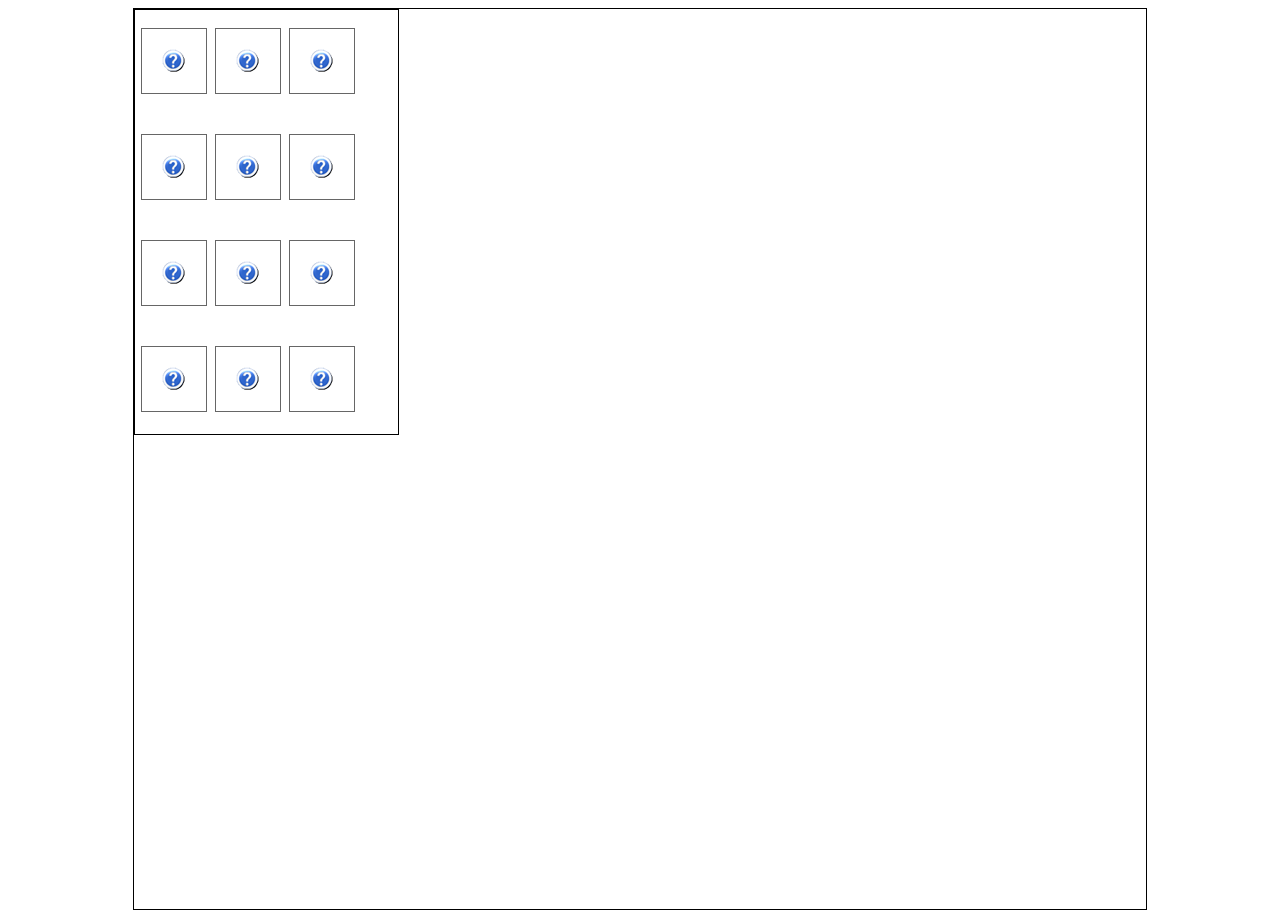
<file: 3-gameon/memory/testindex.html>
<!DOCTYPE html>
<html>
<head>
	<meta charset="UTF-8" />
	<title>JavaScript - Labbymezzage</title>
    <link href="css/style.css" rel="stylesheet" />
    <!-- <link href="css/foundation.css" rel="stylesheet" /> -->
    <!-- <link href="css/main.css" rel="stylesheet" /> -->
</head>
    <body>
        <div id="main">
            <div id="game1" class="board">
                <figure>
                    <img src="css/0.png" height="24" width="24" />
                </figure>
                <figure>
                    <img src="css/0.png" height="24" width="24" />
                </figure>
                <figure>
                    <img src="css/0.png" height="24" width="24" />
                </figure>
                <figure>
                    <img src="css/0.png" height="24" width="24" />
                </figure>
                <figure>
                    <img src="css/0.png" height="24" width="24" />
                </figure>
                <figure>
                    <img src="css/0.png" height="24" width="24" />
                </figure>
                <figure>
                    <img src="css/0.png" height="24" width="24" />
                </figure>
                <figure>
                    <img src="css/0.png" height="24" width="24" />
                </figure>
                <figure>
                    <img src="css/0.png" height="24" width="24" />
                </figure>
                <figure>
                    <img src="css/0.png" height="24" width="24" />
                </figure>
                <figure>
                    <img src="css/0.png" height="24" width="24" />
                </figure>
                <figure>
                    <img src="css/0.png" height="24" width="24" />
                </figure>
            </div>
        </div>

        <script src="js/lib/observer.js"> type="text/javascript"</script>
        <!-- // <script data-main="js/main.js" src="js/require.js"></script> -->
    </body>
</html>
</file>
<file: 2-labbymezzage/css/main.css>
/*
MESSAGE-SECTION-COLORS
#AD66D5;
#D2F870

WRAPPER-COLORS
#A9F16C
*/

body{
	background-color: #184574;
	font-family: arial, helvetica, sans-serif;
}

h1{
	text-align: center;
}

.wrapper{
	margin-top: 40px;
	background-color: #fff;
	border: 2px solid #000;
	font-family: arial, helvetica, sans-serif;
}

.message{
	background-color: #1F7B67;

	margin: 0px 0px 10px 0px;
	border: 1px solid #000;
}

.message p{
	float: none;
}

#counter{
	float: right;
	margin-top: 20px;
}

.clear{
	clear: both;
}

/*#messageSection{
	position: relative;
}*/
#messageSection p.pedit{
	position: relative;
	float: left;
	background-image: url("images/edit32.png");
	background-repeat: no-repeat;
	height: 32px;
	width: 32px;
	margin: 3px 3px 0 0;
	padding: 0;
	/*width: 16px;*/
	/*z-index: 100;*/
}

#messageSection p.pdelete{
	position: relative;
	float: right;
	background-image: url("images/delete32.png");
	background-repeat: no-repeat;
	height: 32px;
	width: 32px;
	margin: 3px 3px 0 0;
	padding: 0;
	/*width: 16px;*/
	/*z-index: 100;*/
}

#messageSection p.pdate{
	position: relative;
	float: left;
	background-image: url("images/calendar32.png");
	background-repeat: no-repeat;
	height: 32px;
	width: 32px;
	margin: 3px 3px 0 0;
	padding: 0;
	/*width: 16px;*/
	/*z-index: 100;*/
}

#messageSection p.ptime{
	/*position: relative;*/
	float: right;
	text-align: right;
/*	background-image: url("images/calendar32.png");*/
	/*background-repeat: no-repeat;*/
/*	height: 32px;
	width: 32px;*/
	/*margin: 3px 3px 0 0;*/
	padding: 0;
	margin: 0;
}

#messageSection p#pMessage{
	color: #000;
	padding: 15px !important;
	font-family: arial, helvetica, sans-serif;
	margin: 0;
}
</file>
<file: 4-forms/form.css>
html{
	height: 100%;
	width: 100%;
}

body{
	height: 100%;
	width: 100%;
}

section form .error{
	padding-top: 0.10em;
	padding-bottom: 0.10em;
}

section form .error p{
	padding-top: 0.10em;
}

.popupData{
	color: #000;
	text-align: left;
}

.modal_visible{
	position: fixed;
	visibility: visible;
	display: block;
	z-index: 100 !important;
}

#myModal h2{
	font-size: 1.2em;
}


.background_visible{
	position: absolute;
	display: block;
	height: 100%;
	width: 100%;
	background-color: #000;
	opacity: 0.5;
	z-index: 1 !important;
}

.background_invisible{
	display: none;
}
</file>
<file: 5-pwd/css/style.css>
/*body {
}*/



/*#images a:focus{
    -webkit-transform: rotate(0deg) scale(1.5);
    -moz-transform: rotate(0deg) scale(1.5);
    -o-transform: rotate(0deg) scale(1.5);
    transform: rotate(0deg) scale(1.5);
    z-index: 10;
    
    -webkit-box-shadow: none;
    -moz-box-shadow: none;
    -o-box-shadow: none;
    box-shadow: none;
    outline: 0;
}*/
</file>
<file: 5-pwd/css/desktop.css>
html, body {
    position: relative;
    height: 100%;
    min-height: 100%;
    background: #f0f0f0;
    background-image: url("images/apple_linen_effect_cool_background_icloud_hd-wallpaper-927681.jpg");
    overflow: hidden;
}
</file>
<file: 5-pwd/css/dock.css>
#dock {
  background-color: #000;
  border-radius: 3px 3px;
  position: fixed;
  height: 10%;
  width: 80%;
  bottom: 0;
  left: 10%;
  padding-top: 10px;
  opacity: 0.5;
}

#images {
    position: relative;
    text-align: center;
    z-index: 10;
}

#images a {
    position: relative;
    background: #000;
    display: inline;
    float: left;
    margin: 0 15px 30px;
    padding: 10px 0px 25px;
    text-align: center;
    font-family: Arial;
    text-decoration: none;
    color: #000;
    font-size: 10px;
    -webkit-box-shadow:  10px 10px 30px  #000;
    -mox-box-shadow: 10px 10px 30px  #000;
    -o-box-shadow: 10px 10px 30px  #000;
    box-shadow: 10px 10px 30px  #000;
    /*-webkit-transition: all .15s linear;*/
    z-index: 10;
    -webkit-transition: 0.4s ease;
    -moz-transition: 0.4s ease;
    -o-trasition: 0.4s ease;
    transition: 0.4s ease;

}

#images a:hover {
    -webkit-transform: rotate(0deg) scale(1.2);
    -moz-transform: rotate(0deg) scale(1.2);
    -o-transform: rotate(0deg) scale(1.2);
    transform: rotate(0deg) scale(1.2);
    z-index: 100;
    
    -webkit-box-shadow: none;
    -moz-box-shadow: none;
    -o-box-shadow: none;
    box-shadow: none;
    
}
</file>
<file: 5-pwd/css/windows.css>
.window {
  background-color: #fff;
  position: absolute;
  border: 2px solid;
  padding: 0;
  width: 600px;
  height: 400px; 
  min-width: 400px;
  min-height: 300px;
/*  overflow: auto;
  resize: both;*/
  z-index: 100;
  top: 0;
  left: 0;

  border-radius: 5px 5px 5px 5px;
  box-shadow: 3px 3px 40px #3D3D3D;
}

.RSSWindow {
  background-color: #fff;
  position: absolute;
  border: 2px solid;
  padding: 0;
  width: 600px;
  height: 440px; 
  min-width: 400px;
  min-height: 300px;
  z-index: 100;
  top: 0;
  left: 0;

  border-radius: 5px 5px 5px 5px;
  box-shadow: 3px 3px 40px #3D3D3D;
}

.topbar {
  position: absolute;
  background-image: -moz-linear-gradient(90deg, rgb(0,0,0), rgb(70,70,70));
  background-image: -webkit-linear-gradient(90deg, rgb(0,0,0), rgb(70,70,70));
  /*background-image: -o-linear-gradient(90deg, rgb(0,0,0), rgb(70,70,70));
  background-image: linear-gradient(90deg, rgb(0,0,0), rgb(70,70,70));*/
  border-bottom: 1px solid #000;
  width: 100%;
  height: 40px;
  top: 0;
  left: 0;
}

.contentWrapper {
  background-color: green;
  position: absolute;
  width: 100%;
  height: 300px;
  overflow: scroll;
  top: 52px;
}

.statusBar {
  position: absolute;
  /*opacity: 0.5;*/
  background-color: #343434;
  width: 100%;
  height: 40px;
  bottom: 0;
  left: 0;
}

.showAjaxLoader {
  display: block;
  position: absolute;
  left: 10px;
  top: 10px;
  font-family: Arial, Helvetica, Sans-Serif;
  color: #fff;
}

.hideAjaxLoader {
  display: none;
}

.ajaxLoader {
  padding-right: 10px;
}

p {
  position: relative;
}

p .windowIcon {
  position: absolute;
  width: 16px;
  height: 16px;
  top: -5px;
  left: 8px;
}

p .heading {
  position: absolute;
  color: #fff;
  font-family: Arial;
  top: -5px;
  left: 35px;
}

p .deleteIcon {
  position: absolute;
  background-image: url("images/delete.png");
  background-repeat: none;
  width: 16px;
  height: 16px;
  top: -5px;
  right: 5px;
}
</file>
<file: 5-pwd/css/window_menu.css>
.menuBar {
  position: absolute;
  background-color: #343434;
  border-bottom: 2px solid #000;
  width: 100%;
  height: 30px;
  top: 41px;
  left: 0;
}

div .menuBar ul {
	padding: 0;
	margin: 0;
	background-color: #343434;
	cursor: default;
	/* Firefox bug fix - some fonts increase the (vertical) spacing. Reset with line-height: 1 */
	line-height: 1;
}

div .menuBar ul li {
	float: left;
	list-style: none;
}

div .menuBar ul li a {
	padding: 8px 15px;
	display: block;
	text-decoration: none;
	color: #fff;
	font-family: Arial;
}

div .menuBar ul li a:hover,
div .menuBar ul li:hover a {
	background-color: #202020;
}

div .menuBar ul ul {
	position: absolute;
	left: -999em;
}

div .menuBar ul li:hover ul {
	left: auto;
}

div .menuBar ul li ul li {
	float: none;
}

div .menuBar ul li:hover ul li a {
	background-color: #343434;
}

/* This rool is added on the the rool above */
div .menuBar ul li:hover ul li a:hover {
	background-color: #202020;
}

.clear{
	clear: both;
}
</file>
<file: 5-pwd/css/thumbnails.css>
/*#thumbWrapper{
	position: relative;
	max-height: 300px;
	margin: 55px 0 0 7%;
	overflow: auto;

}*/
#thumbWrapper {
  background-color:#fff;
  position: absolute;
  width: 92%;
  height: 300px;
  overflow: scroll;
  resize: none;
  margin-left: 8%;
  top: 52px;
/*  background-color: red;*/
/*  left: 0;
  right: 0;
  margin-left: auto;
  margin-right: auto;*/
}


.window a {
    position: relative;
    text-align: center;
    background: #000;
    width: 80px;
    display: inline;
    float: left;
    margin: 0 15px 30px;
    padding: 10px 10px 10px;
}

.fullSizeImage {
	position: absolute;
	top: 40px;
}
</file>
<file: 5-pwd/css/chat.css>
.message {
  position: absolute;
  left: 20%;
  top: 50px;
}

textarea {
  position: absolute;
  height: 50px;
  width: 60%;
  max-height: 60px;
  left: 21%;
  top: 70%;
}
</file>
<file: 3-gameon/memory/css/main.css>
#game1{
/*	height: 20%;
	width: 20%;
	float: left;*/
	min-height: 500px;
	border: 1px solid #000;
}

#game1 div.large-4 div.columns{
	/*position: relative;*/
	float: left;
	margin: 5px;
	padding: 0;
}
</file>
<file: 3-gameon/memory/css/style.css>
#main{
	min-height: 900px;
	width: 80%;
	margin-left: auto;
	margin-right: auto;
	border: 1px solid #000;
}

.board{
	float:left;
	margin-left: auto;
	margin-right: auto;
	height: 25%;
	width: 26%;
	border: 1px solid #000;
}

figure img{
	border: 1px solid #666;
	background-color: #fff;
	padding: 20px;
	margin: 2px;
}

figure{
	float: left;
	/*margin: 10px 10px 10px;*/
	margin-left: 4px;
	margin-right: auto;
}
</file>
